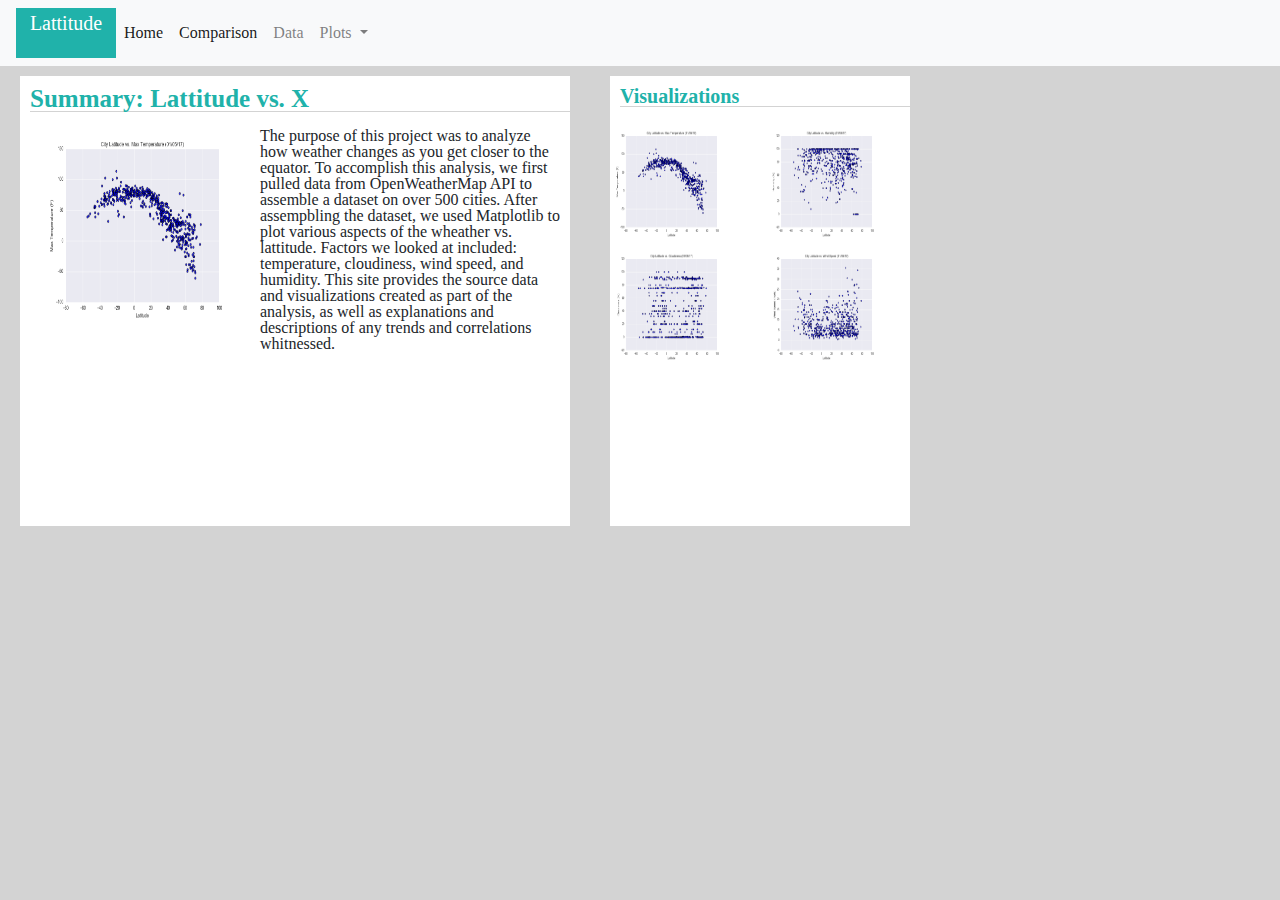
<file: index.html>
<!DOCTYPE html>
<html lang="en">
<head>
  <meta charset="UTF-8">
  <title>Main Landing Page</title>
 
  <script src="https://code.jquery.com/jquery-3.3.1.slim.min.js" integrity="sha384-q8i/X+965DzO0rT7abK41JStQIAqVgRVzpbzo5smXKp4YfRvH+8abtTE1Pi6jizo" crossorigin="anonymous"></script>
  <script src="https://cdnjs.cloudflare.com/ajax/libs/popper.js/1.14.7/umd/popper.min.js" integrity="sha384-UO2eT0CpHqdSJQ6hJty5KVphtPhzWj9WO1clHTMGa3JDZwrnQq4sF86dIHNDz0W1" crossorigin="anonymous"></script>
  <script src="https://stackpath.bootstrapcdn.com/bootstrap/4.3.1/js/bootstrap.min.js" integrity="sha384-JjSmVgyd0p3pXB1rRibZUAYoIIy6OrQ6VrjIEaFf/nJGzIxFDsf4x0xIM+B07jRM" crossorigin="anonymous"></script>

  <link rel="stylesheet" href="https://stackpath.bootstrapcdn.com/bootstrap/4.3.1/css/bootstrap.min.css" integrity="sha384-ggOyR0iXCbMQv3Xipma34MD+dH/1fQ784/j6cY/iJTQUOhcWr7x9JvoRxT2MZw1T" crossorigin="anonymous">
  <link rel="stylesheet" href="reset.css">  
  <link rel="stylesheet" type="text/css" href="style2.css">


</head>

<body>

    <div>

      <nav class="navbar navbar-expand-lg navbar-light bg-light">
        <a class="navbar-brand box4b"><span class="box4b1">Lattitude</span></a>
        <button class="navbar-toggler" type="button" data-toggle="collapse" data-target="#navbarSupportedContent" aria-controls="navbarSupportedContent" aria-expanded="false" aria-label="Toggle navigation">
          <span class="navbar-toggler-icon"></span>
        </button>
      
        <div class="collapse navbar-collapse" id="navbarSupportedContent">
          <ul class="navbar-nav mr-auto">

            <li class="nav-item active">
                <a class="nav-link" href="./index.html">Home <span class="sr-only">(current)</span></a>
            </li>
          

            <li class="nav-item active">
              <a class="nav-link" href="./comparisons1.html">Comparison <span class="sr-only">(current)</span></a>
            </li>
            <li class="nav-item">
              <a class="nav-link" href="./cemdata1.html">Data</a>
            </li>
            <li class="nav-item dropdown">
              <a class="nav-link dropdown-toggle" href="" id="navbarDropdown" role="button" data-toggle="dropdown" aria-haspopup="true" aria-expanded="false">
                Plots
              </a>
              <div class="dropdown-menu" aria-labelledby="navbarDropdown">
                <a class="dropdown-item" href="./index.html">Home</a>
                <a class="dropdown-item" href="./Maxtemp.html">Max Temperature</a>
                <a class="dropdown-item" href="./Humidity.html">Humidity</a>
                <a class="dropdown-item" href="./Cloudiness1.html">Cloudiness</a>
                <a class="dropdown-item" href="./WindSpeed1.html">Wind Speed</a>
              </div>
            </li>
            
          </ul>
        
        </div>
        </nav>


    </div>

    <div class = 'box2'>

      <h1></h1>
      <div class = 'box3'>

        <h1 class="title1"> Summary: Lattitude vs. X </h1>
        <div class="line1"></div>
        <br>
        <img class='pic1' src= "./Fig1.png" alt="Fig 1" style="float:right;width:200px;height:200px;" />
        <p class="parag1">
            The purpose of this project was to analyze how weather changes as you get closer to the equator. To accomplish this analysis, we first pulled data from OpenWeatherMap API to assemble a dataset on over 500 cities.
            After assempbling the dataset, we used Matplotlib to plot various aspects of the wheather vs. lattitude. Factors we looked at included: temperature, cloudiness, wind speed, and humidity. This site provides the source data and visualizations created as part of the analysis, as well as explanations and descriptions of any trends and correlations
            whitnessed.
          </p>

      </div>

      <div class = "box4">

        <h1 class="title2"> Visualizations </h1>
        <div class="line2"></div>
        <br>
        <div class="row">
            <div class="column"><img class="pic2" src= "./Resources/assets/images/Fig1.png" alt="Fig 1" /></div>
            <div class="column"><img class="pic2"src= "./Fig2.png" alt="Fig 2" /></div>
        </div>

        <div class="row">
            <div class="column"><img class="pic2" src= "./Fig3.png" alt="Fig 3" /></div>
            <div class="column"><img class= "pic2" src= "./Fig4.png" alt="Fig 4" /></div>
        </div>

      </div>
    </div>
</body>
</html>
</file>
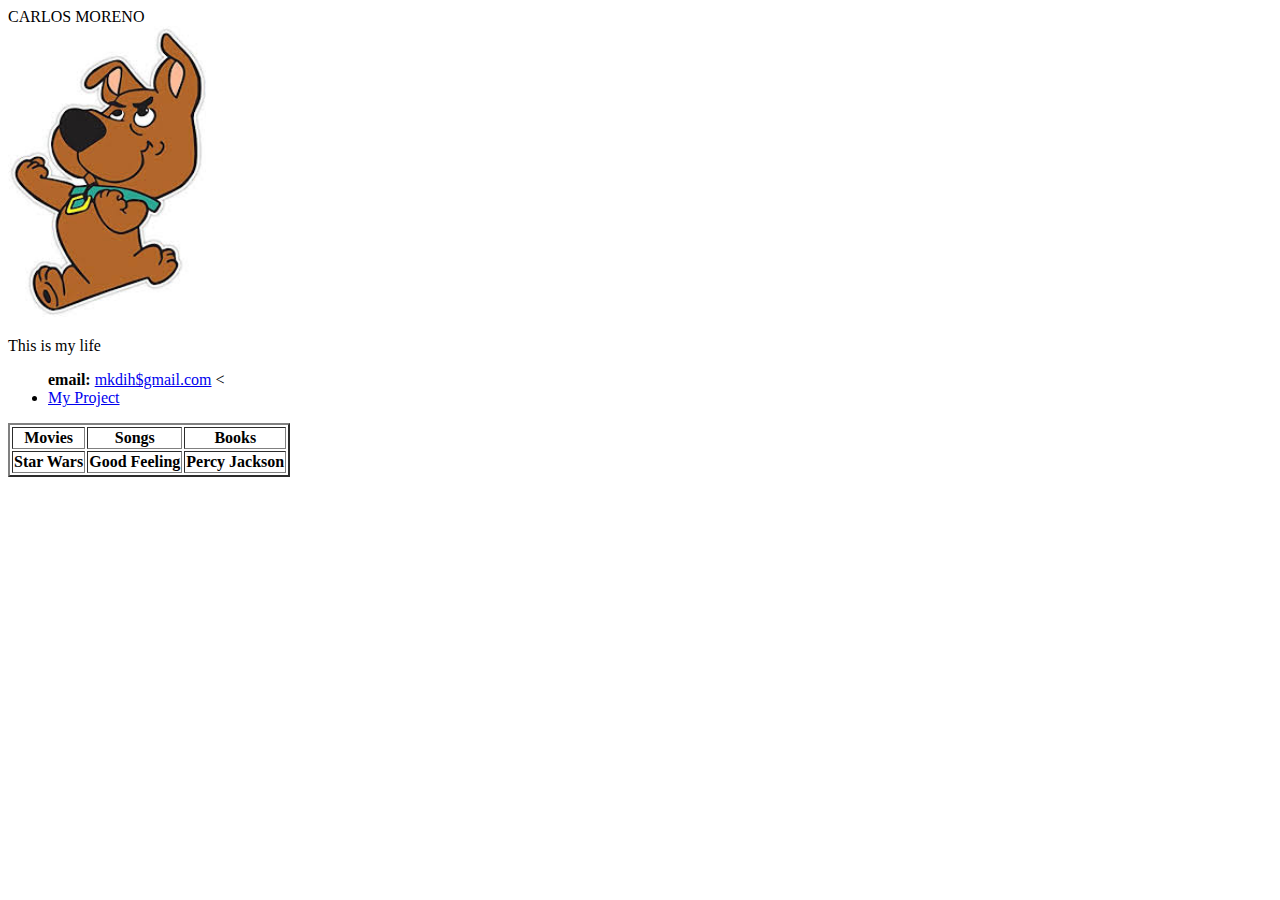
<file: OLD/index.html>
<!DOCTYPE html>

<html lang="en-us">
<head>
  <meta charset="UTF-8">
  <title>Activity 1: Basic HTML Bio</title>
</head>

<body>
  <h> CARLOS MORENO </h>

  <br>

  <img width="200" src="./download.jpg" alt="MY PICTURE">

  <P>
    This is my life
  </P>

  <ul>
    <l1><strong> email: </strong>
      <a href="mail"> mkdih$gmail.com</a>
    <</l1>
    <li>
      <a href="./myproject.html">My Project</a>
    </li>
  </ul>


  <table border="2">
    <thead>
      <th> Movies</th>
      <th> Songs </th>
      <th> Books </th>
    </thead>

    <tbody>
      <tr>
        <th> Star Wars</th>
        <th> Good Feeling </th>
        <th> Percy Jackson</th>
      </tr>

    </tbody>


  </table>



</body>

</html>
</file>
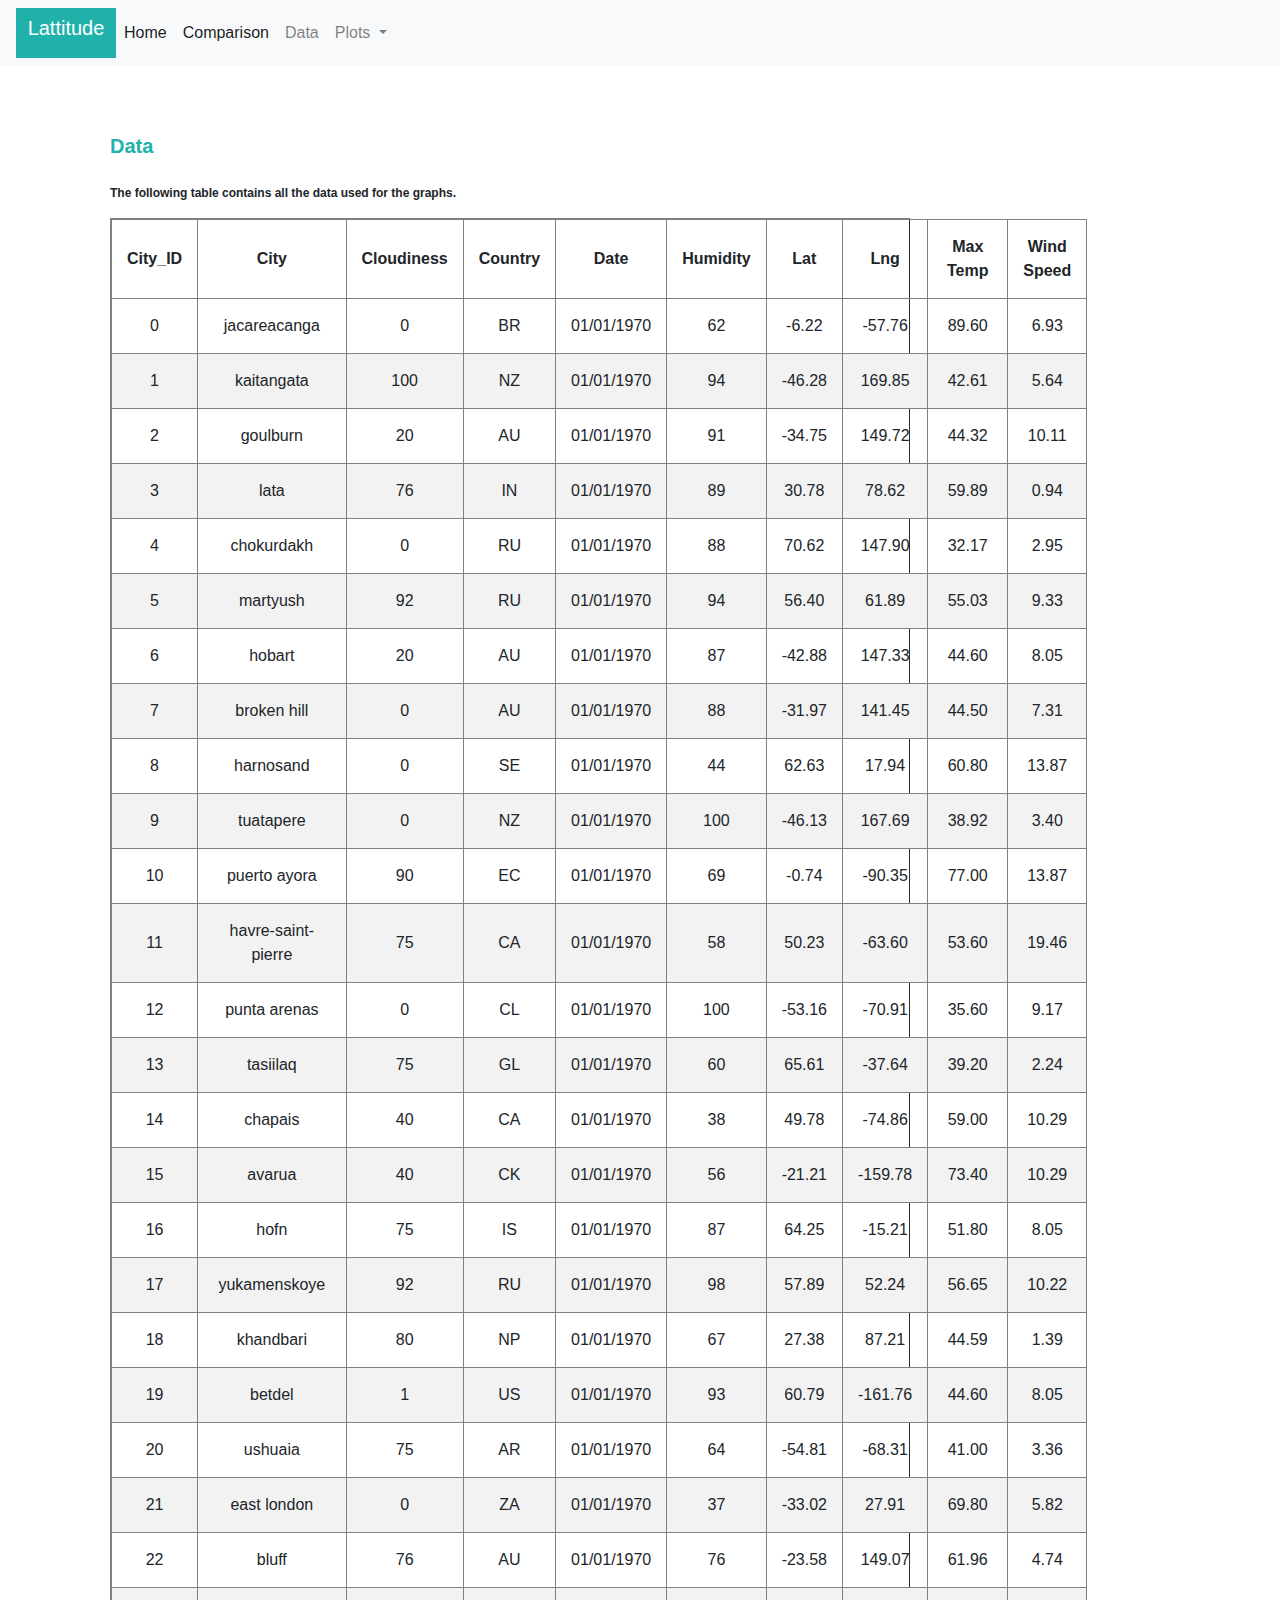
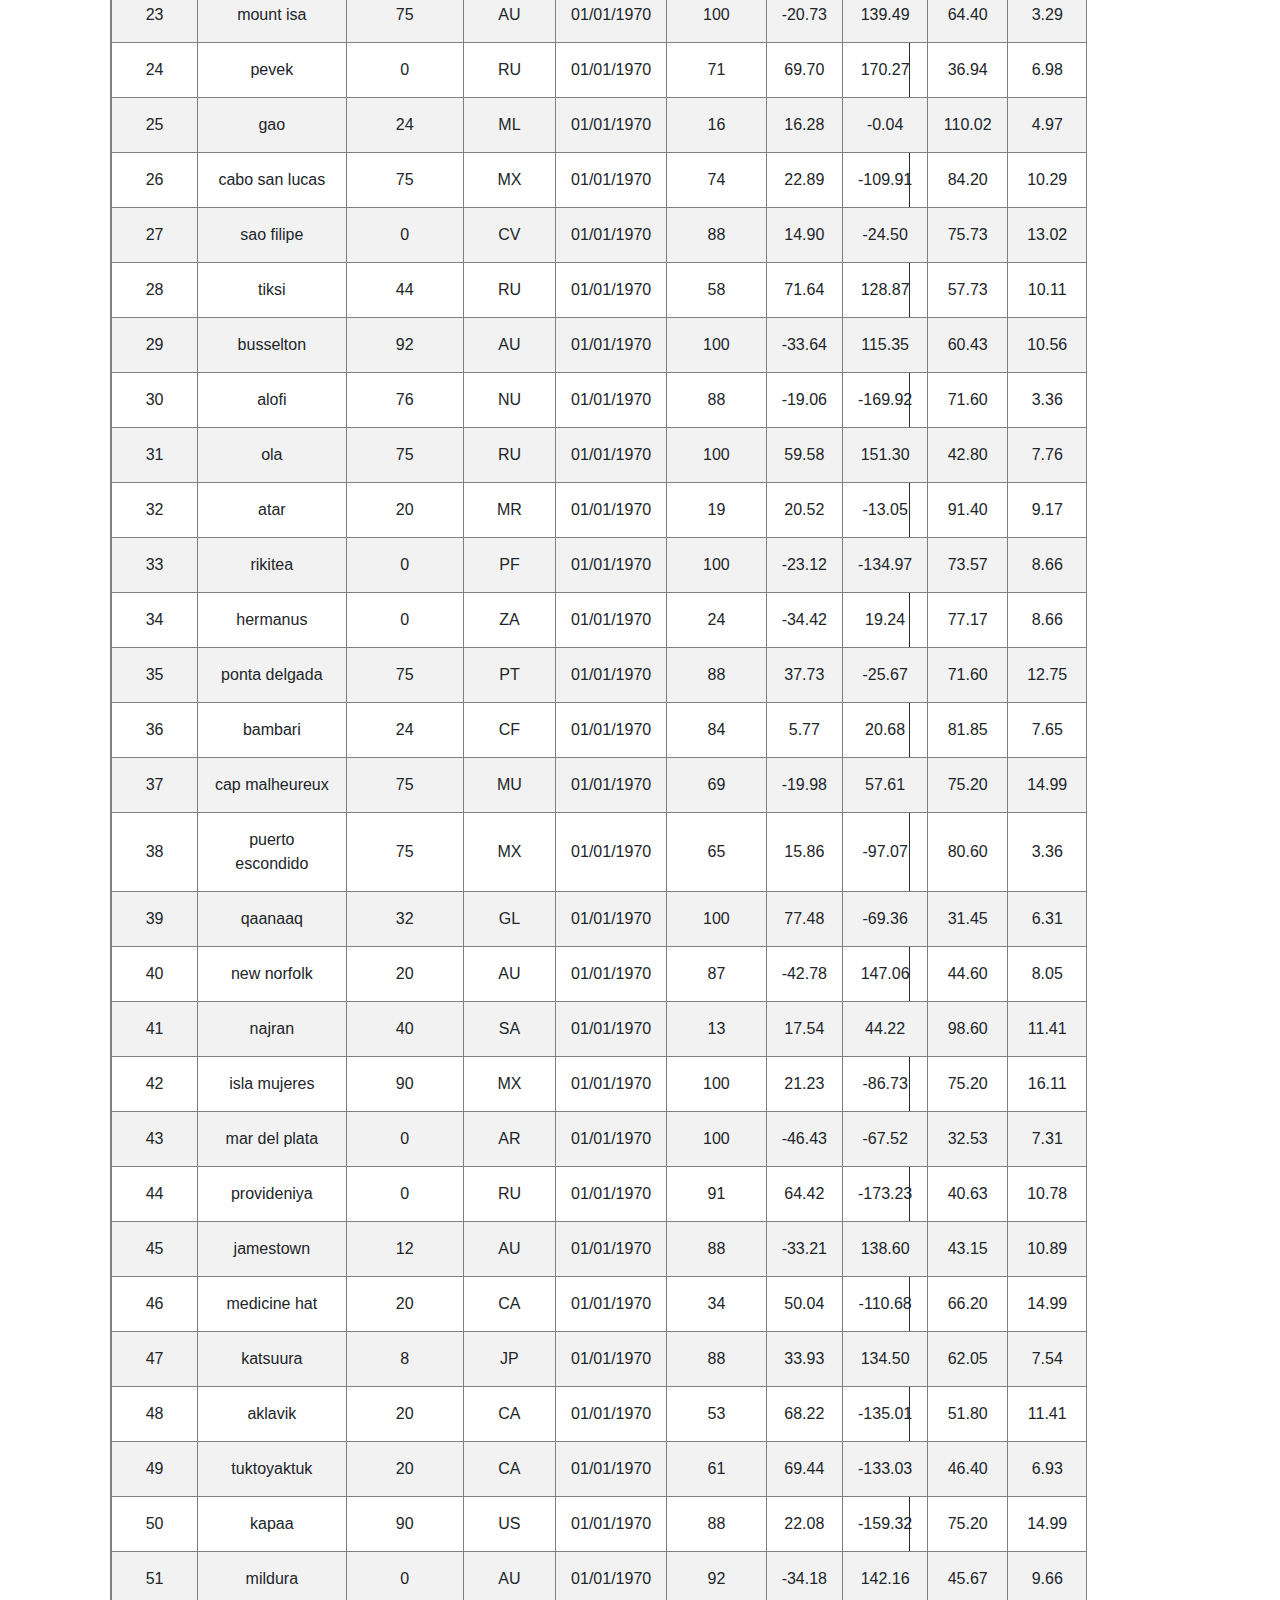
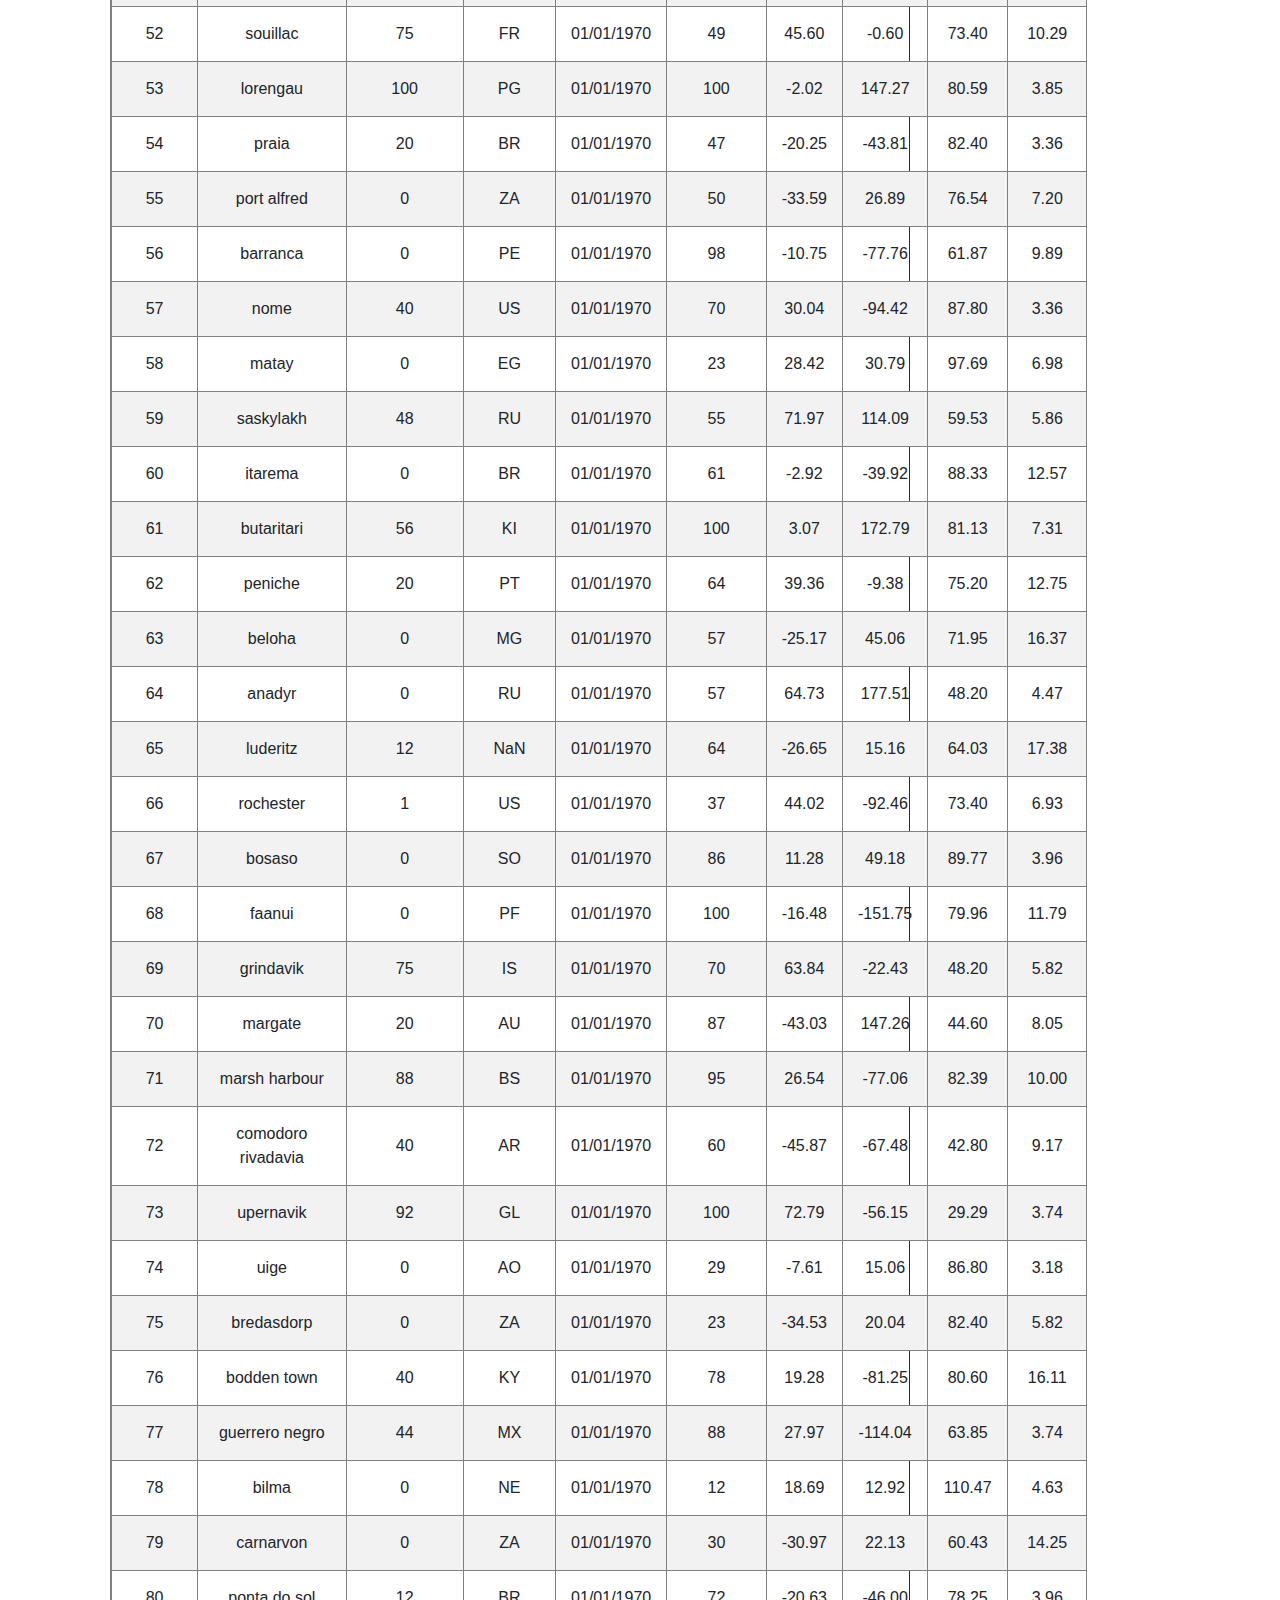
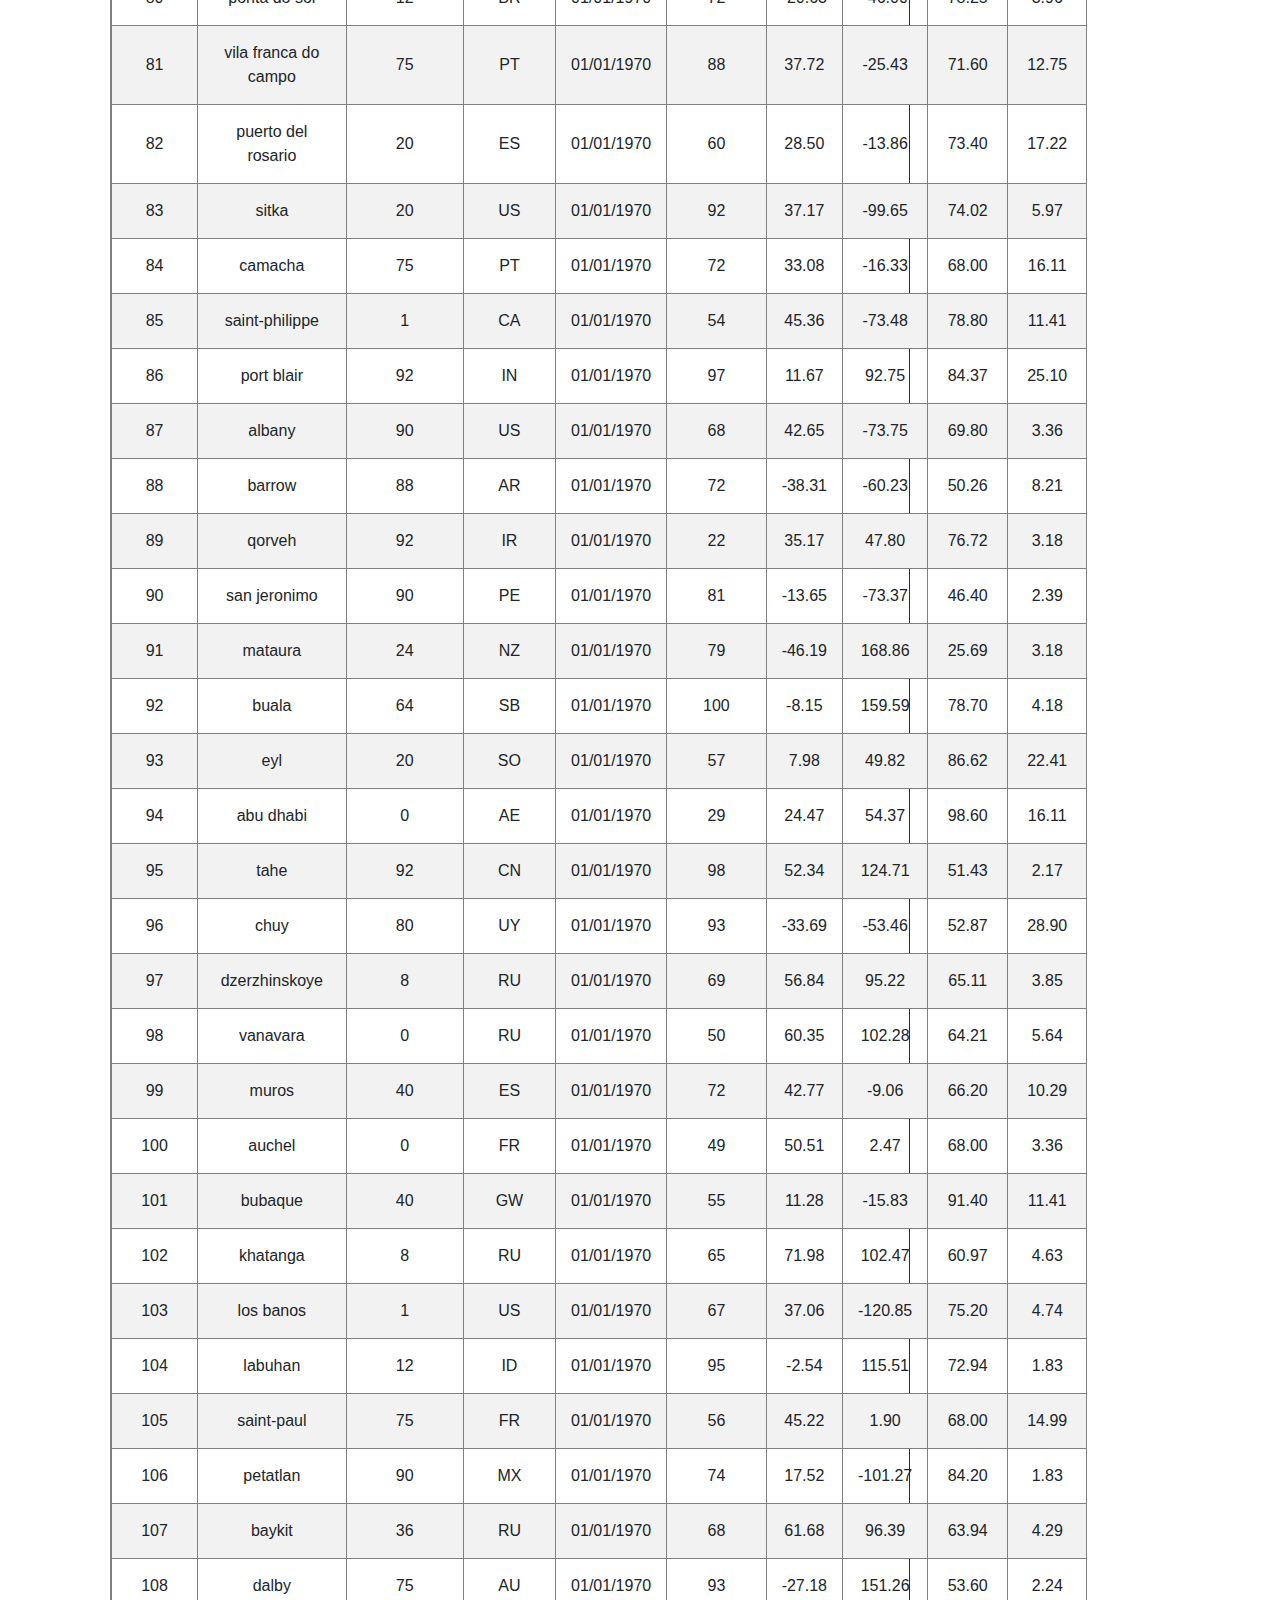
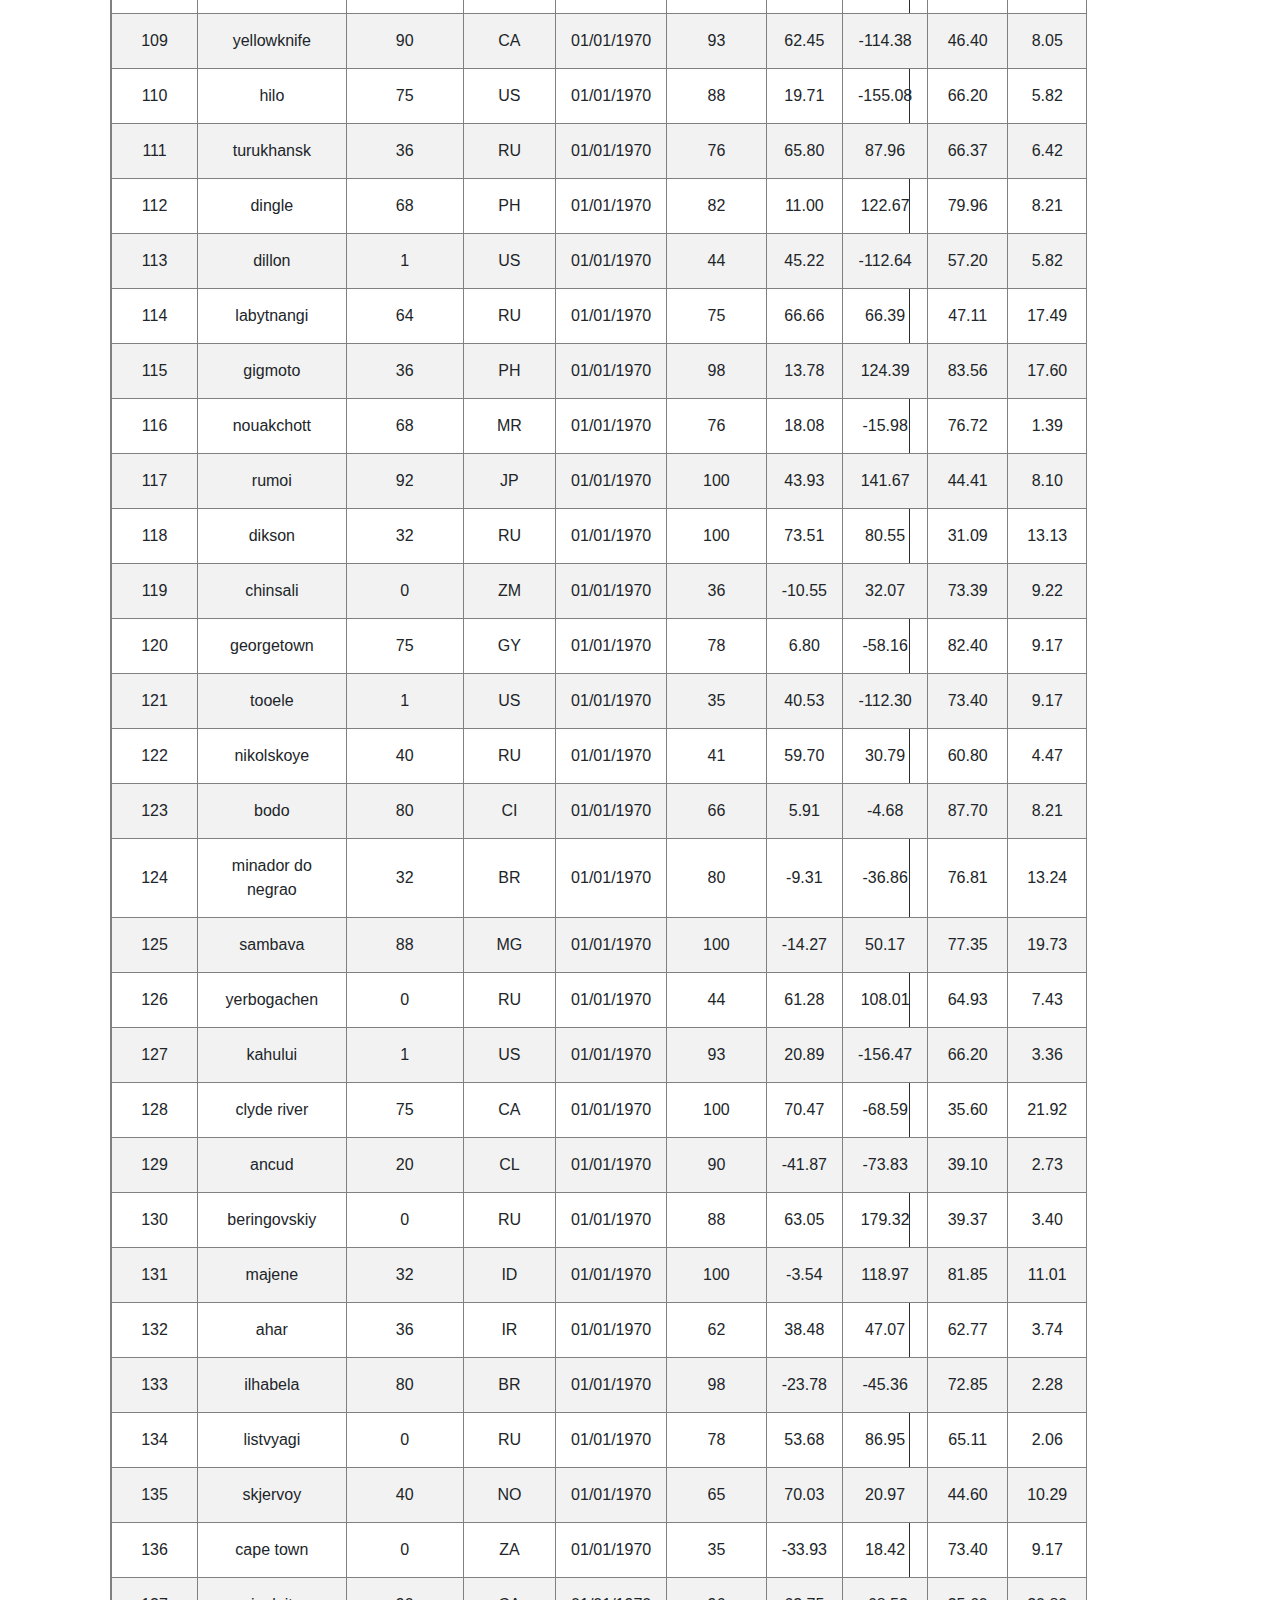
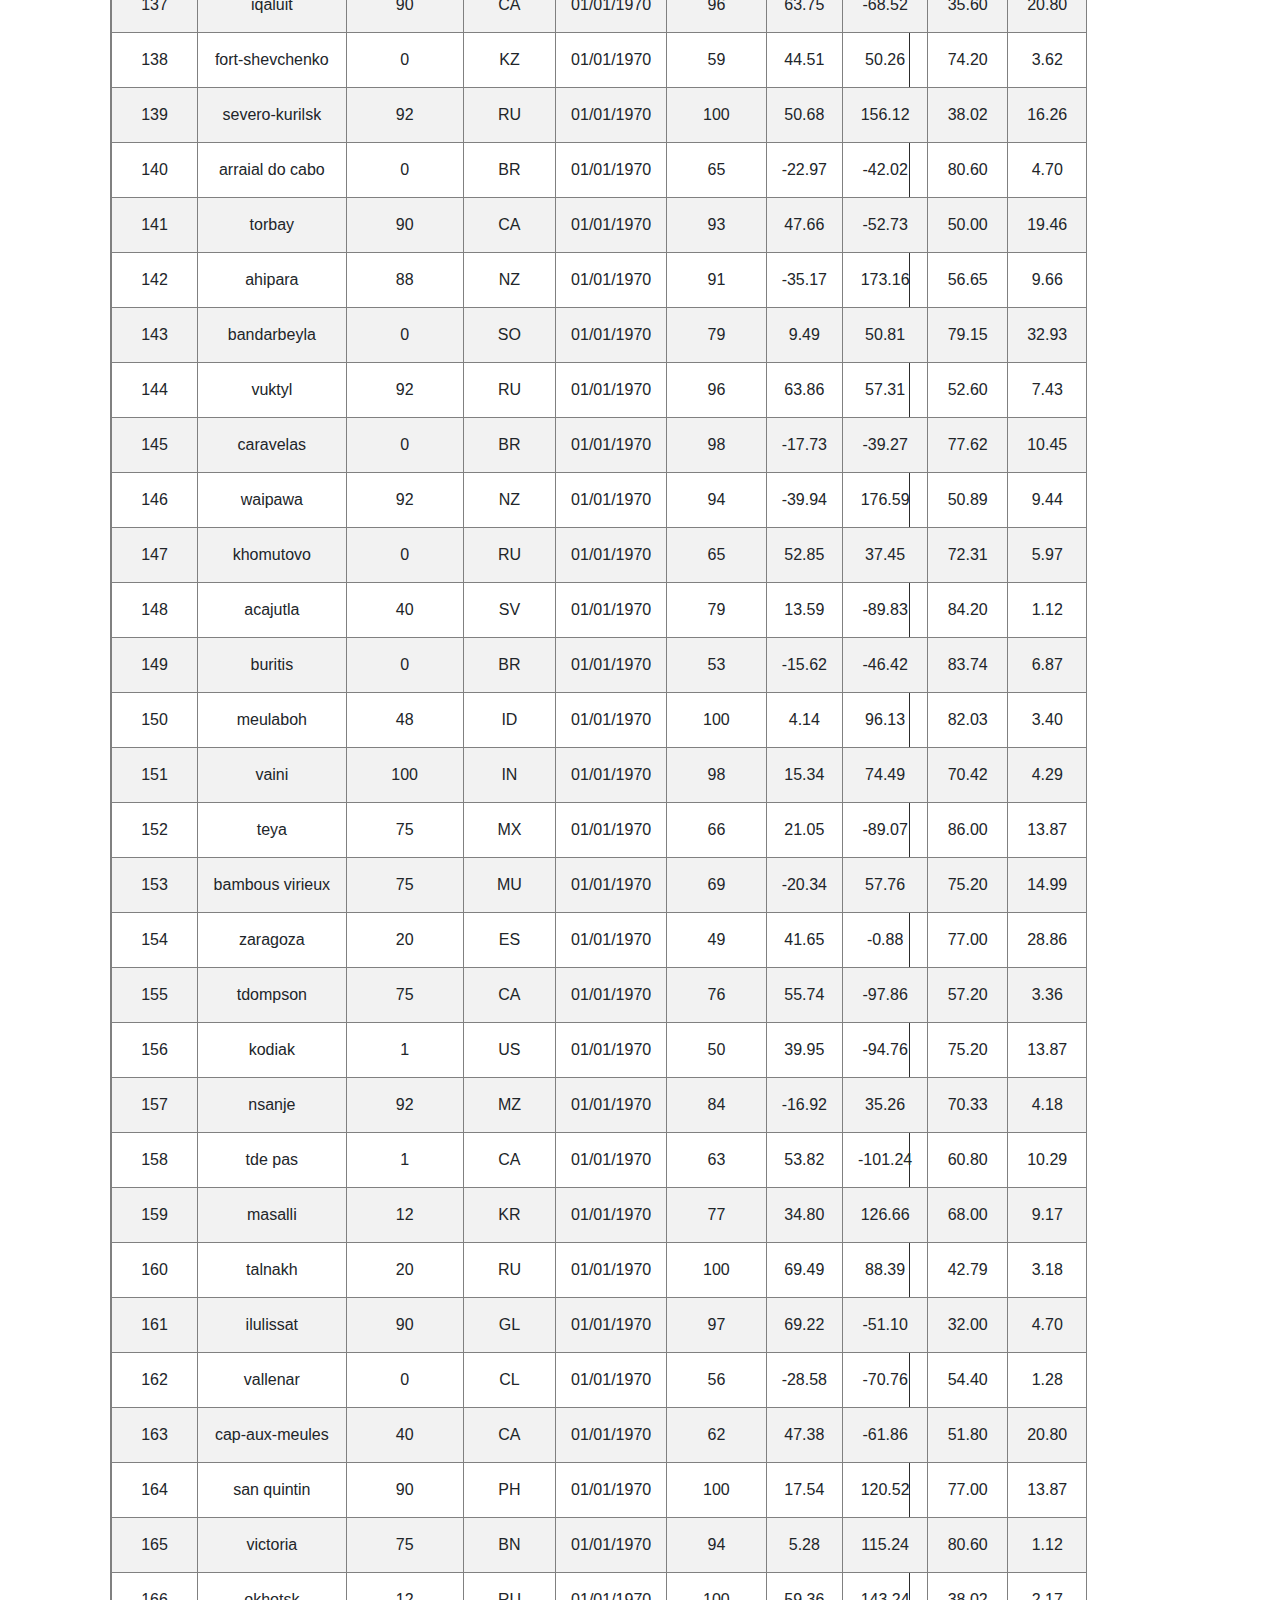
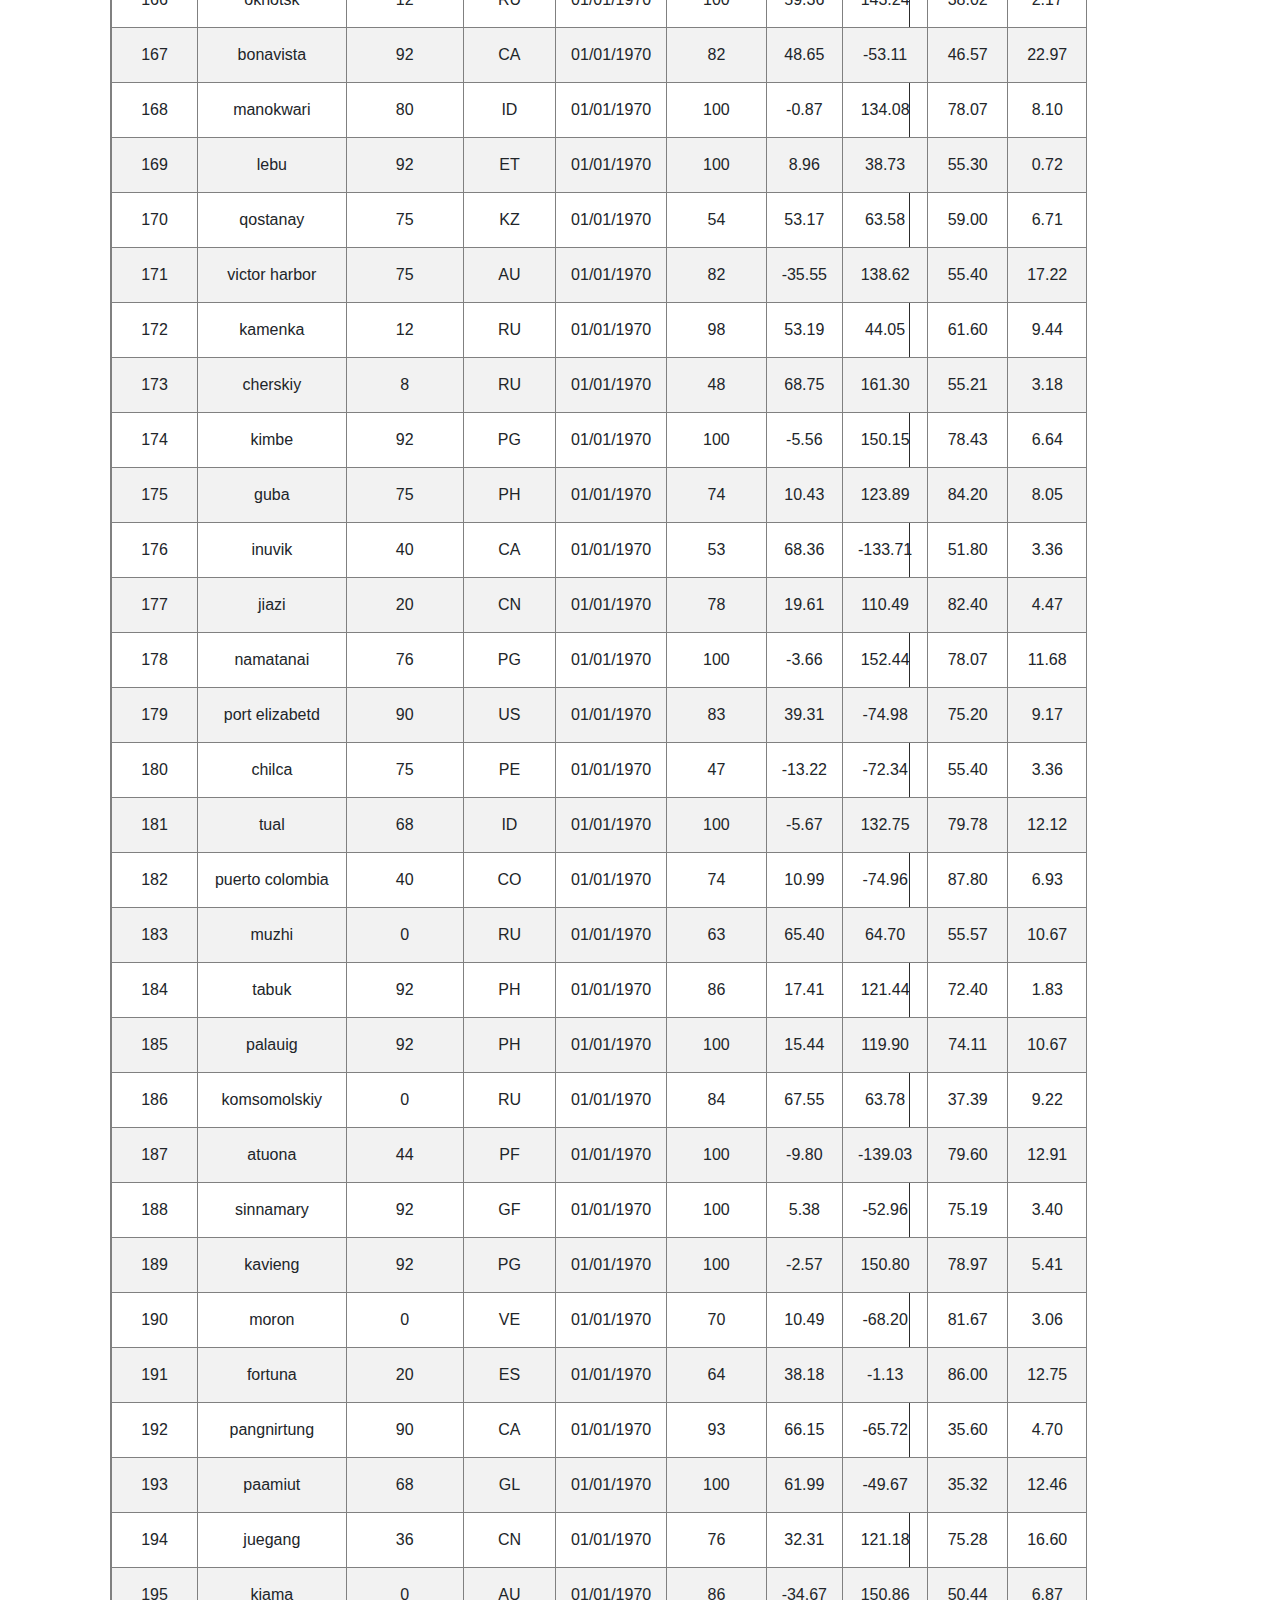
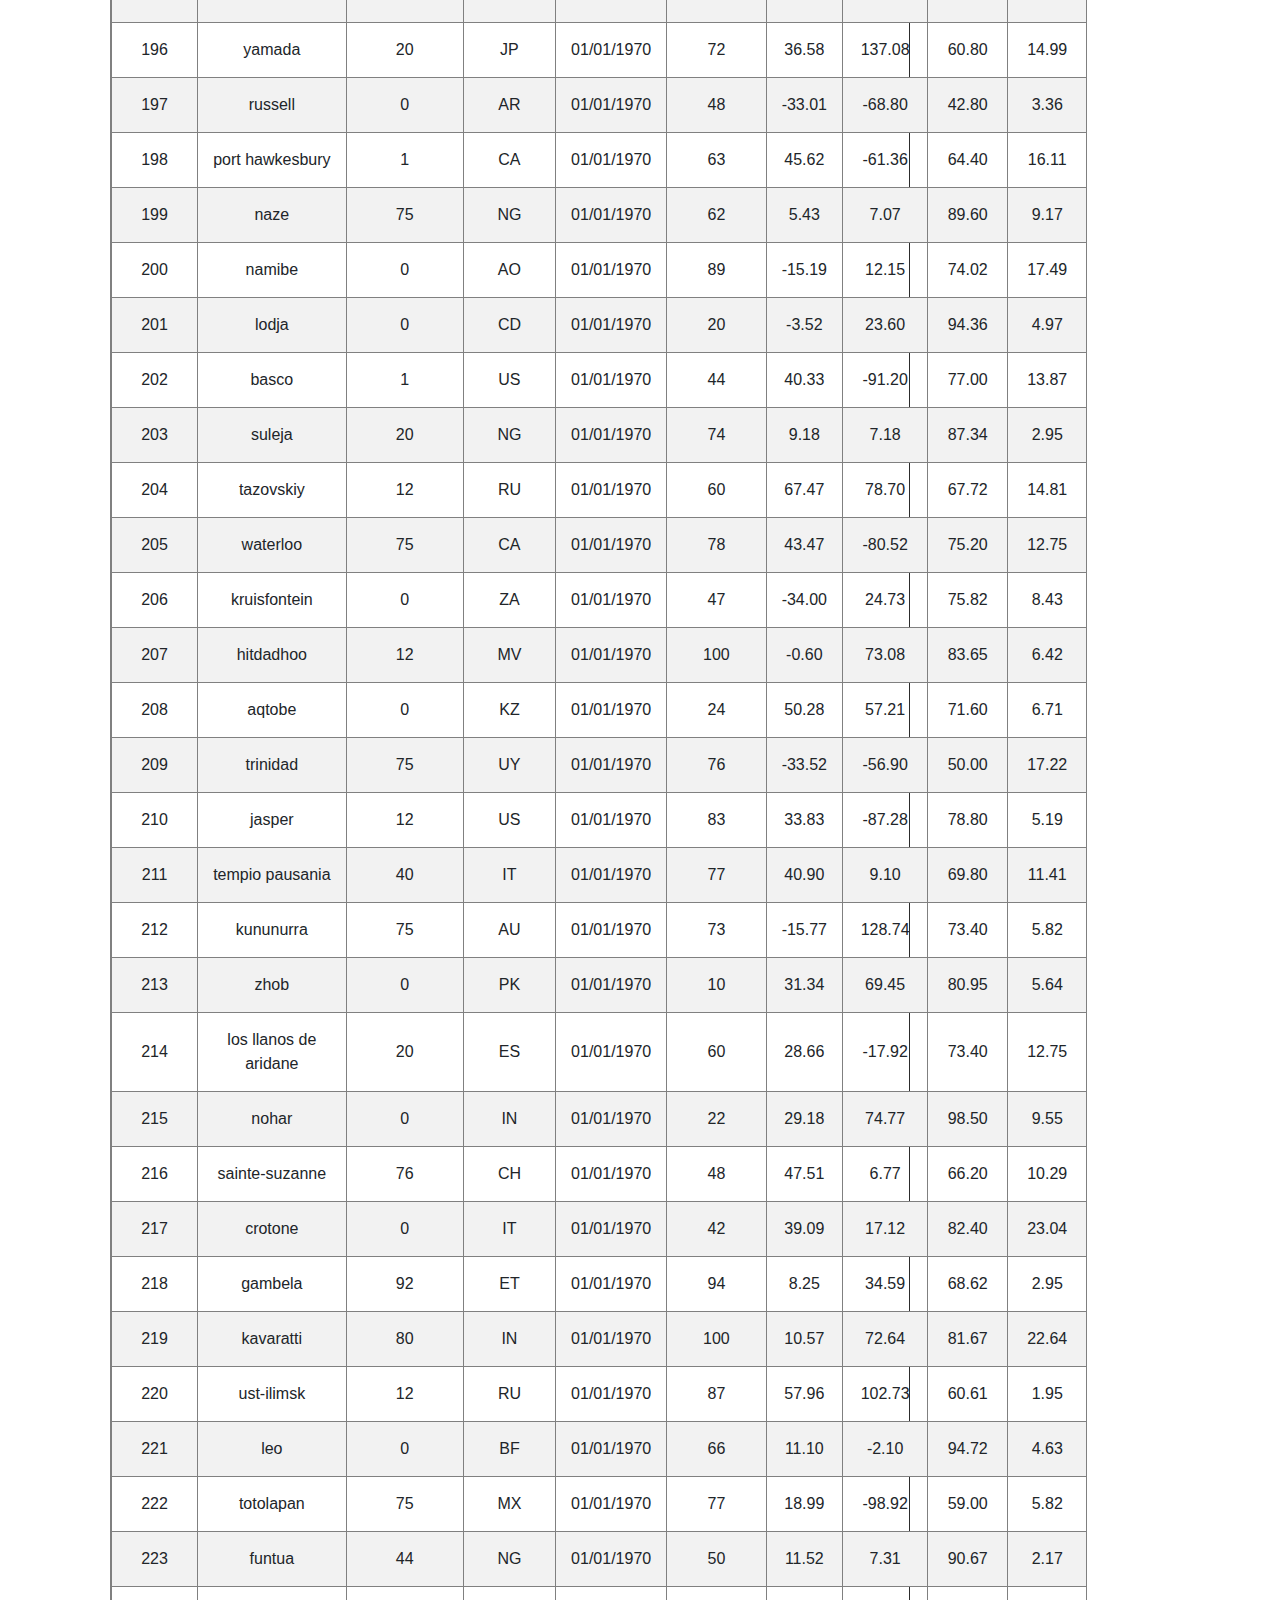
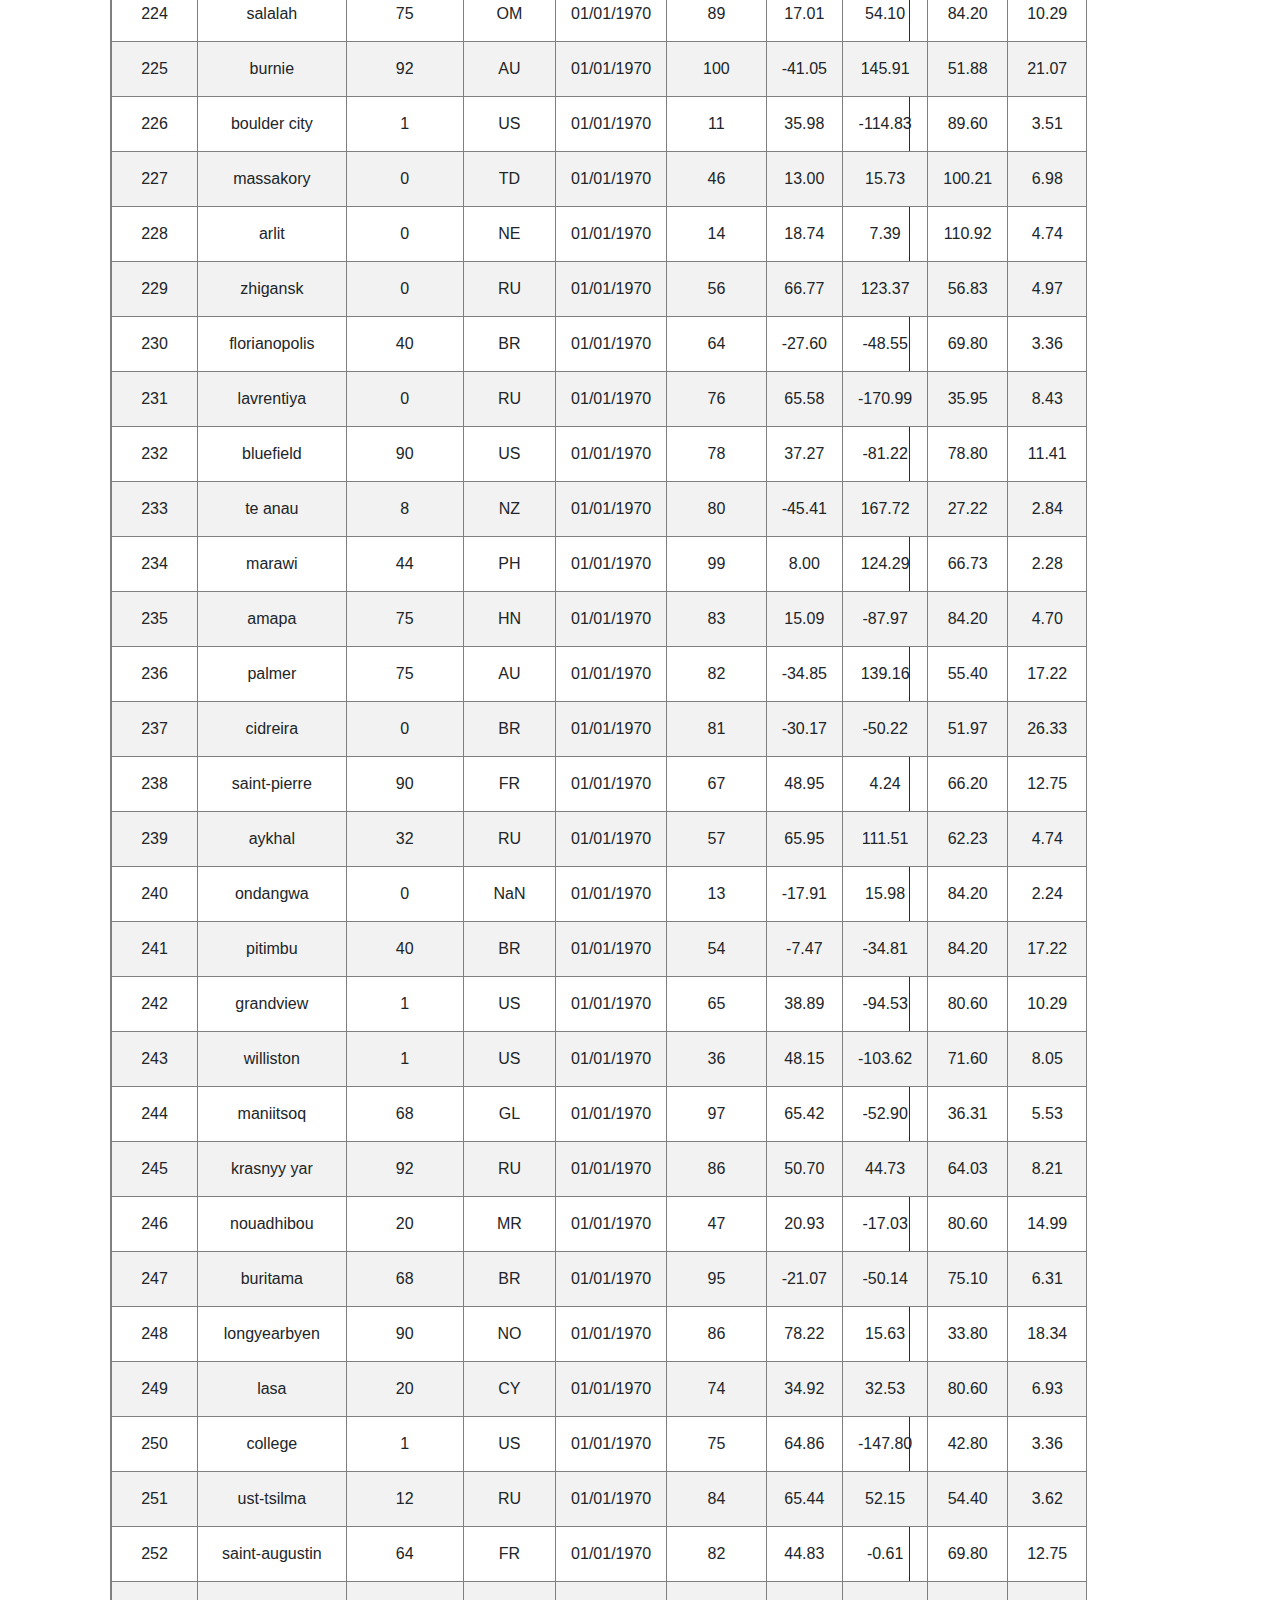
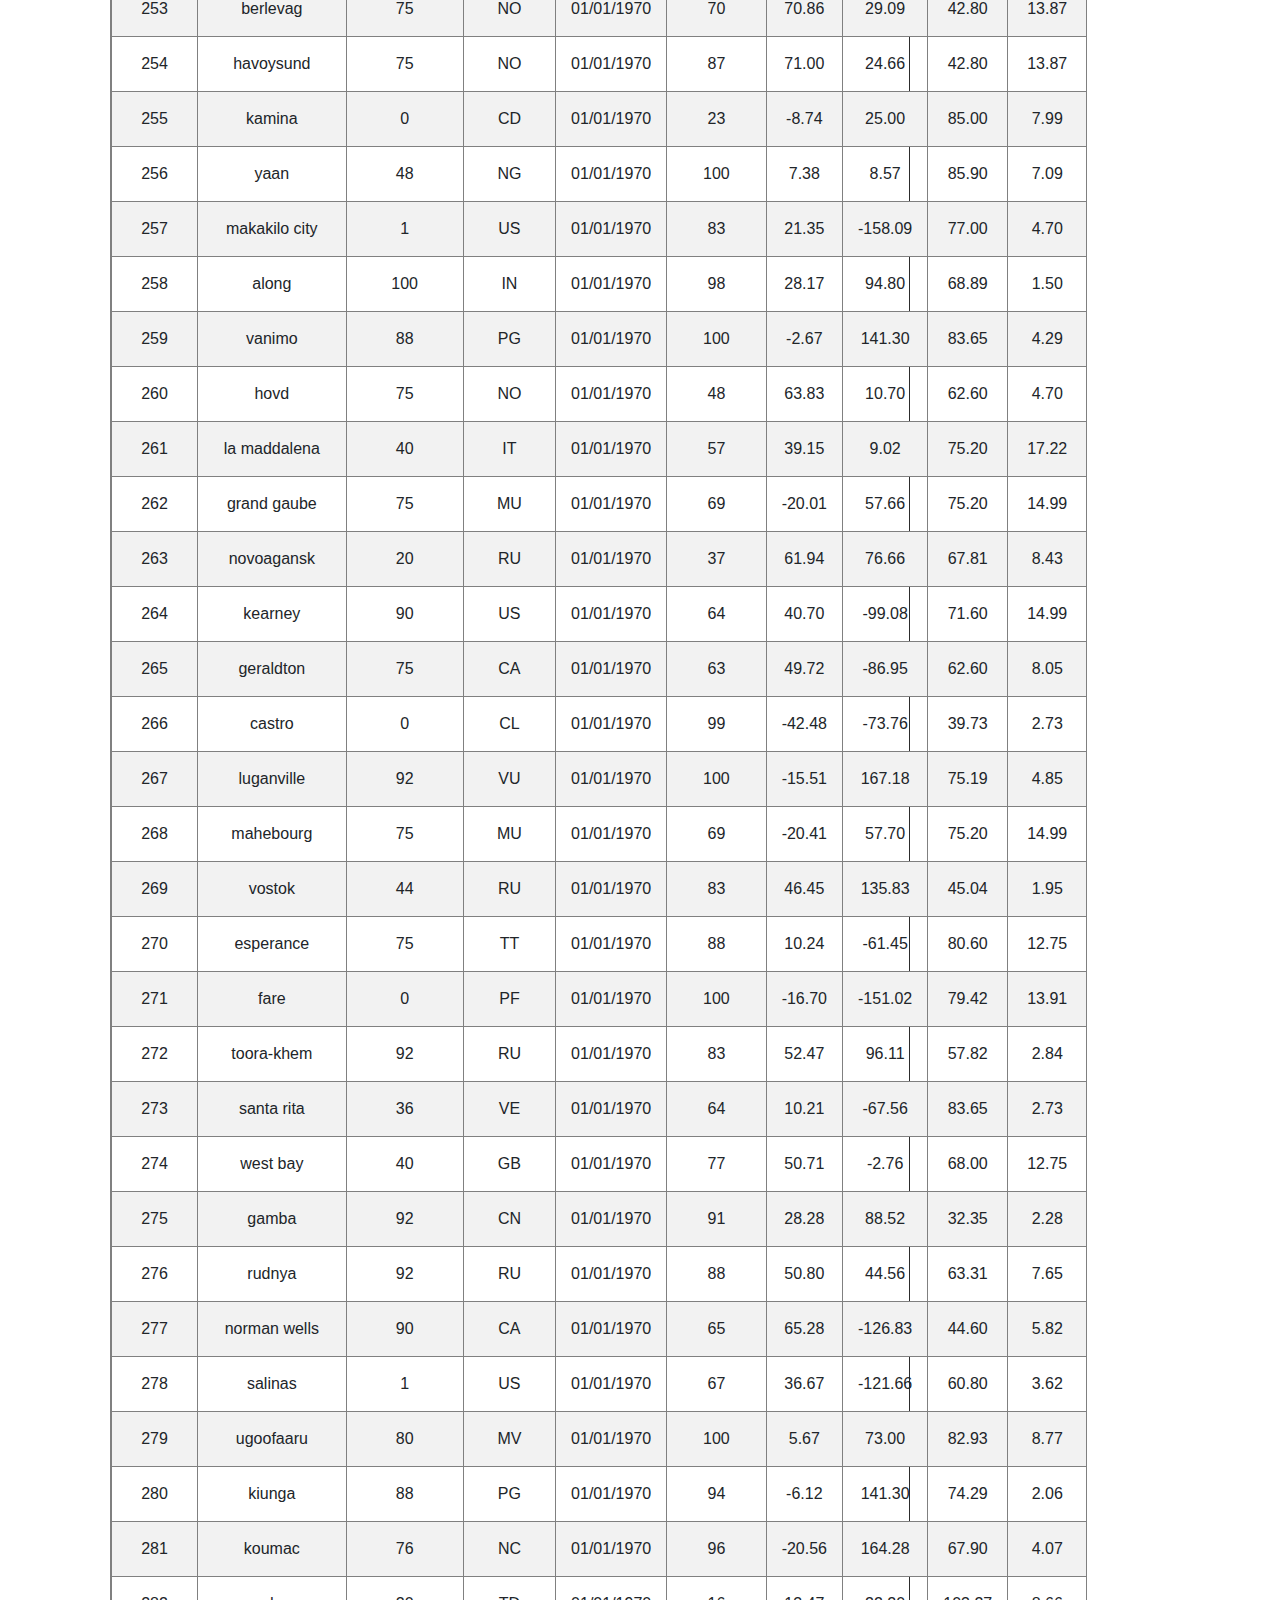
<file: cemdata1.html>
<!DOCTYPE html>
<html lang="en">
<head>
  <meta charset="UTF-8">
  <title>Data</title>

  <script src="https://code.jquery.com/jquery-3.3.1.slim.min.js" integrity="sha384-q8i/X+965DzO0rT7abK41JStQIAqVgRVzpbzo5smXKp4YfRvH+8abtTE1Pi6jizo" crossorigin="anonymous"></script>
  <script src="https://cdnjs.cloudflare.com/ajax/libs/popper.js/1.14.7/umd/popper.min.js" integrity="sha384-UO2eT0CpHqdSJQ6hJty5KVphtPhzWj9WO1clHTMGa3JDZwrnQq4sF86dIHNDz0W1" crossorigin="anonymous"></script>
  <script src="https://stackpath.bootstrapcdn.com/bootstrap/4.3.1/js/bootstrap.min.js" integrity="sha384-JjSmVgyd0p3pXB1rRibZUAYoIIy6OrQ6VrjIEaFf/nJGzIxFDsf4x0xIM+B07jRM" crossorigin="anonymous"></script>

  <link rel="stylesheet" href="https://stackpath.bootstrapcdn.com/bootstrap/4.3.1/css/bootstrap.min.css" integrity="sha384-ggOyR0iXCbMQv3Xipma34MD+dH/1fQ784/j6cY/iJTQUOhcWr7x9JvoRxT2MZw1T" crossorigin="anonymous">
    
   <link rel="stylesheet" type="text/css" href="styleD.css">
</head>

<body>

      <div>

        <nav class="navbar navbar-expand-lg navbar-light bg-light">
          <a class="navbar-brand box4b"><span class="box4b1">Lattitude</span></a>
          <button class="navbar-toggler" type="button" data-toggle="collapse" data-target="#navbarSupportedContent" aria-controls="navbarSupportedContent" aria-expanded="false" aria-label="Toggle navigation">
            <span class="navbar-toggler-icon"></span>
          </button>
        
          <div class="collapse navbar-collapse" id="navbarSupportedContent">
            <ul class="navbar-nav mr-auto">

              <li class="nav-item active">
                <a class="nav-link" href="./cemlanding1.html">Home <span class="sr-only">(current)</span></a>
              </li>
            
              <li class="nav-item active">
                <a class="nav-link" href="./comparisons1.html">Comparison <span class="sr-only">(current)</span></a>
              </li>
              <li class="nav-item">
                <a class="nav-link" href="./cemdata1.html">Data</a>
              </li>
              <li class="nav-item dropdown">
                <a class="nav-link dropdown-toggle" href="#" id="navbarDropdown" role="button" data-toggle="dropdown" aria-haspopup="true" aria-expanded="false">
                  Plots
                </a>
                <div class="dropdown-menu" aria-labelledby="navbarDropdown">
                  <a class="dropdown-item" href="./cemlanding1.html">Home</a>
                  <a class="dropdown-item" href="./Maxtemp.html">Max Temperature</a>
                  <a class="dropdown-item" href="./Humidity.html">Humidity</a>
                  <a class="dropdown-item" href="./Cloudiness1.html">Cloudiness</a>
                  <a class="dropdown-item" href="./WindSpeed1.html">Wind Speed</a>
                  </div>
              </li>
              
            </ul>
          
          </div>
          </nav>
      </div>

      <br>
      <br>

  <div class="boxt">
      <h1 class="center2 box2">Data</h1>  

      <h2 class="center2 box1">The following table contains all the data used for the graphs. </h2>



        <table border="1" class="dataframe" width="800">
               <thead>
                    <tr style="text-align: center"><strong>
                    <th>City_ID</th>
                    <th>City</th>
                    <th>Cloudiness</th>
                    <th>Country</th>
                    <th>Date</th>
                    <th>Humidity</th>
                    <th>Lat</th>
                    <th>Lng</th>
                    <th>Max Temp</th>
                    <th>Wind Speed</th>
                </strong></tr>
              </thead>
        
                <tbody>
                  <tr style="text-align: center">
                    <td>0</td>
                    <td>jacareacanga</td>
                    <td>0</td>
                    <td>BR</td>
                    <td>01/01/1970</td>
                    <td>62</td>
                    <td>-6.22</td>
                    <td>-57.76</td>
                    <td>89.60</td>
                    <td>6.93</td>
                  </tr>
                  <tr style="text-align: center">
                    <td>1</td>
                    <td>kaitangata</td>
                    <td>100</td>
                    <td>NZ</td>
                    <td>01/01/1970</td>
                    <td>94</td>
                    <td>-46.28</td>
                    <td>169.85</td>
                    <td>42.61</td>
                    <td>5.64</td>
                    </tr>
                  <tr style="text-align: center">
                    <td>2</td>
                    <td>goulburn</td>
                    <td>20</td>
                    <td>AU</td>
                    <td>01/01/1970</td>
                    <td>91</td>
                    <td>-34.75</td>
                    <td>149.72</td>
                    <td>44.32</td>
                    <td>10.11</td>
                  </tr>
                  <tr style="text-align: center">
                    <td>3</td>
                    <td>lata</td>
                    <td>76</td>
                    <td>IN</td>
                    <td>01/01/1970</td>
                    <td>89</td>
                    <td>30.78</td>
                    <td>78.62</td>
                    <td>59.89</td>
                    <td>0.94</td>
                  </tr>
                  <tr style="text-align: center">
                    <td>4</td>
                    <td>chokurdakh</td>
                    <td>0</td>
                    <td>RU</td>
                    <td>01/01/1970</td>
                    <td>88</td>
                    <td>70.62</td>
                    <td>147.90</td>
                    <td>32.17</td>
                    <td>2.95</td>
                  </tr>
                  <tr style="text-align: center">
                    <td>5</td>
                    <td>martyush</td>
                    <td>92</td>
                    <td>RU</td>
                    <td>01/01/1970</td>
                    <td>94</td>
                    <td>56.40</td>
                    <td>61.89</td>
                    <td>55.03</td>
                    <td>9.33</td>
                  </tr>
                  <tr style="text-align: center">
                    <td>6</td>
                    <td>hobart</td>
                    <td>20</td>
                    <td>AU</td>
                    <td>01/01/1970</td>
                    <td>87</td>
                    <td>-42.88</td>
                    <td>147.33</td>
                    <td>44.60</td>
                    <td>8.05</td>
                  </tr>
                  <tr style="text-align: center">
                    <td>7</td>
                    <td>broken hill</td>
                    <td>0</td>
                    <td>AU</td>
                    <td>01/01/1970</td>
                    <td>88</td>
                    <td>-31.97</td>
                    <td>141.45</td>
                    <td>44.50</td>
                    <td>7.31</td>
                  </tr>
                  <tr style="text-align: center">
                    <td>8</td>
                    <td>harnosand</td>
                    <td>0</td>
                    <td>SE</td>
                    <td>01/01/1970</td>
                    <td>44</td>
                    <td>62.63</td>
                    <td>17.94</td>
                    <td>60.80</td>
                    <td>13.87</td>
                  </tr>
                  <tr style="text-align: center">
                    <td>9</td>
                    <td>tuatapere</td>
                    <td>0</td>
                    <td>NZ</td>
                    <td>01/01/1970</td>
                    <td>100</td>
                    <td>-46.13</td>
                    <td>167.69</td>
                    <td>38.92</td>
                    <td>3.40</td>
                  </tr>
                  <tr style="text-align: center">
                    <td>10</td>
                    <td>puerto ayora</td>
                    <td>90</td>
                    <td>EC</td>
                    <td>01/01/1970</td>
                    <td>69</td>
                    <td>-0.74</td>
                    <td>-90.35</td>
                    <td>77.00</td>
                    <td>13.87</td>
                  </tr>
                  <tr style="text-align: center">
                    <td>11</td>
                    <td>havre-saint-pierre</td>
                    <td>75</td>
                    <td>CA</td>
                    <td>01/01/1970</td>
                    <td>58</td>
                    <td>50.23</td>
                    <td>-63.60</td>
                    <td>53.60</td>
                    <td>19.46</td>
                  </tr>
                  <tr style="text-align: center">
                    <td>12</td>
                    <td>punta arenas</td>
                    <td>0</td>
                    <td>CL</td>
                    <td>01/01/1970</td>
                    <td>100</td>
                    <td>-53.16</td>
                    <td>-70.91</td>
                    <td>35.60</td>
                    <td>9.17</td>
                  </tr>
                  <tr style="text-align: center">
                    <td>13</td>
                    <td>tasiilaq</td>
                    <td>75</td>
                    <td>GL</td>
                    <td>01/01/1970</td>
                    <td>60</td>
                    <td>65.61</td>
                    <td>-37.64</td>
                    <td>39.20</td>
                    <td>2.24</td>
                  </tr>
                  <tr style="text-align: center">
                    <td>14</td>
                    <td>chapais</td>
                    <td>40</td>
                    <td>CA</td>
                    <td>01/01/1970</td>
                    <td>38</td>
                    <td>49.78</td>
                    <td>-74.86</td>
                    <td>59.00</td>
                    <td>10.29</td>
                  </tr>
                  <tr style="text-align: center">
                    <td>15</td>
                    <td>avarua</td>
                    <td>40</td>
                    <td>CK</td>
                    <td>01/01/1970</td>
                    <td>56</td>
                    <td>-21.21</td>
                    <td>-159.78</td>
                    <td>73.40</td>
                    <td>10.29</td>
                  </tr>
                  <tr style="text-align: center">
                    <td>16</td>
                    <td>hofn</td>
                    <td>75</td>
                    <td>IS</td>
                    <td>01/01/1970</td>
                    <td>87</td>
                    <td>64.25</td>
                    <td>-15.21</td>
                    <td>51.80</td>
                    <td>8.05</td>
                  </tr>
                  <tr style="text-align: center">
                    <td>17</td>
                    <td>yukamenskoye</td>
                    <td>92</td>
                    <td>RU</td>
                    <td>01/01/1970</td>
                    <td>98</td>
                    <td>57.89</td>
                    <td>52.24</td>
                    <td>56.65</td>
                    <td>10.22</td>
                  </tr>
                  <tr style="text-align: center">
                    <td>18</td>
                    <td>khandbari</td>
                    <td>80</td>
                    <td>NP</td>
                    <td>01/01/1970</td>
                    <td>67</td>
                    <td>27.38</td>
                    <td>87.21</td>
                    <td>44.59</td>
                    <td>1.39</td>
                  </tr>
                  <tr style="text-align: center">
                    <td>19</td>
                    <td>betdel</td>
                    <td>1</td>
                    <td>US</td>
                    <td>01/01/1970</td>
                    <td>93</td>
                    <td>60.79</td>
                    <td>-161.76</td>
                    <td>44.60</td>
                    <td>8.05</td>
                  </tr>
                  <tr style="text-align: center">
                    <td>20</td>
                    <td>ushuaia</td>
                    <td>75</td>
                    <td>AR</td>
                    <td>01/01/1970</td>
                    <td>64</td>
                    <td>-54.81</td>
                    <td>-68.31</td>
                    <td>41.00</td>
                    <td>3.36</td>
                  </tr>
                  <tr style="text-align: center">
                    <td>21</td>
                    <td>east london</td>
                    <td>0</td>
                    <td>ZA</td>
                    <td>01/01/1970</td>
                    <td>37</td>
                    <td>-33.02</td>
                    <td>27.91</td>
                    <td>69.80</td>
                    <td>5.82</td>
                  </tr>
                  <tr style="text-align: center">
                    <td>22</td>
                    <td>bluff</td>
                    <td>76</td>
                    <td>AU</td>
                    <td>01/01/1970</td>
                    <td>76</td>
                    <td>-23.58</td>
                    <td>149.07</td>
                    <td>61.96</td>
                    <td>4.74</td>
                  </tr>
                  <tr style="text-align: center">
                    <td>23</td>
                    <td>mount isa</td>
                    <td>75</td>
                    <td>AU</td>
                    <td>01/01/1970</td>
                    <td>100</td>
                    <td>-20.73</td>
                    <td>139.49</td>
                    <td>64.40</td>
                    <td>3.29</td>
                  </tr>
                  <tr style="text-align: center">
                    <td>24</td>
                    <td>pevek</td>
                    <td>0</td>
                    <td>RU</td>
                    <td>01/01/1970</td>
                    <td>71</td>
                    <td>69.70</td>
                    <td>170.27</td>
                    <td>36.94</td>
                    <td>6.98</td>
                  </tr>
                  <tr style="text-align: center">
                    <td>25</td>
                    <td>gao</td>
                    <td>24</td>
                    <td>ML</td>
                    <td>01/01/1970</td>
                    <td>16</td>
                    <td>16.28</td>
                    <td>-0.04</td>
                    <td>110.02</td>
                    <td>4.97</td>
                  </tr>
                  <tr style="text-align: center">
                    <td>26</td>
                    <td>cabo san lucas</td>
                    <td>75</td>
                    <td>MX</td>
                    <td>01/01/1970</td>
                    <td>74</td>
                    <td>22.89</td>
                    <td>-109.91</td>
                    <td>84.20</td>
                    <td>10.29</td>
                  </tr>
                  <tr style="text-align: center">
                    <td>27</td>
                    <td>sao filipe</td>
                    <td>0</td>
                    <td>CV</td>
                    <td>01/01/1970</td>
                    <td>88</td>
                    <td>14.90</td>
                    <td>-24.50</td>
                    <td>75.73</td>
                    <td>13.02</td>
                  </tr>
                  <tr style="text-align: center">
                    <td>28</td>
                    <td>tiksi</td>
                    <td>44</td>
                    <td>RU</td>
                    <td>01/01/1970</td>
                    <td>58</td>
                    <td>71.64</td>
                    <td>128.87</td>
                    <td>57.73</td>
                    <td>10.11</td>
                  </tr>
                  <tr style="text-align: center">
                    <td>29</td>
                    <td>busselton</td>
                    <td>92</td>
                    <td>AU</td>
                    <td>01/01/1970</td>
                    <td>100</td>
                    <td>-33.64</td>
                    <td>115.35</td>
                    <td>60.43</td>
                    <td>10.56</td>
                  </tr>
                  <tr style="text-align: center">
                    <td>30</td>
                    <td>alofi</td>
                    <td>76</td>
                    <td>NU</td>
                    <td>01/01/1970</td>
                    <td>88</td>
                    <td>-19.06</td>
                    <td>-169.92</td>
                    <td>71.60</td>
                    <td>3.36</td>
                  </tr>
                  <tr style="text-align: center">
                    <td>31</td>
                    <td>ola</td>
                    <td>75</td>
                    <td>RU</td>
                    <td>01/01/1970</td>
                    <td>100</td>
                    <td>59.58</td>
                    <td>151.30</td>
                    <td>42.80</td>
                    <td>7.76</td>
                  </tr>
                  <tr style="text-align: center">
                    <td>32</td>
                    <td>atar</td>
                    <td>20</td>
                    <td>MR</td>
                    <td>01/01/1970</td>
                    <td>19</td>
                    <td>20.52</td>
                    <td>-13.05</td>
                    <td>91.40</td>
                    <td>9.17</td>
                  </tr>
                  <tr style="text-align: center">
                    <td>33</td>
                    <td>rikitea</td>
                    <td>0</td>
                    <td>PF</td>
                    <td>01/01/1970</td>
                    <td>100</td>
                    <td>-23.12</td>
                    <td>-134.97</td>
                    <td>73.57</td>
                    <td>8.66</td>
                  </tr>
                  <tr style="text-align: center">
                    <td>34</td>
                    <td>hermanus</td>
                    <td>0</td>
                    <td>ZA</td>
                    <td>01/01/1970</td>
                    <td>24</td>
                    <td>-34.42</td>
                    <td>19.24</td>
                    <td>77.17</td>
                    <td>8.66</td>
                  </tr>
                  <tr style="text-align: center">
                    <td>35</td>
                    <td>ponta delgada</td>
                    <td>75</td>
                    <td>PT</td>
                    <td>01/01/1970</td>
                    <td>88</td>
                    <td>37.73</td>
                    <td>-25.67</td>
                    <td>71.60</td>
                    <td>12.75</td>
                  </tr>
                  <tr style="text-align: center">
                    <td>36</td>
                    <td>bambari</td>
                    <td>24</td>
                    <td>CF</td>
                    <td>01/01/1970</td>
                    <td>84</td>
                    <td>5.77</td>
                    <td>20.68</td>
                    <td>81.85</td>
                    <td>7.65</td>
                  </tr>
                  <tr style="text-align: center">
                    <td>37</td>
                    <td>cap malheureux</td>
                    <td>75</td>
                    <td>MU</td>
                    <td>01/01/1970</td>
                    <td>69</td>
                    <td>-19.98</td>
                    <td>57.61</td>
                    <td>75.20</td>
                    <td>14.99</td>
                  </tr>
                  <tr style="text-align: center">
                    <td>38</td>
                    <td>puerto escondido</td>
                    <td>75</td>
                    <td>MX</td>
                    <td>01/01/1970</td>
                    <td>65</td>
                    <td>15.86</td>
                    <td>-97.07</td>
                    <td>80.60</td>
                    <td>3.36</td>
                  </tr>
                  <tr style="text-align: center">
                    <td>39</td>
                    <td>qaanaaq</td>
                    <td>32</td>
                    <td>GL</td>
                    <td>01/01/1970</td>
                    <td>100</td>
                    <td>77.48</td>
                    <td>-69.36</td>
                    <td>31.45</td>
                    <td>6.31</td>
                  </tr>
                  <tr style="text-align: center">
                    <td>40</td>
                    <td>new norfolk</td>
                    <td>20</td>
                    <td>AU</td>
                    <td>01/01/1970</td>
                    <td>87</td>
                    <td>-42.78</td>
                    <td>147.06</td>
                    <td>44.60</td>
                    <td>8.05</td>
                  </tr>
                  <tr style="text-align: center">
                    <td>41</td>
                    <td>najran</td>
                    <td>40</td>
                    <td>SA</td>
                    <td>01/01/1970</td>
                    <td>13</td>
                    <td>17.54</td>
                    <td>44.22</td>
                    <td>98.60</td>
                    <td>11.41</td>
                  </tr>
                  <tr style="text-align: center">
                    <td>42</td>
                    <td>isla mujeres</td>
                    <td>90</td>
                    <td>MX</td>
                    <td>01/01/1970</td>
                    <td>100</td>
                    <td>21.23</td>
                    <td>-86.73</td>
                    <td>75.20</td>
                    <td>16.11</td>
                  </tr>
                  <tr style="text-align: center">
                    <td>43</td>
                    <td>mar del plata</td>
                    <td>0</td>
                    <td>AR</td>
                    <td>01/01/1970</td>
                    <td>100</td>
                    <td>-46.43</td>
                    <td>-67.52</td>
                    <td>32.53</td>
                    <td>7.31</td>
                  </tr>
                  <tr style="text-align: center">
                    <td>44</td>
                    <td>provideniya</td>
                    <td>0</td>
                    <td>RU</td>
                    <td>01/01/1970</td>
                    <td>91</td>
                    <td>64.42</td>
                    <td>-173.23</td>
                    <td>40.63</td>
                    <td>10.78</td>
                  </tr>
                  <tr style="text-align: center">
                    <td>45</td>
                    <td>jamestown</td>
                    <td>12</td>
                    <td>AU</td>
                    <td>01/01/1970</td>
                    <td>88</td>
                    <td>-33.21</td>
                    <td>138.60</td>
                    <td>43.15</td>
                    <td>10.89</td>
                  </tr>
                  <tr style="text-align: center">
                    <td>46</td>
                    <td>medicine hat</td>
                    <td>20</td>
                    <td>CA</td>
                    <td>01/01/1970</td>
                    <td>34</td>
                    <td>50.04</td>
                    <td>-110.68</td>
                    <td>66.20</td>
                    <td>14.99</td>
                  </tr>
                  <tr style="text-align: center">
                    <td>47</td>
                    <td>katsuura</td>
                    <td>8</td>
                    <td>JP</td>
                    <td>01/01/1970</td>
                    <td>88</td>
                    <td>33.93</td>
                    <td>134.50</td>
                    <td>62.05</td>
                    <td>7.54</td>
                  </tr>
                  <tr style="text-align: center">
                    <td>48</td>
                    <td>aklavik</td>
                    <td>20</td>
                    <td>CA</td>
                    <td>01/01/1970</td>
                    <td>53</td>
                    <td>68.22</td>
                    <td>-135.01</td>
                    <td>51.80</td>
                    <td>11.41</td>
                  </tr>
                  <tr style="text-align: center">
                    <td>49</td>
                    <td>tuktoyaktuk</td>
                    <td>20</td>
                    <td>CA</td>
                    <td>01/01/1970</td>
                    <td>61</td>
                    <td>69.44</td>
                    <td>-133.03</td>
                    <td>46.40</td>
                    <td>6.93</td>
                  </tr>
                  <tr style="text-align: center">
                    <td>50</td>
                    <td>kapaa</td>
                    <td>90</td>
                    <td>US</td>
                    <td>01/01/1970</td>
                    <td>88</td>
                    <td>22.08</td>
                    <td>-159.32</td>
                    <td>75.20</td>
                    <td>14.99</td>
                  </tr>
                  <tr style="text-align: center">
                    <td>51</td>
                    <td>mildura</td>
                    <td>0</td>
                    <td>AU</td>
                    <td>01/01/1970</td>
                    <td>92</td>
                    <td>-34.18</td>
                    <td>142.16</td>
                    <td>45.67</td>
                    <td>9.66</td>
                  </tr>
                  <tr style="text-align: center">
                    <td>52</td>
                    <td>souillac</td>
                    <td>75</td>
                    <td>FR</td>
                    <td>01/01/1970</td>
                    <td>49</td>
                    <td>45.60</td>
                    <td>-0.60</td>
                    <td>73.40</td>
                    <td>10.29</td>
                  </tr>
                  <tr style="text-align: center">
                    <td>53</td>
                    <td>lorengau</td>
                    <td>100</td>
                    <td>PG</td>
                    <td>01/01/1970</td>
                    <td>100</td>
                    <td>-2.02</td>
                    <td>147.27</td>
                    <td>80.59</td>
                    <td>3.85</td>
                  </tr>
                  <tr style="text-align: center">
                    <td>54</td>
                    <td>praia</td>
                    <td>20</td>
                    <td>BR</td>
                    <td>01/01/1970</td>
                    <td>47</td>
                    <td>-20.25</td>
                    <td>-43.81</td>
                    <td>82.40</td>
                    <td>3.36</td>
                  </tr>
                  <tr style="text-align: center">
                    <td>55</td>
                    <td>port alfred</td>
                    <td>0</td>
                    <td>ZA</td>
                    <td>01/01/1970</td>
                    <td>50</td>
                    <td>-33.59</td>
                    <td>26.89</td>
                    <td>76.54</td>
                    <td>7.20</td>
                  </tr>
                  <tr style="text-align: center">
                    <td>56</td>
                    <td>barranca</td>
                    <td>0</td>
                    <td>PE</td>
                    <td>01/01/1970</td>
                    <td>98</td>
                    <td>-10.75</td>
                    <td>-77.76</td>
                    <td>61.87</td>
                    <td>9.89</td>
                  </tr>
                  <tr style="text-align: center">
                    <td>57</td>
                    <td>nome</td>
                    <td>40</td>
                    <td>US</td>
                    <td>01/01/1970</td>
                    <td>70</td>
                    <td>30.04</td>
                    <td>-94.42</td>
                    <td>87.80</td>
                    <td>3.36</td>
                  </tr>
                  <tr style="text-align: center">
                    <td>58</td>
                    <td>matay</td>
                    <td>0</td>
                    <td>EG</td>
                    <td>01/01/1970</td>
                    <td>23</td>
                    <td>28.42</td>
                    <td>30.79</td>
                    <td>97.69</td>
                    <td>6.98</td>
                  </tr>
                  <tr style="text-align: center">
                    <td>59</td>
                    <td>saskylakh</td>
                    <td>48</td>
                    <td>RU</td>
                    <td>01/01/1970</td>
                    <td>55</td>
                    <td>71.97</td>
                    <td>114.09</td>
                    <td>59.53</td>
                    <td>5.86</td>
                  </tr>
                  <tr style="text-align: center">
                    <td>60</td>
                    <td>itarema</td>
                    <td>0</td>
                    <td>BR</td>
                    <td>01/01/1970</td>
                    <td>61</td>
                    <td>-2.92</td>
                    <td>-39.92</td>
                    <td>88.33</td>
                    <td>12.57</td>
                  </tr>
                  <tr style="text-align: center">
                    <td>61</td>
                    <td>butaritari</td>
                    <td>56</td>
                    <td>KI</td>
                    <td>01/01/1970</td>
                    <td>100</td>
                    <td>3.07</td>
                    <td>172.79</td>
                    <td>81.13</td>
                    <td>7.31</td>
                  </tr>
                  <tr style="text-align: center">
                    <td>62</td>
                    <td>peniche</td>
                    <td>20</td>
                    <td>PT</td>
                    <td>01/01/1970</td>
                    <td>64</td>
                    <td>39.36</td>
                    <td>-9.38</td>
                    <td>75.20</td>
                    <td>12.75</td>
                  </tr>
                  <tr style="text-align: center">
                    <td>63</td>
                    <td>beloha</td>
                    <td>0</td>
                    <td>MG</td>
                    <td>01/01/1970</td>
                    <td>57</td>
                    <td>-25.17</td>
                    <td>45.06</td>
                    <td>71.95</td>
                    <td>16.37</td>
                  </tr>
                  <tr style="text-align: center">
                    <td>64</td>
                    <td>anadyr</td>
                    <td>0</td>
                    <td>RU</td>
                    <td>01/01/1970</td>
                    <td>57</td>
                    <td>64.73</td>
                    <td>177.51</td>
                    <td>48.20</td>
                    <td>4.47</td>
                  </tr>
                  <tr style="text-align: center">
                    <td>65</td>
                    <td>luderitz</td>
                    <td>12</td>
                    <td>NaN</td>
                    <td>01/01/1970</td>
                    <td>64</td>
                    <td>-26.65</td>
                    <td>15.16</td>
                    <td>64.03</td>
                    <td>17.38</td>
                  </tr>
                  <tr style="text-align: center">
                    <td>66</td>
                    <td>rochester</td>
                    <td>1</td>
                    <td>US</td>
                    <td>01/01/1970</td>
                    <td>37</td>
                    <td>44.02</td>
                    <td>-92.46</td>
                    <td>73.40</td>
                    <td>6.93</td>
                  </tr>
                  <tr style="text-align: center">
                    <td>67</td>
                    <td>bosaso</td>
                    <td>0</td>
                    <td>SO</td>
                    <td>01/01/1970</td>
                    <td>86</td>
                    <td>11.28</td>
                    <td>49.18</td>
                    <td>89.77</td>
                    <td>3.96</td>
                  </tr>
                  <tr style="text-align: center">
                    <td>68</td>
                    <td>faanui</td>
                    <td>0</td>
                    <td>PF</td>
                    <td>01/01/1970</td>
                    <td>100</td>
                    <td>-16.48</td>
                    <td>-151.75</td>
                    <td>79.96</td>
                    <td>11.79</td>
                  </tr>
                  <tr style="text-align: center">
                    <td>69</td>
                    <td>grindavik</td>
                    <td>75</td>
                    <td>IS</td>
                    <td>01/01/1970</td>
                    <td>70</td>
                    <td>63.84</td>
                    <td>-22.43</td>
                    <td>48.20</td>
                    <td>5.82</td>
                  </tr>
                  <tr style="text-align: center">
                    <td>70</td>
                    <td>margate</td>
                    <td>20</td>
                    <td>AU</td>
                    <td>01/01/1970</td>
                    <td>87</td>
                    <td>-43.03</td>
                    <td>147.26</td>
                    <td>44.60</td>
                    <td>8.05</td>
                  </tr>
                  <tr style="text-align: center">
                    <td>71</td>
                    <td>marsh harbour</td>
                    <td>88</td>
                    <td>BS</td>
                    <td>01/01/1970</td>
                    <td>95</td>
                    <td>26.54</td>
                    <td>-77.06</td>
                    <td>82.39</td>
                    <td>10.00</td>
                  </tr>
                  <tr style="text-align: center">
                    <td>72</td>
                    <td>comodoro rivadavia</td>
                    <td>40</td>
                    <td>AR</td>
                    <td>01/01/1970</td>
                    <td>60</td>
                    <td>-45.87</td>
                    <td>-67.48</td>
                    <td>42.80</td>
                    <td>9.17</td>
                  </tr>
                  <tr style="text-align: center">
                    <td>73</td>
                    <td>upernavik</td>
                    <td>92</td>
                    <td>GL</td>
                    <td>01/01/1970</td>
                    <td>100</td>
                    <td>72.79</td>
                    <td>-56.15</td>
                    <td>29.29</td>
                    <td>3.74</td>
                  </tr>
                  <tr style="text-align: center">
                    <td>74</td>
                    <td>uige</td>
                    <td>0</td>
                    <td>AO</td>
                    <td>01/01/1970</td>
                    <td>29</td>
                    <td>-7.61</td>
                    <td>15.06</td>
                    <td>86.80</td>
                    <td>3.18</td>
                  </tr>
                  <tr style="text-align: center">
                    <td>75</td>
                    <td>bredasdorp</td>
                    <td>0</td>
                    <td>ZA</td>
                    <td>01/01/1970</td>
                    <td>23</td>
                    <td>-34.53</td>
                    <td>20.04</td>
                    <td>82.40</td>
                    <td>5.82</td>
                  </tr>
                  <tr style="text-align: center">
                    <td>76</td>
                    <td>bodden town</td>
                    <td>40</td>
                    <td>KY</td>
                    <td>01/01/1970</td>
                    <td>78</td>
                    <td>19.28</td>
                    <td>-81.25</td>
                    <td>80.60</td>
                    <td>16.11</td>
                  </tr>
                  <tr style="text-align: center">
                    <td>77</td>
                    <td>guerrero negro</td>
                    <td>44</td>
                    <td>MX</td>
                    <td>01/01/1970</td>
                    <td>88</td>
                    <td>27.97</td>
                    <td>-114.04</td>
                    <td>63.85</td>
                    <td>3.74</td>
                  </tr>
                  <tr style="text-align: center">
                    <td>78</td>
                    <td>bilma</td>
                    <td>0</td>
                    <td>NE</td>
                    <td>01/01/1970</td>
                    <td>12</td>
                    <td>18.69</td>
                    <td>12.92</td>
                    <td>110.47</td>
                    <td>4.63</td>
                  </tr>
                  <tr style="text-align: center">
                    <td>79</td>
                    <td>carnarvon</td>
                    <td>0</td>
                    <td>ZA</td>
                    <td>01/01/1970</td>
                    <td>30</td>
                    <td>-30.97</td>
                    <td>22.13</td>
                    <td>60.43</td>
                    <td>14.25</td>
                  </tr>
                  <tr style="text-align: center">
                    <td>80</td>
                    <td>ponta do sol</td>
                    <td>12</td>
                    <td>BR</td>
                    <td>01/01/1970</td>
                    <td>72</td>
                    <td>-20.63</td>
                    <td>-46.00</td>
                    <td>78.25</td>
                    <td>3.96</td>
                  </tr>
                  <tr style="text-align: center">
                    <td>81</td>
                    <td>vila franca do campo</td>
                    <td>75</td>
                    <td>PT</td>
                    <td>01/01/1970</td>
                    <td>88</td>
                    <td>37.72</td>
                    <td>-25.43</td>
                    <td>71.60</td>
                    <td>12.75</td>
                  </tr>
                  <tr style="text-align: center">
                    <td>82</td>
                    <td>puerto del rosario</td>
                    <td>20</td>
                    <td>ES</td>
                    <td>01/01/1970</td>
                    <td>60</td>
                    <td>28.50</td>
                    <td>-13.86</td>
                    <td>73.40</td>
                    <td>17.22</td>
                  </tr>
                  <tr style="text-align: center">
                    <td>83</td>
                    <td>sitka</td>
                    <td>20</td>
                    <td>US</td>
                    <td>01/01/1970</td>
                    <td>92</td>
                    <td>37.17</td>
                    <td>-99.65</td>
                    <td>74.02</td>
                    <td>5.97</td>
                  </tr>
                  <tr style="text-align: center">
                    <td>84</td>
                    <td>camacha</td>
                    <td>75</td>
                    <td>PT</td>
                    <td>01/01/1970</td>
                    <td>72</td>
                    <td>33.08</td>
                    <td>-16.33</td>
                    <td>68.00</td>
                    <td>16.11</td>
                  </tr>
                  <tr style="text-align: center">
                    <td>85</td>
                    <td>saint-philippe</td>
                    <td>1</td>
                    <td>CA</td>
                    <td>01/01/1970</td>
                    <td>54</td>
                    <td>45.36</td>
                    <td>-73.48</td>
                    <td>78.80</td>
                    <td>11.41</td>
                  </tr>
                  <tr style="text-align: center">
                    <td>86</td>
                    <td>port blair</td>
                    <td>92</td>
                    <td>IN</td>
                    <td>01/01/1970</td>
                    <td>97</td>
                    <td>11.67</td>
                    <td>92.75</td>
                    <td>84.37</td>
                    <td>25.10</td>
                  </tr>
                  <tr style="text-align: center">
                    <td>87</td>
                    <td>albany</td>
                    <td>90</td>
                    <td>US</td>
                    <td>01/01/1970</td>
                    <td>68</td>
                    <td>42.65</td>
                    <td>-73.75</td>
                    <td>69.80</td>
                    <td>3.36</td>
                  </tr>
                  <tr style="text-align: center">
                    <td>88</td>
                    <td>barrow</td>
                    <td>88</td>
                    <td>AR</td>
                    <td>01/01/1970</td>
                    <td>72</td>
                    <td>-38.31</td>
                    <td>-60.23</td>
                    <td>50.26</td>
                    <td>8.21</td>
                  </tr>
                  <tr style="text-align: center">
                    <td>89</td>
                    <td>qorveh</td>
                    <td>92</td>
                    <td>IR</td>
                    <td>01/01/1970</td>
                    <td>22</td>
                    <td>35.17</td>
                    <td>47.80</td>
                    <td>76.72</td>
                    <td>3.18</td>
                  </tr>
                  <tr style="text-align: center">
                    <td>90</td>
                    <td>san jeronimo</td>
                    <td>90</td>
                    <td>PE</td>
                    <td>01/01/1970</td>
                    <td>81</td>
                    <td>-13.65</td>
                    <td>-73.37</td>
                    <td>46.40</td>
                    <td>2.39</td>
                  </tr>
                  <tr style="text-align: center">
                    <td>91</td>
                    <td>mataura</td>
                    <td>24</td>
                    <td>NZ</td>
                    <td>01/01/1970</td>
                    <td>79</td>
                    <td>-46.19</td>
                    <td>168.86</td>
                    <td>25.69</td>
                    <td>3.18</td>
                  </tr>
                  <tr style="text-align: center">
                    <td>92</td>
                    <td>buala</td>
                    <td>64</td>
                    <td>SB</td>
                    <td>01/01/1970</td>
                    <td>100</td>
                    <td>-8.15</td>
                    <td>159.59</td>
                    <td>78.70</td>
                    <td>4.18</td>
                  </tr>
                  <tr style="text-align: center">
                    <td>93</td>
                    <td>eyl</td>
                    <td>20</td>
                    <td>SO</td>
                    <td>01/01/1970</td>
                    <td>57</td>
                    <td>7.98</td>
                    <td>49.82</td>
                    <td>86.62</td>
                    <td>22.41</td>
                  </tr>
                  <tr style="text-align: center">
                    <td>94</td>
                    <td>abu dhabi</td>
                    <td>0</td>
                    <td>AE</td>
                    <td>01/01/1970</td>
                    <td>29</td>
                    <td>24.47</td>
                    <td>54.37</td>
                    <td>98.60</td>
                    <td>16.11</td>
                  </tr>
                  <tr style="text-align: center">
                    <td>95</td>
                    <td>tahe</td>
                    <td>92</td>
                    <td>CN</td>
                    <td>01/01/1970</td>
                    <td>98</td>
                    <td>52.34</td>
                    <td>124.71</td>
                    <td>51.43</td>
                    <td>2.17</td>
                  </tr>
                  <tr style="text-align: center">
                    <td>96</td>
                    <td>chuy</td>
                    <td>80</td>
                    <td>UY</td>
                    <td>01/01/1970</td>
                    <td>93</td>
                    <td>-33.69</td>
                    <td>-53.46</td>
                    <td>52.87</td>
                    <td>28.90</td>
                  </tr>
                  <tr style="text-align: center">
                    <td>97</td>
                    <td>dzerzhinskoye</td>
                    <td>8</td>
                    <td>RU</td>
                    <td>01/01/1970</td>
                    <td>69</td>
                    <td>56.84</td>
                    <td>95.22</td>
                    <td>65.11</td>
                    <td>3.85</td>
                  </tr>
                  <tr style="text-align: center">
                    <td>98</td>
                    <td>vanavara</td>
                    <td>0</td>
                    <td>RU</td>
                    <td>01/01/1970</td>
                    <td>50</td>
                    <td>60.35</td>
                    <td>102.28</td>
                    <td>64.21</td>
                    <td>5.64</td>
                  </tr>
                  <tr style="text-align: center">
                    <td>99</td>
                    <td>muros</td>
                    <td>40</td>
                    <td>ES</td>
                    <td>01/01/1970</td>
                    <td>72</td>
                    <td>42.77</td>
                    <td>-9.06</td>
                    <td>66.20</td>
                    <td>10.29</td>
                  </tr>
                  <tr style="text-align: center">
                    <td>100</td>
                    <td>auchel</td>
                    <td>0</td>
                    <td>FR</td>
                    <td>01/01/1970</td>
                    <td>49</td>
                    <td>50.51</td>
                    <td>2.47</td>
                    <td>68.00</td>
                    <td>3.36</td>
                  </tr>
                  <tr style="text-align: center">
                    <td>101</td>
                    <td>bubaque</td>
                    <td>40</td>
                    <td>GW</td>
                    <td>01/01/1970</td>
                    <td>55</td>
                    <td>11.28</td>
                    <td>-15.83</td>
                    <td>91.40</td>
                    <td>11.41</td>
                  </tr>
                  <tr style="text-align: center">
                    <td>102</td>
                    <td>khatanga</td>
                    <td>8</td>
                    <td>RU</td>
                    <td>01/01/1970</td>
                    <td>65</td>
                    <td>71.98</td>
                    <td>102.47</td>
                    <td>60.97</td>
                    <td>4.63</td>
                  </tr>
                  <tr style="text-align: center">
                    <td>103</td>
                    <td>los banos</td>
                    <td>1</td>
                    <td>US</td>
                    <td>01/01/1970</td>
                    <td>67</td>
                    <td>37.06</td>
                    <td>-120.85</td>
                    <td>75.20</td>
                    <td>4.74</td>
                  </tr>
                  <tr style="text-align: center">
                    <td>104</td>
                    <td>labuhan</td>
                    <td>12</td>
                    <td>ID</td>
                    <td>01/01/1970</td>
                    <td>95</td>
                    <td>-2.54</td>
                    <td>115.51</td>
                    <td>72.94</td>
                    <td>1.83</td>
                  </tr>
                  <tr style="text-align: center">
                    <td>105</td>
                    <td>saint-paul</td>
                    <td>75</td>
                    <td>FR</td>
                    <td>01/01/1970</td>
                    <td>56</td>
                    <td>45.22</td>
                    <td>1.90</td>
                    <td>68.00</td>
                    <td>14.99</td>
                  </tr>
                  <tr style="text-align: center">
                    <td>106</td>
                    <td>petatlan</td>
                    <td>90</td>
                    <td>MX</td>
                    <td>01/01/1970</td>
                    <td>74</td>
                    <td>17.52</td>
                    <td>-101.27</td>
                    <td>84.20</td>
                    <td>1.83</td>
                  </tr>
                  <tr style="text-align: center">
                    <td>107</td>
                    <td>baykit</td>
                    <td>36</td>
                    <td>RU</td>
                    <td>01/01/1970</td>
                    <td>68</td>
                    <td>61.68</td>
                    <td>96.39</td>
                    <td>63.94</td>
                    <td>4.29</td>
                  </tr>
                  <tr style="text-align: center">
                    <td>108</td>
                    <td>dalby</td>
                    <td>75</td>
                    <td>AU</td>
                    <td>01/01/1970</td>
                    <td>93</td>
                    <td>-27.18</td>
                    <td>151.26</td>
                    <td>53.60</td>
                    <td>2.24</td>
                  </tr>
                  <tr style="text-align: center">
                    <td>109</td>
                    <td>yellowknife</td>
                    <td>90</td>
                    <td>CA</td>
                    <td>01/01/1970</td>
                    <td>93</td>
                    <td>62.45</td>
                    <td>-114.38</td>
                    <td>46.40</td>
                    <td>8.05</td>
                  </tr>
                  <tr style="text-align: center">
                    <td>110</td>
                    <td>hilo</td>
                    <td>75</td>
                    <td>US</td>
                    <td>01/01/1970</td>
                    <td>88</td>
                    <td>19.71</td>
                    <td>-155.08</td>
                    <td>66.20</td>
                    <td>5.82</td>
                  </tr>
                  <tr style="text-align: center">
                    <td>111</td>
                    <td>turukhansk</td>
                    <td>36</td>
                    <td>RU</td>
                    <td>01/01/1970</td>
                    <td>76</td>
                    <td>65.80</td>
                    <td>87.96</td>
                    <td>66.37</td>
                    <td>6.42</td>
                  </tr>
                  <tr style="text-align: center">
                    <td>112</td>
                    <td>dingle</td>
                    <td>68</td>
                    <td>PH</td>
                    <td>01/01/1970</td>
                    <td>82</td>
                    <td>11.00</td>
                    <td>122.67</td>
                    <td>79.96</td>
                    <td>8.21</td>
                  </tr>
                  <tr style="text-align: center">
                    <td>113</td>
                    <td>dillon</td>
                    <td>1</td>
                    <td>US</td>
                    <td>01/01/1970</td>
                    <td>44</td>
                    <td>45.22</td>
                    <td>-112.64</td>
                    <td>57.20</td>
                    <td>5.82</td>
                  </tr>
                  <tr style="text-align: center">
                    <td>114</td>
                    <td>labytnangi</td>
                    <td>64</td>
                    <td>RU</td>
                    <td>01/01/1970</td>
                    <td>75</td>
                    <td>66.66</td>
                    <td>66.39</td>
                    <td>47.11</td>
                    <td>17.49</td>
                  </tr>
                  <tr style="text-align: center">
                    <td>115</td>
                    <td>gigmoto</td>
                    <td>36</td>
                    <td>PH</td>
                    <td>01/01/1970</td>
                    <td>98</td>
                    <td>13.78</td>
                    <td>124.39</td>
                    <td>83.56</td>
                    <td>17.60</td>
                  </tr>
                  <tr style="text-align: center">
                    <td>116</td>
                    <td>nouakchott</td>
                    <td>68</td>
                    <td>MR</td>
                    <td>01/01/1970</td>
                    <td>76</td>
                    <td>18.08</td>
                    <td>-15.98</td>
                    <td>76.72</td>
                    <td>1.39</td>
                  </tr>
                  <tr style="text-align: center">
                    <td>117</td>
                    <td>rumoi</td>
                    <td>92</td>
                    <td>JP</td>
                    <td>01/01/1970</td>
                    <td>100</td>
                    <td>43.93</td>
                    <td>141.67</td>
                    <td>44.41</td>
                    <td>8.10</td>
                  </tr>
                  <tr style="text-align: center">
                    <td>118</td>
                    <td>dikson</td>
                    <td>32</td>
                    <td>RU</td>
                    <td>01/01/1970</td>
                    <td>100</td>
                    <td>73.51</td>
                    <td>80.55</td>
                    <td>31.09</td>
                    <td>13.13</td>
                  </tr>
                  <tr style="text-align: center">
                    <td>119</td>
                    <td>chinsali</td>
                    <td>0</td>
                    <td>ZM</td>
                    <td>01/01/1970</td>
                    <td>36</td>
                    <td>-10.55</td>
                    <td>32.07</td>
                    <td>73.39</td>
                    <td>9.22</td>
                  </tr>
                  <tr style="text-align: center">
                    <td>120</td>
                    <td>georgetown</td>
                    <td>75</td>
                    <td>GY</td>
                    <td>01/01/1970</td>
                    <td>78</td>
                    <td>6.80</td>
                    <td>-58.16</td>
                    <td>82.40</td>
                    <td>9.17</td>
                  </tr>
                  <tr style="text-align: center">
                    <td>121</td>
                    <td>tooele</td>
                    <td>1</td>
                    <td>US</td>
                    <td>01/01/1970</td>
                    <td>35</td>
                    <td>40.53</td>
                    <td>-112.30</td>
                    <td>73.40</td>
                    <td>9.17</td>
                  </tr>
                  <tr style="text-align: center">
                    <td>122</td>
                    <td>nikolskoye</td>
                    <td>40</td>
                    <td>RU</td>
                    <td>01/01/1970</td>
                    <td>41</td>
                    <td>59.70</td>
                    <td>30.79</td>
                    <td>60.80</td>
                    <td>4.47</td>
                  </tr>
                  <tr style="text-align: center">
                    <td>123</td>
                    <td>bodo</td>
                    <td>80</td>
                    <td>CI</td>
                    <td>01/01/1970</td>
                    <td>66</td>
                    <td>5.91</td>
                    <td>-4.68</td>
                    <td>87.70</td>
                    <td>8.21</td>
                  </tr>
                  <tr style="text-align: center">
                    <td>124</td>
                    <td>minador do negrao</td>
                    <td>32</td>
                    <td>BR</td>
                    <td>01/01/1970</td>
                    <td>80</td>
                    <td>-9.31</td>
                    <td>-36.86</td>
                    <td>76.81</td>
                    <td>13.24</td>
                  </tr>
                  <tr style="text-align: center">
                    <td>125</td>
                    <td>sambava</td>
                    <td>88</td>
                    <td>MG</td>
                    <td>01/01/1970</td>
                    <td>100</td>
                    <td>-14.27</td>
                    <td>50.17</td>
                    <td>77.35</td>
                    <td>19.73</td>
                  </tr>
                  <tr style="text-align: center">
                    <td>126</td>
                    <td>yerbogachen</td>
                    <td>0</td>
                    <td>RU</td>
                    <td>01/01/1970</td>
                    <td>44</td>
                    <td>61.28</td>
                    <td>108.01</td>
                    <td>64.93</td>
                    <td>7.43</td>
                  </tr>
                  <tr style="text-align: center">
                    <td>127</td>
                    <td>kahului</td>
                    <td>1</td>
                    <td>US</td>
                    <td>01/01/1970</td>
                    <td>93</td>
                    <td>20.89</td>
                    <td>-156.47</td>
                    <td>66.20</td>
                    <td>3.36</td>
                  </tr>
                  <tr style="text-align: center">
                    <td>128</td>
                    <td>clyde river</td>
                    <td>75</td>
                    <td>CA</td>
                    <td>01/01/1970</td>
                    <td>100</td>
                    <td>70.47</td>
                    <td>-68.59</td>
                    <td>35.60</td>
                    <td>21.92</td>
                  </tr>
                  <tr style="text-align: center">
                    <td>129</td>
                    <td>ancud</td>
                    <td>20</td>
                    <td>CL</td>
                    <td>01/01/1970</td>
                    <td>90</td>
                    <td>-41.87</td>
                    <td>-73.83</td>
                    <td>39.10</td>
                    <td>2.73</td>
                  </tr>
                  <tr style="text-align: center">
                    <td>130</td>
                    <td>beringovskiy</td>
                    <td>0</td>
                    <td>RU</td>
                    <td>01/01/1970</td>
                    <td>88</td>
                    <td>63.05</td>
                    <td>179.32</td>
                    <td>39.37</td>
                    <td>3.40</td>
                  </tr>
                  <tr style="text-align: center">
                    <td>131</td>
                    <td>majene</td>
                    <td>32</td>
                    <td>ID</td>
                    <td>01/01/1970</td>
                    <td>100</td>
                    <td>-3.54</td>
                    <td>118.97</td>
                    <td>81.85</td>
                    <td>11.01</td>
                  </tr>
                  <tr style="text-align: center">
                    <td>132</td>
                    <td>ahar</td>
                    <td>36</td>
                    <td>IR</td>
                    <td>01/01/1970</td>
                    <td>62</td>
                    <td>38.48</td>
                    <td>47.07</td>
                    <td>62.77</td>
                    <td>3.74</td>
                  </tr>
                  <tr style="text-align: center">
                    <td>133</td>
                    <td>ilhabela</td>
                    <td>80</td>
                    <td>BR</td>
                    <td>01/01/1970</td>
                    <td>98</td>
                    <td>-23.78</td>
                    <td>-45.36</td>
                    <td>72.85</td>
                    <td>2.28</td>
                  </tr>
                  <tr style="text-align: center">
                    <td>134</td>
                    <td>listvyagi</td>
                    <td>0</td>
                    <td>RU</td>
                    <td>01/01/1970</td>
                    <td>78</td>
                    <td>53.68</td>
                    <td>86.95</td>
                    <td>65.11</td>
                    <td>2.06</td>
                  </tr>
                  <tr style="text-align: center">
                    <td>135</td>
                    <td>skjervoy</td>
                    <td>40</td>
                    <td>NO</td>
                    <td>01/01/1970</td>
                    <td>65</td>
                    <td>70.03</td>
                    <td>20.97</td>
                    <td>44.60</td>
                    <td>10.29</td>
                  </tr>
                  <tr style="text-align: center">
                    <td>136</td>
                    <td>cape town</td>
                    <td>0</td>
                    <td>ZA</td>
                    <td>01/01/1970</td>
                    <td>35</td>
                    <td>-33.93</td>
                    <td>18.42</td>
                    <td>73.40</td>
                    <td>9.17</td>
                  </tr>
                  <tr style="text-align: center">
                    <td>137</td>
                    <td>iqaluit</td>
                    <td>90</td>
                    <td>CA</td>
                    <td>01/01/1970</td>
                    <td>96</td>
                    <td>63.75</td>
                    <td>-68.52</td>
                    <td>35.60</td>
                    <td>20.80</td>
                  </tr>
                  <tr style="text-align: center">
                    <td>138</td>
                    <td>fort-shevchenko</td>
                    <td>0</td>
                    <td>KZ</td>
                    <td>01/01/1970</td>
                    <td>59</td>
                    <td>44.51</td>
                    <td>50.26</td>
                    <td>74.20</td>
                    <td>3.62</td>
                  </tr>
                  <tr style="text-align: center">
                    <td>139</td>
                    <td>severo-kurilsk</td>
                    <td>92</td>
                    <td>RU</td>
                    <td>01/01/1970</td>
                    <td>100</td>
                    <td>50.68</td>
                    <td>156.12</td>
                    <td>38.02</td>
                    <td>16.26</td>
                  </tr>
                  <tr style="text-align: center">
                    <td>140</td>
                    <td>arraial do cabo</td>
                    <td>0</td>
                    <td>BR</td>
                    <td>01/01/1970</td>
                    <td>65</td>
                    <td>-22.97</td>
                    <td>-42.02</td>
                    <td>80.60</td>
                    <td>4.70</td>
                  </tr>
                  <tr style="text-align: center">
                    <td>141</td>
                    <td>torbay</td>
                    <td>90</td>
                    <td>CA</td>
                    <td>01/01/1970</td>
                    <td>93</td>
                    <td>47.66</td>
                    <td>-52.73</td>
                    <td>50.00</td>
                    <td>19.46</td>
                  </tr>
                  <tr style="text-align: center">
                    <td>142</td>
                    <td>ahipara</td>
                    <td>88</td>
                    <td>NZ</td>
                    <td>01/01/1970</td>
                    <td>91</td>
                    <td>-35.17</td>
                    <td>173.16</td>
                    <td>56.65</td>
                    <td>9.66</td>
                  </tr>
                  <tr style="text-align: center">
                    <td>143</td>
                    <td>bandarbeyla</td>
                    <td>0</td>
                    <td>SO</td>
                    <td>01/01/1970</td>
                    <td>79</td>
                    <td>9.49</td>
                    <td>50.81</td>
                    <td>79.15</td>
                    <td>32.93</td>
                  </tr>
                  <tr style="text-align: center">
                    <td>144</td>
                    <td>vuktyl</td>
                    <td>92</td>
                    <td>RU</td>
                    <td>01/01/1970</td>
                    <td>96</td>
                    <td>63.86</td>
                    <td>57.31</td>
                    <td>52.60</td>
                    <td>7.43</td>
                  </tr>
                  <tr style="text-align: center">
                    <td>145</td>
                    <td>caravelas</td>
                    <td>0</td>
                    <td>BR</td>
                    <td>01/01/1970</td>
                    <td>98</td>
                    <td>-17.73</td>
                    <td>-39.27</td>
                    <td>77.62</td>
                    <td>10.45</td>
                  </tr>
                  <tr style="text-align: center">
                    <td>146</td>
                    <td>waipawa</td>
                    <td>92</td>
                    <td>NZ</td>
                    <td>01/01/1970</td>
                    <td>94</td>
                    <td>-39.94</td>
                    <td>176.59</td>
                    <td>50.89</td>
                    <td>9.44</td>
                  </tr>
                  <tr style="text-align: center">
                    <td>147</td>
                    <td>khomutovo</td>
                    <td>0</td>
                    <td>RU</td>
                    <td>01/01/1970</td>
                    <td>65</td>
                    <td>52.85</td>
                    <td>37.45</td>
                    <td>72.31</td>
                    <td>5.97</td>
                  </tr>
                  <tr style="text-align: center">
                    <td>148</td>
                    <td>acajutla</td>
                    <td>40</td>
                    <td>SV</td>
                    <td>01/01/1970</td>
                    <td>79</td>
                    <td>13.59</td>
                    <td>-89.83</td>
                    <td>84.20</td>
                    <td>1.12</td>
                  </tr>
                  <tr style="text-align: center">
                    <td>149</td>
                    <td>buritis</td>
                    <td>0</td>
                    <td>BR</td>
                    <td>01/01/1970</td>
                    <td>53</td>
                    <td>-15.62</td>
                    <td>-46.42</td>
                    <td>83.74</td>
                    <td>6.87</td>
                  </tr>
                  <tr style="text-align: center">
                    <td>150</td>
                    <td>meulaboh</td>
                    <td>48</td>
                    <td>ID</td>
                    <td>01/01/1970</td>
                    <td>100</td>
                    <td>4.14</td>
                    <td>96.13</td>
                    <td>82.03</td>
                    <td>3.40</td>
                  </tr>
                  <tr style="text-align: center">
                    <td>151</td>
                    <td>vaini</td>
                    <td>100</td>
                    <td>IN</td>
                    <td>01/01/1970</td>
                    <td>98</td>
                    <td>15.34</td>
                    <td>74.49</td>
                    <td>70.42</td>
                    <td>4.29</td>
                  </tr>
                  <tr style="text-align: center">
                    <td>152</td>
                    <td>teya</td>
                    <td>75</td>
                    <td>MX</td>
                    <td>01/01/1970</td>
                    <td>66</td>
                    <td>21.05</td>
                    <td>-89.07</td>
                    <td>86.00</td>
                    <td>13.87</td>
                  </tr>
                  <tr style="text-align: center">
                    <td>153</td>
                    <td>bambous virieux</td>
                    <td>75</td>
                    <td>MU</td>
                    <td>01/01/1970</td>
                    <td>69</td>
                    <td>-20.34</td>
                    <td>57.76</td>
                    <td>75.20</td>
                    <td>14.99</td>
                  </tr>
                  <tr style="text-align: center">
                    <td>154</td>
                    <td>zaragoza</td>
                    <td>20</td>
                    <td>ES</td>
                    <td>01/01/1970</td>
                    <td>49</td>
                    <td>41.65</td>
                    <td>-0.88</td>
                    <td>77.00</td>
                    <td>28.86</td>
                  </tr>
                  <tr style="text-align: center">
                    <td>155</td>
                    <td>tdompson</td>
                    <td>75</td>
                    <td>CA</td>
                    <td>01/01/1970</td>
                    <td>76</td>
                    <td>55.74</td>
                    <td>-97.86</td>
                    <td>57.20</td>
                    <td>3.36</td>
                  </tr>
                  <tr style="text-align: center">
                    <td>156</td>
                    <td>kodiak</td>
                    <td>1</td>
                    <td>US</td>
                    <td>01/01/1970</td>
                    <td>50</td>
                    <td>39.95</td>
                    <td>-94.76</td>
                    <td>75.20</td>
                    <td>13.87</td>
                  </tr>
                  <tr style="text-align: center">
                    <td>157</td>
                    <td>nsanje</td>
                    <td>92</td>
                    <td>MZ</td>
                    <td>01/01/1970</td>
                    <td>84</td>
                    <td>-16.92</td>
                    <td>35.26</td>
                    <td>70.33</td>
                    <td>4.18</td>
                  </tr>
                  <tr style="text-align: center">
                    <td>158</td>
                    <td>tde pas</td>
                    <td>1</td>
                    <td>CA</td>
                    <td>01/01/1970</td>
                    <td>63</td>
                    <td>53.82</td>
                    <td>-101.24</td>
                    <td>60.80</td>
                    <td>10.29</td>
                  </tr>
                  <tr style="text-align: center">
                    <td>159</td>
                    <td>masalli</td>
                    <td>12</td>
                    <td>KR</td>
                    <td>01/01/1970</td>
                    <td>77</td>
                    <td>34.80</td>
                    <td>126.66</td>
                    <td>68.00</td>
                    <td>9.17</td>
                  </tr>
                  <tr style="text-align: center">
                    <td>160</td>
                    <td>talnakh</td>
                    <td>20</td>
                    <td>RU</td>
                    <td>01/01/1970</td>
                    <td>100</td>
                    <td>69.49</td>
                    <td>88.39</td>
                    <td>42.79</td>
                    <td>3.18</td>
                  </tr>
                  <tr style="text-align: center">
                    <td>161</td>
                    <td>ilulissat</td>
                    <td>90</td>
                    <td>GL</td>
                    <td>01/01/1970</td>
                    <td>97</td>
                    <td>69.22</td>
                    <td>-51.10</td>
                    <td>32.00</td>
                    <td>4.70</td>
                  </tr>
                  <tr style="text-align: center">
                    <td>162</td>
                    <td>vallenar</td>
                    <td>0</td>
                    <td>CL</td>
                    <td>01/01/1970</td>
                    <td>56</td>
                    <td>-28.58</td>
                    <td>-70.76</td>
                    <td>54.40</td>
                    <td>1.28</td>
                  </tr>
                  <tr style="text-align: center">
                    <td>163</td>
                    <td>cap-aux-meules</td>
                    <td>40</td>
                    <td>CA</td>
                    <td>01/01/1970</td>
                    <td>62</td>
                    <td>47.38</td>
                    <td>-61.86</td>
                    <td>51.80</td>
                    <td>20.80</td>
                  </tr>
                  <tr style="text-align: center">
                    <td>164</td>
                    <td>san quintin</td>
                    <td>90</td>
                    <td>PH</td>
                    <td>01/01/1970</td>
                    <td>100</td>
                    <td>17.54</td>
                    <td>120.52</td>
                    <td>77.00</td>
                    <td>13.87</td>
                  </tr>
                  <tr style="text-align: center">
                    <td>165</td>
                    <td>victoria</td>
                    <td>75</td>
                    <td>BN</td>
                    <td>01/01/1970</td>
                    <td>94</td>
                    <td>5.28</td>
                    <td>115.24</td>
                    <td>80.60</td>
                    <td>1.12</td>
                  </tr>
                  <tr style="text-align: center">
                    <td>166</td>
                    <td>okhotsk</td>
                    <td>12</td>
                    <td>RU</td>
                    <td>01/01/1970</td>
                    <td>100</td>
                    <td>59.36</td>
                    <td>143.24</td>
                    <td>38.02</td>
                    <td>2.17</td>
                  </tr>
                  <tr style="text-align: center">
                    <td>167</td>
                    <td>bonavista</td>
                    <td>92</td>
                    <td>CA</td>
                    <td>01/01/1970</td>
                    <td>82</td>
                    <td>48.65</td>
                    <td>-53.11</td>
                    <td>46.57</td>
                    <td>22.97</td>
                  </tr>
                  <tr style="text-align: center">
                    <td>168</td>
                    <td>manokwari</td>
                    <td>80</td>
                    <td>ID</td>
                    <td>01/01/1970</td>
                    <td>100</td>
                    <td>-0.87</td>
                    <td>134.08</td>
                    <td>78.07</td>
                    <td>8.10</td>
                  </tr>
                  <tr style="text-align: center">
                    <td>169</td>
                    <td>lebu</td>
                    <td>92</td>
                    <td>ET</td>
                    <td>01/01/1970</td>
                    <td>100</td>
                    <td>8.96</td>
                    <td>38.73</td>
                    <td>55.30</td>
                    <td>0.72</td>
                  </tr>
                  <tr style="text-align: center">
                    <td>170</td>
                    <td>qostanay</td>
                    <td>75</td>
                    <td>KZ</td>
                    <td>01/01/1970</td>
                    <td>54</td>
                    <td>53.17</td>
                    <td>63.58</td>
                    <td>59.00</td>
                    <td>6.71</td>
                  </tr>
                  <tr style="text-align: center">
                    <td>171</td>
                    <td>victor harbor</td>
                    <td>75</td>
                    <td>AU</td>
                    <td>01/01/1970</td>
                    <td>82</td>
                    <td>-35.55</td>
                    <td>138.62</td>
                    <td>55.40</td>
                    <td>17.22</td>
                  </tr>
                  <tr style="text-align: center">
                    <td>172</td>
                    <td>kamenka</td>
                    <td>12</td>
                    <td>RU</td>
                    <td>01/01/1970</td>
                    <td>98</td>
                    <td>53.19</td>
                    <td>44.05</td>
                    <td>61.60</td>
                    <td>9.44</td>
                  </tr>
                  <tr style="text-align: center">
                    <td>173</td>
                    <td>cherskiy</td>
                    <td>8</td>
                    <td>RU</td>
                    <td>01/01/1970</td>
                    <td>48</td>
                    <td>68.75</td>
                    <td>161.30</td>
                    <td>55.21</td>
                    <td>3.18</td>
                  </tr>
                  <tr style="text-align: center">
                    <td>174</td>
                    <td>kimbe</td>
                    <td>92</td>
                    <td>PG</td>
                    <td>01/01/1970</td>
                    <td>100</td>
                    <td>-5.56</td>
                    <td>150.15</td>
                    <td>78.43</td>
                    <td>6.64</td>
                  </tr>
                  <tr style="text-align: center">
                    <td>175</td>
                    <td>guba</td>
                    <td>75</td>
                    <td>PH</td>
                    <td>01/01/1970</td>
                    <td>74</td>
                    <td>10.43</td>
                    <td>123.89</td>
                    <td>84.20</td>
                    <td>8.05</td>
                  </tr>
                  <tr style="text-align: center">
                    <td>176</td>
                    <td>inuvik</td>
                    <td>40</td>
                    <td>CA</td>
                    <td>01/01/1970</td>
                    <td>53</td>
                    <td>68.36</td>
                    <td>-133.71</td>
                    <td>51.80</td>
                    <td>3.36</td>
                  </tr>
                  <tr style="text-align: center">
                    <td>177</td>
                    <td>jiazi</td>
                    <td>20</td>
                    <td>CN</td>
                    <td>01/01/1970</td>
                    <td>78</td>
                    <td>19.61</td>
                    <td>110.49</td>
                    <td>82.40</td>
                    <td>4.47</td>
                  </tr>
                  <tr style="text-align: center">
                    <td>178</td>
                    <td>namatanai</td>
                    <td>76</td>
                    <td>PG</td>
                    <td>01/01/1970</td>
                    <td>100</td>
                    <td>-3.66</td>
                    <td>152.44</td>
                    <td>78.07</td>
                    <td>11.68</td>
                  </tr>
                  <tr style="text-align: center">
                    <td>179</td>
                    <td>port elizabetd</td>
                    <td>90</td>
                    <td>US</td>
                    <td>01/01/1970</td>
                    <td>83</td>
                    <td>39.31</td>
                    <td>-74.98</td>
                    <td>75.20</td>
                    <td>9.17</td>
                  </tr>
                  <tr style="text-align: center">
                    <td>180</td>
                    <td>chilca</td>
                    <td>75</td>
                    <td>PE</td>
                    <td>01/01/1970</td>
                    <td>47</td>
                    <td>-13.22</td>
                    <td>-72.34</td>
                    <td>55.40</td>
                    <td>3.36</td>
                  </tr>
                  <tr style="text-align: center">
                    <td>181</td>
                    <td>tual</td>
                    <td>68</td>
                    <td>ID</td>
                    <td>01/01/1970</td>
                    <td>100</td>
                    <td>-5.67</td>
                    <td>132.75</td>
                    <td>79.78</td>
                    <td>12.12</td>
                  </tr>
                  <tr style="text-align: center">
                    <td>182</td>
                    <td>puerto colombia</td>
                    <td>40</td>
                    <td>CO</td>
                    <td>01/01/1970</td>
                    <td>74</td>
                    <td>10.99</td>
                    <td>-74.96</td>
                    <td>87.80</td>
                    <td>6.93</td>
                  </tr>
                  <tr style="text-align: center">
                    <td>183</td>
                    <td>muzhi</td>
                    <td>0</td>
                    <td>RU</td>
                    <td>01/01/1970</td>
                    <td>63</td>
                    <td>65.40</td>
                    <td>64.70</td>
                    <td>55.57</td>
                    <td>10.67</td>
                  </tr>
                  <tr style="text-align: center">
                    <td>184</td>
                    <td>tabuk</td>
                    <td>92</td>
                    <td>PH</td>
                    <td>01/01/1970</td>
                    <td>86</td>
                    <td>17.41</td>
                    <td>121.44</td>
                    <td>72.40</td>
                    <td>1.83</td>
                  </tr>
                  <tr style="text-align: center">
                    <td>185</td>
                    <td>palauig</td>
                    <td>92</td>
                    <td>PH</td>
                    <td>01/01/1970</td>
                    <td>100</td>
                    <td>15.44</td>
                    <td>119.90</td>
                    <td>74.11</td>
                    <td>10.67</td>
                  </tr>
                  <tr style="text-align: center">
                    <td>186</td>
                    <td>komsomolskiy</td>
                    <td>0</td>
                    <td>RU</td>
                    <td>01/01/1970</td>
                    <td>84</td>
                    <td>67.55</td>
                    <td>63.78</td>
                    <td>37.39</td>
                    <td>9.22</td>
                  </tr>
                  <tr style="text-align: center">
                    <td>187</td>
                    <td>atuona</td>
                    <td>44</td>
                    <td>PF</td>
                    <td>01/01/1970</td>
                    <td>100</td>
                    <td>-9.80</td>
                    <td>-139.03</td>
                    <td>79.60</td>
                    <td>12.91</td>
                  </tr>
                  <tr style="text-align: center">
                    <td>188</td>
                    <td>sinnamary</td>
                    <td>92</td>
                    <td>GF</td>
                    <td>01/01/1970</td>
                    <td>100</td>
                    <td>5.38</td>
                    <td>-52.96</td>
                    <td>75.19</td>
                    <td>3.40</td>
                  </tr>
                  <tr style="text-align: center">
                    <td>189</td>
                    <td>kavieng</td>
                    <td>92</td>
                    <td>PG</td>
                    <td>01/01/1970</td>
                    <td>100</td>
                    <td>-2.57</td>
                    <td>150.80</td>
                    <td>78.97</td>
                    <td>5.41</td>
                  </tr>
                  <tr style="text-align: center">
                    <td>190</td>
                    <td>moron</td>
                    <td>0</td>
                    <td>VE</td>
                    <td>01/01/1970</td>
                    <td>70</td>
                    <td>10.49</td>
                    <td>-68.20</td>
                    <td>81.67</td>
                    <td>3.06</td>
                  </tr>
                  <tr style="text-align: center">
                    <td>191</td>
                    <td>fortuna</td>
                    <td>20</td>
                    <td>ES</td>
                    <td>01/01/1970</td>
                    <td>64</td>
                    <td>38.18</td>
                    <td>-1.13</td>
                    <td>86.00</td>
                    <td>12.75</td>
                  </tr>
                  <tr style="text-align: center">
                    <td>192</td>
                    <td>pangnirtung</td>
                    <td>90</td>
                    <td>CA</td>
                    <td>01/01/1970</td>
                    <td>93</td>
                    <td>66.15</td>
                    <td>-65.72</td>
                    <td>35.60</td>
                    <td>4.70</td>
                  </tr>
                  <tr style="text-align: center">
                    <td>193</td>
                    <td>paamiut</td>
                    <td>68</td>
                    <td>GL</td>
                    <td>01/01/1970</td>
                    <td>100</td>
                    <td>61.99</td>
                    <td>-49.67</td>
                    <td>35.32</td>
                    <td>12.46</td>
                  </tr>
                  <tr style="text-align: center">
                    <td>194</td>
                    <td>juegang</td>
                    <td>36</td>
                    <td>CN</td>
                    <td>01/01/1970</td>
                    <td>76</td>
                    <td>32.31</td>
                    <td>121.18</td>
                    <td>75.28</td>
                    <td>16.60</td>
                  </tr>
                  <tr style="text-align: center">
                    <td>195</td>
                    <td>kiama</td>
                    <td>0</td>
                    <td>AU</td>
                    <td>01/01/1970</td>
                    <td>86</td>
                    <td>-34.67</td>
                    <td>150.86</td>
                    <td>50.44</td>
                    <td>6.87</td>
                  </tr>
                  <tr style="text-align: center">
                    <td>196</td>
                    <td>yamada</td>
                    <td>20</td>
                    <td>JP</td>
                    <td>01/01/1970</td>
                    <td>72</td>
                    <td>36.58</td>
                    <td>137.08</td>
                    <td>60.80</td>
                    <td>14.99</td>
                  </tr>
                  <tr style="text-align: center">
                    <td>197</td>
                    <td>russell</td>
                    <td>0</td>
                    <td>AR</td>
                    <td>01/01/1970</td>
                    <td>48</td>
                    <td>-33.01</td>
                    <td>-68.80</td>
                    <td>42.80</td>
                    <td>3.36</td>
                  </tr>
                  <tr style="text-align: center">
                    <td>198</td>
                    <td>port hawkesbury</td>
                    <td>1</td>
                    <td>CA</td>
                    <td>01/01/1970</td>
                    <td>63</td>
                    <td>45.62</td>
                    <td>-61.36</td>
                    <td>64.40</td>
                    <td>16.11</td>
                  </tr>
                  <tr style="text-align: center">
                    <td>199</td>
                    <td>naze</td>
                    <td>75</td>
                    <td>NG</td>
                    <td>01/01/1970</td>
                    <td>62</td>
                    <td>5.43</td>
                    <td>7.07</td>
                    <td>89.60</td>
                    <td>9.17</td>
                  </tr>
                  <tr style="text-align: center">
                    <td>200</td>
                    <td>namibe</td>
                    <td>0</td>
                    <td>AO</td>
                    <td>01/01/1970</td>
                    <td>89</td>
                    <td>-15.19</td>
                    <td>12.15</td>
                    <td>74.02</td>
                    <td>17.49</td>
                  </tr>
                  <tr style="text-align: center">
                    <td>201</td>
                    <td>lodja</td>
                    <td>0</td>
                    <td>CD</td>
                    <td>01/01/1970</td>
                    <td>20</td>
                    <td>-3.52</td>
                    <td>23.60</td>
                    <td>94.36</td>
                    <td>4.97</td>
                  </tr>
                  <tr style="text-align: center">
                    <td>202</td>
                    <td>basco</td>
                    <td>1</td>
                    <td>US</td>
                    <td>01/01/1970</td>
                    <td>44</td>
                    <td>40.33</td>
                    <td>-91.20</td>
                    <td>77.00</td>
                    <td>13.87</td>
                  </tr>
                  <tr style="text-align: center">
                    <td>203</td>
                    <td>suleja</td>
                    <td>20</td>
                    <td>NG</td>
                    <td>01/01/1970</td>
                    <td>74</td>
                    <td>9.18</td>
                    <td>7.18</td>
                    <td>87.34</td>
                    <td>2.95</td>
                  </tr>
                  <tr style="text-align: center">
                    <td>204</td>
                    <td>tazovskiy</td>
                    <td>12</td>
                    <td>RU</td>
                    <td>01/01/1970</td>
                    <td>60</td>
                    <td>67.47</td>
                    <td>78.70</td>
                    <td>67.72</td>
                    <td>14.81</td>
                  </tr>
                  <tr style="text-align: center">
                    <td>205</td>
                    <td>waterloo</td>
                    <td>75</td>
                    <td>CA</td>
                    <td>01/01/1970</td>
                    <td>78</td>
                    <td>43.47</td>
                    <td>-80.52</td>
                    <td>75.20</td>
                    <td>12.75</td>
                  </tr>
                  <tr style="text-align: center">
                    <td>206</td>
                    <td>kruisfontein</td>
                    <td>0</td>
                    <td>ZA</td>
                    <td>01/01/1970</td>
                    <td>47</td>
                    <td>-34.00</td>
                    <td>24.73</td>
                    <td>75.82</td>
                    <td>8.43</td>
                  </tr>
                  <tr style="text-align: center">
                    <td>207</td>
                    <td>hitdadhoo</td>
                    <td>12</td>
                    <td>MV</td>
                    <td>01/01/1970</td>
                    <td>100</td>
                    <td>-0.60</td>
                    <td>73.08</td>
                    <td>83.65</td>
                    <td>6.42</td>
                  </tr>
                  <tr style="text-align: center">
                    <td>208</td>
                    <td>aqtobe</td>
                    <td>0</td>
                    <td>KZ</td>
                    <td>01/01/1970</td>
                    <td>24</td>
                    <td>50.28</td>
                    <td>57.21</td>
                    <td>71.60</td>
                    <td>6.71</td>
                  </tr>
                  <tr style="text-align: center">
                    <td>209</td>
                    <td>trinidad</td>
                    <td>75</td>
                    <td>UY</td>
                    <td>01/01/1970</td>
                    <td>76</td>
                    <td>-33.52</td>
                    <td>-56.90</td>
                    <td>50.00</td>
                    <td>17.22</td>
                  </tr>
                  <tr style="text-align: center">
                    <td>210</td>
                    <td>jasper</td>
                    <td>12</td>
                    <td>US</td>
                    <td>01/01/1970</td>
                    <td>83</td>
                    <td>33.83</td>
                    <td>-87.28</td>
                    <td>78.80</td>
                    <td>5.19</td>
                  </tr>
                  <tr style="text-align: center">
                    <td>211</td>
                    <td>tempio pausania</td>
                    <td>40</td>
                    <td>IT</td>
                    <td>01/01/1970</td>
                    <td>77</td>
                    <td>40.90</td>
                    <td>9.10</td>
                    <td>69.80</td>
                    <td>11.41</td>
                  </tr>
                  <tr style="text-align: center">
                    <td>212</td>
                    <td>kununurra</td>
                    <td>75</td>
                    <td>AU</td>
                    <td>01/01/1970</td>
                    <td>73</td>
                    <td>-15.77</td>
                    <td>128.74</td>
                    <td>73.40</td>
                    <td>5.82</td>
                  </tr>
                  <tr style="text-align: center">
                    <td>213</td>
                    <td>zhob</td>
                    <td>0</td>
                    <td>PK</td>
                    <td>01/01/1970</td>
                    <td>10</td>
                    <td>31.34</td>
                    <td>69.45</td>
                    <td>80.95</td>
                    <td>5.64</td>
                  </tr>
                  <tr style="text-align: center">
                    <td>214</td>
                    <td>los llanos de aridane</td>
                    <td>20</td>
                    <td>ES</td>
                    <td>01/01/1970</td>
                    <td>60</td>
                    <td>28.66</td>
                    <td>-17.92</td>
                    <td>73.40</td>
                    <td>12.75</td>
                  </tr>
                  <tr style="text-align: center">
                    <td>215</td>
                    <td>nohar</td>
                    <td>0</td>
                    <td>IN</td>
                    <td>01/01/1970</td>
                    <td>22</td>
                    <td>29.18</td>
                    <td>74.77</td>
                    <td>98.50</td>
                    <td>9.55</td>
                  </tr>
                  <tr style="text-align: center">
                    <td>216</td>
                    <td>sainte-suzanne</td>
                    <td>76</td>
                    <td>CH</td>
                    <td>01/01/1970</td>
                    <td>48</td>
                    <td>47.51</td>
                    <td>6.77</td>
                    <td>66.20</td>
                    <td>10.29</td>
                  </tr>
                  <tr style="text-align: center">
                    <td>217</td>
                    <td>crotone</td>
                    <td>0</td>
                    <td>IT</td>
                    <td>01/01/1970</td>
                    <td>42</td>
                    <td>39.09</td>
                    <td>17.12</td>
                    <td>82.40</td>
                    <td>23.04</td>
                  </tr>
                  <tr style="text-align: center">
                    <td>218</td>
                    <td>gambela</td>
                    <td>92</td>
                    <td>ET</td>
                    <td>01/01/1970</td>
                    <td>94</td>
                    <td>8.25</td>
                    <td>34.59</td>
                    <td>68.62</td>
                    <td>2.95</td>
                  </tr>
                  <tr style="text-align: center">
                    <td>219</td>
                    <td>kavaratti</td>
                    <td>80</td>
                    <td>IN</td>
                    <td>01/01/1970</td>
                    <td>100</td>
                    <td>10.57</td>
                    <td>72.64</td>
                    <td>81.67</td>
                    <td>22.64</td>
                  </tr>
                  <tr style="text-align: center">
                    <td>220</td>
                    <td>ust-ilimsk</td>
                    <td>12</td>
                    <td>RU</td>
                    <td>01/01/1970</td>
                    <td>87</td>
                    <td>57.96</td>
                    <td>102.73</td>
                    <td>60.61</td>
                    <td>1.95</td>
                  </tr>
                  <tr style="text-align: center">
                    <td>221</td>
                    <td>leo</td>
                    <td>0</td>
                    <td>BF</td>
                    <td>01/01/1970</td>
                    <td>66</td>
                    <td>11.10</td>
                    <td>-2.10</td>
                    <td>94.72</td>
                    <td>4.63</td>
                  </tr>
                  <tr style="text-align: center">
                    <td>222</td>
                    <td>totolapan</td>
                    <td>75</td>
                    <td>MX</td>
                    <td>01/01/1970</td>
                    <td>77</td>
                    <td>18.99</td>
                    <td>-98.92</td>
                    <td>59.00</td>
                    <td>5.82</td>
                  </tr>
                  <tr style="text-align: center">
                    <td>223</td>
                    <td>funtua</td>
                    <td>44</td>
                    <td>NG</td>
                    <td>01/01/1970</td>
                    <td>50</td>
                    <td>11.52</td>
                    <td>7.31</td>
                    <td>90.67</td>
                    <td>2.17</td>
                  </tr>
                  <tr style="text-align: center">
                    <td>224</td>
                    <td>salalah</td>
                    <td>75</td>
                    <td>OM</td>
                    <td>01/01/1970</td>
                    <td>89</td>
                    <td>17.01</td>
                    <td>54.10</td>
                    <td>84.20</td>
                    <td>10.29</td>
                  </tr>
                  <tr style="text-align: center">
                    <td>225</td>
                    <td>burnie</td>
                    <td>92</td>
                    <td>AU</td>
                    <td>01/01/1970</td>
                    <td>100</td>
                    <td>-41.05</td>
                    <td>145.91</td>
                    <td>51.88</td>
                    <td>21.07</td>
                  </tr>
                  <tr style="text-align: center">
                    <td>226</td>
                    <td>boulder city</td>
                    <td>1</td>
                    <td>US</td>
                    <td>01/01/1970</td>
                    <td>11</td>
                    <td>35.98</td>
                    <td>-114.83</td>
                    <td>89.60</td>
                    <td>3.51</td>
                  </tr>
                  <tr style="text-align: center">
                    <td>227</td>
                    <td>massakory</td>
                    <td>0</td>
                    <td>TD</td>
                    <td>01/01/1970</td>
                    <td>46</td>
                    <td>13.00</td>
                    <td>15.73</td>
                    <td>100.21</td>
                    <td>6.98</td>
                  </tr>
                  <tr style="text-align: center">
                    <td>228</td>
                    <td>arlit</td>
                    <td>0</td>
                    <td>NE</td>
                    <td>01/01/1970</td>
                    <td>14</td>
                    <td>18.74</td>
                    <td>7.39</td>
                    <td>110.92</td>
                    <td>4.74</td>
                  </tr>
                  <tr style="text-align: center">
                    <td>229</td>
                    <td>zhigansk</td>
                    <td>0</td>
                    <td>RU</td>
                    <td>01/01/1970</td>
                    <td>56</td>
                    <td>66.77</td>
                    <td>123.37</td>
                    <td>56.83</td>
                    <td>4.97</td>
                  </tr>
                  <tr style="text-align: center">
                    <td>230</td>
                    <td>florianopolis</td>
                    <td>40</td>
                    <td>BR</td>
                    <td>01/01/1970</td>
                    <td>64</td>
                    <td>-27.60</td>
                    <td>-48.55</td>
                    <td>69.80</td>
                    <td>3.36</td>
                  </tr>
                  <tr style="text-align: center">
                    <td>231</td>
                    <td>lavrentiya</td>
                    <td>0</td>
                    <td>RU</td>
                    <td>01/01/1970</td>
                    <td>76</td>
                    <td>65.58</td>
                    <td>-170.99</td>
                    <td>35.95</td>
                    <td>8.43</td>
                  </tr>
                  <tr style="text-align: center">
                    <td>232</td>
                    <td>bluefield</td>
                    <td>90</td>
                    <td>US</td>
                    <td>01/01/1970</td>
                    <td>78</td>
                    <td>37.27</td>
                    <td>-81.22</td>
                    <td>78.80</td>
                    <td>11.41</td>
                  </tr>
                  <tr style="text-align: center">
                    <td>233</td>
                    <td>te anau</td>
                    <td>8</td>
                    <td>NZ</td>
                    <td>01/01/1970</td>
                    <td>80</td>
                    <td>-45.41</td>
                    <td>167.72</td>
                    <td>27.22</td>
                    <td>2.84</td>
                  </tr>
                  <tr style="text-align: center">
                    <td>234</td>
                    <td>marawi</td>
                    <td>44</td>
                    <td>PH</td>
                    <td>01/01/1970</td>
                    <td>99</td>
                    <td>8.00</td>
                    <td>124.29</td>
                    <td>66.73</td>
                    <td>2.28</td>
                  </tr>
                  <tr style="text-align: center">
                    <td>235</td>
                    <td>amapa</td>
                    <td>75</td>
                    <td>HN</td>
                    <td>01/01/1970</td>
                    <td>83</td>
                    <td>15.09</td>
                    <td>-87.97</td>
                    <td>84.20</td>
                    <td>4.70</td>
                  </tr>
                  <tr style="text-align: center">
                    <td>236</td>
                    <td>palmer</td>
                    <td>75</td>
                    <td>AU</td>
                    <td>01/01/1970</td>
                    <td>82</td>
                    <td>-34.85</td>
                    <td>139.16</td>
                    <td>55.40</td>
                    <td>17.22</td>
                  </tr>
                  <tr style="text-align: center">
                    <td>237</td>
                    <td>cidreira</td>
                    <td>0</td>
                    <td>BR</td>
                    <td>01/01/1970</td>
                    <td>81</td>
                    <td>-30.17</td>
                    <td>-50.22</td>
                    <td>51.97</td>
                    <td>26.33</td>
                  </tr>
                  <tr style="text-align: center">
                    <td>238</td>
                    <td>saint-pierre</td>
                    <td>90</td>
                    <td>FR</td>
                    <td>01/01/1970</td>
                    <td>67</td>
                    <td>48.95</td>
                    <td>4.24</td>
                    <td>66.20</td>
                    <td>12.75</td>
                  </tr>
                  <tr style="text-align: center">
                    <td>239</td>
                    <td>aykhal</td>
                    <td>32</td>
                    <td>RU</td>
                    <td>01/01/1970</td>
                    <td>57</td>
                    <td>65.95</td>
                    <td>111.51</td>
                    <td>62.23</td>
                    <td>4.74</td>
                  </tr>
                  <tr style="text-align: center">
                    <td>240</td>
                    <td>ondangwa</td>
                    <td>0</td>
                    <td>NaN</td>
                    <td>01/01/1970</td>
                    <td>13</td>
                    <td>-17.91</td>
                    <td>15.98</td>
                    <td>84.20</td>
                    <td>2.24</td>
                  </tr>
                  <tr style="text-align: center">
                    <td>241</td>
                    <td>pitimbu</td>
                    <td>40</td>
                    <td>BR</td>
                    <td>01/01/1970</td>
                    <td>54</td>
                    <td>-7.47</td>
                    <td>-34.81</td>
                    <td>84.20</td>
                    <td>17.22</td>
                  </tr>
                  <tr style="text-align: center">
                    <td>242</td>
                    <td>grandview</td>
                    <td>1</td>
                    <td>US</td>
                    <td>01/01/1970</td>
                    <td>65</td>
                    <td>38.89</td>
                    <td>-94.53</td>
                    <td>80.60</td>
                    <td>10.29</td>
                  </tr>
                  <tr style="text-align: center">
                    <td>243</td>
                    <td>williston</td>
                    <td>1</td>
                    <td>US</td>
                    <td>01/01/1970</td>
                    <td>36</td>
                    <td>48.15</td>
                    <td>-103.62</td>
                    <td>71.60</td>
                    <td>8.05</td>
                  </tr>
                  <tr style="text-align: center">
                    <td>244</td>
                    <td>maniitsoq</td>
                    <td>68</td>
                    <td>GL</td>
                    <td>01/01/1970</td>
                    <td>97</td>
                    <td>65.42</td>
                    <td>-52.90</td>
                    <td>36.31</td>
                    <td>5.53</td>
                  </tr>
                  <tr style="text-align: center">
                    <td>245</td>
                    <td>krasnyy yar</td>
                    <td>92</td>
                    <td>RU</td>
                    <td>01/01/1970</td>
                    <td>86</td>
                    <td>50.70</td>
                    <td>44.73</td>
                    <td>64.03</td>
                    <td>8.21</td>
                  </tr>
                  <tr style="text-align: center">
                    <td>246</td>
                    <td>nouadhibou</td>
                    <td>20</td>
                    <td>MR</td>
                    <td>01/01/1970</td>
                    <td>47</td>
                    <td>20.93</td>
                    <td>-17.03</td>
                    <td>80.60</td>
                    <td>14.99</td>
                  </tr>
                  <tr style="text-align: center">
                    <td>247</td>
                    <td>buritama</td>
                    <td>68</td>
                    <td>BR</td>
                    <td>01/01/1970</td>
                    <td>95</td>
                    <td>-21.07</td>
                    <td>-50.14</td>
                    <td>75.10</td>
                    <td>6.31</td>
                  </tr>
                  <tr style="text-align: center">
                    <td>248</td>
                    <td>longyearbyen</td>
                    <td>90</td>
                    <td>NO</td>
                    <td>01/01/1970</td>
                    <td>86</td>
                    <td>78.22</td>
                    <td>15.63</td>
                    <td>33.80</td>
                    <td>18.34</td>
                  </tr>
                  <tr style="text-align: center">
                    <td>249</td>
                    <td>lasa</td>
                    <td>20</td>
                    <td>CY</td>
                    <td>01/01/1970</td>
                    <td>74</td>
                    <td>34.92</td>
                    <td>32.53</td>
                    <td>80.60</td>
                    <td>6.93</td>
                  </tr>
                  <tr style="text-align: center">
                    <td>250</td>
                    <td>college</td>
                    <td>1</td>
                    <td>US</td>
                    <td>01/01/1970</td>
                    <td>75</td>
                    <td>64.86</td>
                    <td>-147.80</td>
                    <td>42.80</td>
                    <td>3.36</td>
                  </tr>
                  <tr style="text-align: center">
                    <td>251</td>
                    <td>ust-tsilma</td>
                    <td>12</td>
                    <td>RU</td>
                    <td>01/01/1970</td>
                    <td>84</td>
                    <td>65.44</td>
                    <td>52.15</td>
                    <td>54.40</td>
                    <td>3.62</td>
                  </tr>
                  <tr style="text-align: center">
                    <td>252</td>
                    <td>saint-augustin</td>
                    <td>64</td>
                    <td>FR</td>
                    <td>01/01/1970</td>
                    <td>82</td>
                    <td>44.83</td>
                    <td>-0.61</td>
                    <td>69.80</td>
                    <td>12.75</td>
                  </tr>
                  <tr style="text-align: center">
                    <td>253</td>
                    <td>berlevag</td>
                    <td>75</td>
                    <td>NO</td>
                    <td>01/01/1970</td>
                    <td>70</td>
                    <td>70.86</td>
                    <td>29.09</td>
                    <td>42.80</td>
                    <td>13.87</td>
                  </tr>
                  <tr style="text-align: center">
                    <td>254</td>
                    <td>havoysund</td>
                    <td>75</td>
                    <td>NO</td>
                    <td>01/01/1970</td>
                    <td>87</td>
                    <td>71.00</td>
                    <td>24.66</td>
                    <td>42.80</td>
                    <td>13.87</td>
                  </tr>
                  <tr style="text-align: center">
                    <td>255</td>
                    <td>kamina</td>
                    <td>0</td>
                    <td>CD</td>
                    <td>01/01/1970</td>
                    <td>23</td>
                    <td>-8.74</td>
                    <td>25.00</td>
                    <td>85.00</td>
                    <td>7.99</td>
                  </tr>
                  <tr style="text-align: center">
                    <td>256</td>
                    <td>yaan</td>
                    <td>48</td>
                    <td>NG</td>
                    <td>01/01/1970</td>
                    <td>100</td>
                    <td>7.38</td>
                    <td>8.57</td>
                    <td>85.90</td>
                    <td>7.09</td>
                  </tr>
                  <tr style="text-align: center">
                    <td>257</td>
                    <td>makakilo city</td>
                    <td>1</td>
                    <td>US</td>
                    <td>01/01/1970</td>
                    <td>83</td>
                    <td>21.35</td>
                    <td>-158.09</td>
                    <td>77.00</td>
                    <td>4.70</td>
                  </tr>
                  <tr style="text-align: center">
                    <td>258</td>
                    <td>along</td>
                    <td>100</td>
                    <td>IN</td>
                    <td>01/01/1970</td>
                    <td>98</td>
                    <td>28.17</td>
                    <td>94.80</td>
                    <td>68.89</td>
                    <td>1.50</td>
                  </tr>
                  <tr style="text-align: center">
                    <td>259</td>
                    <td>vanimo</td>
                    <td>88</td>
                    <td>PG</td>
                    <td>01/01/1970</td>
                    <td>100</td>
                    <td>-2.67</td>
                    <td>141.30</td>
                    <td>83.65</td>
                    <td>4.29</td>
                  </tr>
                  <tr style="text-align: center">
                    <td>260</td>
                    <td>hovd</td>
                    <td>75</td>
                    <td>NO</td>
                    <td>01/01/1970</td>
                    <td>48</td>
                    <td>63.83</td>
                    <td>10.70</td>
                    <td>62.60</td>
                    <td>4.70</td>
                  </tr>
                  <tr style="text-align: center">
                    <td>261</td>
                    <td>la maddalena</td>
                    <td>40</td>
                    <td>IT</td>
                    <td>01/01/1970</td>
                    <td>57</td>
                    <td>39.15</td>
                    <td>9.02</td>
                    <td>75.20</td>
                    <td>17.22</td>
                  </tr>
                  <tr style="text-align: center">
                    <td>262</td>
                    <td>grand gaube</td>
                    <td>75</td>
                    <td>MU</td>
                    <td>01/01/1970</td>
                    <td>69</td>
                    <td>-20.01</td>
                    <td>57.66</td>
                    <td>75.20</td>
                    <td>14.99</td>
                  </tr>
                  <tr style="text-align: center">
                    <td>263</td>
                    <td>novoagansk</td>
                    <td>20</td>
                    <td>RU</td>
                    <td>01/01/1970</td>
                    <td>37</td>
                    <td>61.94</td>
                    <td>76.66</td>
                    <td>67.81</td>
                    <td>8.43</td>
                  </tr>
                  <tr style="text-align: center">
                    <td>264</td>
                    <td>kearney</td>
                    <td>90</td>
                    <td>US</td>
                    <td>01/01/1970</td>
                    <td>64</td>
                    <td>40.70</td>
                    <td>-99.08</td>
                    <td>71.60</td>
                    <td>14.99</td>
                  </tr>
                  <tr style="text-align: center">
                    <td>265</td>
                    <td>geraldton</td>
                    <td>75</td>
                    <td>CA</td>
                    <td>01/01/1970</td>
                    <td>63</td>
                    <td>49.72</td>
                    <td>-86.95</td>
                    <td>62.60</td>
                    <td>8.05</td>
                  </tr>
                  <tr style="text-align: center">
                    <td>266</td>
                    <td>castro</td>
                    <td>0</td>
                    <td>CL</td>
                    <td>01/01/1970</td>
                    <td>99</td>
                    <td>-42.48</td>
                    <td>-73.76</td>
                    <td>39.73</td>
                    <td>2.73</td>
                  </tr>
                  <tr style="text-align: center">
                    <td>267</td>
                    <td>luganville</td>
                    <td>92</td>
                    <td>VU</td>
                    <td>01/01/1970</td>
                    <td>100</td>
                    <td>-15.51</td>
                    <td>167.18</td>
                    <td>75.19</td>
                    <td>4.85</td>
                  </tr>
                  <tr style="text-align: center">
                    <td>268</td>
                    <td>mahebourg</td>
                    <td>75</td>
                    <td>MU</td>
                    <td>01/01/1970</td>
                    <td>69</td>
                    <td>-20.41</td>
                    <td>57.70</td>
                    <td>75.20</td>
                    <td>14.99</td>
                  </tr>
                  <tr style="text-align: center">
                    <td>269</td>
                    <td>vostok</td>
                    <td>44</td>
                    <td>RU</td>
                    <td>01/01/1970</td>
                    <td>83</td>
                    <td>46.45</td>
                    <td>135.83</td>
                    <td>45.04</td>
                    <td>1.95</td>
                  </tr>
                  <tr style="text-align: center">
                    <td>270</td>
                    <td>esperance</td>
                    <td>75</td>
                    <td>TT</td>
                    <td>01/01/1970</td>
                    <td>88</td>
                    <td>10.24</td>
                    <td>-61.45</td>
                    <td>80.60</td>
                    <td>12.75</td>
                  </tr>
                  <tr style="text-align: center">
                    <td>271</td>
                    <td>fare</td>
                    <td>0</td>
                    <td>PF</td>
                    <td>01/01/1970</td>
                    <td>100</td>
                    <td>-16.70</td>
                    <td>-151.02</td>
                    <td>79.42</td>
                    <td>13.91</td>
                  </tr>
                  <tr style="text-align: center">
                    <td>272</td>
                    <td>toora-khem</td>
                    <td>92</td>
                    <td>RU</td>
                    <td>01/01/1970</td>
                    <td>83</td>
                    <td>52.47</td>
                    <td>96.11</td>
                    <td>57.82</td>
                    <td>2.84</td>
                  </tr>
                  <tr style="text-align: center">
                    <td>273</td>
                    <td>santa rita</td>
                    <td>36</td>
                    <td>VE</td>
                    <td>01/01/1970</td>
                    <td>64</td>
                    <td>10.21</td>
                    <td>-67.56</td>
                    <td>83.65</td>
                    <td>2.73</td>
                  </tr>
                  <tr style="text-align: center">
                    <td>274</td>
                    <td>west bay</td>
                    <td>40</td>
                    <td>GB</td>
                    <td>01/01/1970</td>
                    <td>77</td>
                    <td>50.71</td>
                    <td>-2.76</td>
                    <td>68.00</td>
                    <td>12.75</td>
                  </tr>
                  <tr style="text-align: center">
                    <td>275</td>
                    <td>gamba</td>
                    <td>92</td>
                    <td>CN</td>
                    <td>01/01/1970</td>
                    <td>91</td>
                    <td>28.28</td>
                    <td>88.52</td>
                    <td>32.35</td>
                    <td>2.28</td>
                  </tr>
                  <tr style="text-align: center">
                    <td>276</td>
                    <td>rudnya</td>
                    <td>92</td>
                    <td>RU</td>
                    <td>01/01/1970</td>
                    <td>88</td>
                    <td>50.80</td>
                    <td>44.56</td>
                    <td>63.31</td>
                    <td>7.65</td>
                  </tr>
                  <tr style="text-align: center">
                    <td>277</td>
                    <td>norman wells</td>
                    <td>90</td>
                    <td>CA</td>
                    <td>01/01/1970</td>
                    <td>65</td>
                    <td>65.28</td>
                    <td>-126.83</td>
                    <td>44.60</td>
                    <td>5.82</td>
                  </tr>
                  <tr style="text-align: center">
                    <td>278</td>
                    <td>salinas</td>
                    <td>1</td>
                    <td>US</td>
                    <td>01/01/1970</td>
                    <td>67</td>
                    <td>36.67</td>
                    <td>-121.66</td>
                    <td>60.80</td>
                    <td>3.62</td>
                  </tr>
                  <tr style="text-align: center">
                    <td>279</td>
                    <td>ugoofaaru</td>
                    <td>80</td>
                    <td>MV</td>
                    <td>01/01/1970</td>
                    <td>100</td>
                    <td>5.67</td>
                    <td>73.00</td>
                    <td>82.93</td>
                    <td>8.77</td>
                  </tr>
                  <tr style="text-align: center">
                    <td>280</td>
                    <td>kiunga</td>
                    <td>88</td>
                    <td>PG</td>
                    <td>01/01/1970</td>
                    <td>94</td>
                    <td>-6.12</td>
                    <td>141.30</td>
                    <td>74.29</td>
                    <td>2.06</td>
                  </tr>
                  <tr style="text-align: center">
                    <td>281</td>
                    <td>koumac</td>
                    <td>76</td>
                    <td>NC</td>
                    <td>01/01/1970</td>
                    <td>96</td>
                    <td>-20.56</td>
                    <td>164.28</td>
                    <td>67.90</td>
                    <td>4.07</td>
                  </tr>
                  <tr style="text-align: center">
                    <td>282</td>
                    <td>adre</td>
                    <td>20</td>
                    <td>TD</td>
                    <td>01/01/1970</td>
                    <td>16</td>
                    <td>13.47</td>
                    <td>22.20</td>
                    <td>103.27</td>
                    <td>8.66</td>
                  </tr>
                  <tr style="text-align: center">
                    <td>283</td>
                    <td>ahtopol</td>
                    <td>0</td>
                    <td>BG</td>
                    <td>01/01/1970</td>
                    <td>57</td>
                    <td>42.10</td>
                    <td>27.94</td>
                    <td>77.00</td>
                    <td>13.87</td>
                  </tr>
                  <tr style="text-align: center">
                    <td>284</td>
                    <td>slantsy</td>
                    <td>0</td>
                    <td>RU</td>
                    <td>01/01/1970</td>
                    <td>55</td>
                    <td>59.12</td>
                    <td>28.09</td>
                    <td>62.50</td>
                    <td>4.18</td>
                  </tr>
                  <tr style="text-align: center">
                    <td>285</td>
                    <td>mallaig</td>
                    <td>92</td>
                    <td>GB</td>
                    <td>01/01/1970</td>
                    <td>99</td>
                    <td>57.01</td>
                    <td>-5.83</td>
                    <td>53.95</td>
                    <td>24.09</td>
                  </tr>
                  <tr style="text-align: center">
                    <td>286</td>
                    <td>auch</td>
                    <td>40</td>
                    <td>FR</td>
                    <td>01/01/1970</td>
                    <td>56</td>
                    <td>43.65</td>
                    <td>0.59</td>
                    <td>73.40</td>
                    <td>10.29</td>
                  </tr>
                  <tr style="text-align: center">
                    <td>287</td>
                    <td>patdein</td>
                    <td>92</td>
                    <td>MM</td>
                    <td>01/01/1970</td>
                    <td>96</td>
                    <td>16.78</td>
                    <td>94.73</td>
                    <td>76.90</td>
                    <td>14.81</td>
                  </tr>
                  <tr style="text-align: center">
                    <td>288</td>
                    <td>maceio</td>
                    <td>75</td>
                    <td>BR</td>
                    <td>01/01/1970</td>
                    <td>88</td>
                    <td>-9.67</td>
                    <td>-35.74</td>
                    <td>75.20</td>
                    <td>6.93</td>
                  </tr>
                  <tr style="text-align: center">
                    <td>289</td>
                    <td>oloron-sainte-marie</td>
                    <td>88</td>
                    <td>FR</td>
                    <td>01/01/1970</td>
                    <td>93</td>
                    <td>43.19</td>
                    <td>-0.61</td>
                    <td>68.00</td>
                    <td>11.41</td>
                  </tr>
                  <tr style="text-align: center">
                    <td>290</td>
                    <td>isangel</td>
                    <td>68</td>
                    <td>VU</td>
                    <td>01/01/1970</td>
                    <td>100</td>
                    <td>-19.55</td>
                    <td>169.27</td>
                    <td>74.20</td>
                    <td>14.36</td>
                  </tr>
                  <tr style="text-align: center">
                    <td>291</td>
                    <td>manglaur</td>
                    <td>0</td>
                    <td>IN</td>
                    <td>01/01/1970</td>
                    <td>64</td>
                    <td>29.79</td>
                    <td>77.88</td>
                    <td>82.57</td>
                    <td>2.39</td>
                  </tr>
                  <tr style="text-align: center">
                    <td>292</td>
                    <td>wenling</td>
                    <td>92</td>
                    <td>CN</td>
                    <td>01/01/1970</td>
                    <td>95</td>
                    <td>28.38</td>
                    <td>121.38</td>
                    <td>74.56</td>
                    <td>3.96</td>
                  </tr>
                  <tr style="text-align: center">
                    <td>293</td>
                    <td>pak phanang</td>
                    <td>48</td>
                    <td>td</td>
                    <td>01/01/1970</td>
                    <td>93</td>
                    <td>8.35</td>
                    <td>100.20</td>
                    <td>85.99</td>
                    <td>10.22</td>
                  </tr>
                  <tr style="text-align: center">
                    <td>294</td>
                    <td>aksay</td>
                    <td>0</td>
                    <td>RU</td>
                    <td>01/01/1970</td>
                    <td>21</td>
                    <td>47.27</td>
                    <td>39.86</td>
                    <td>87.43</td>
                    <td>3.74</td>
                  </tr>
                  <tr style="text-align: center">
                    <td>295</td>
                    <td>baghdad</td>
                    <td>0</td>
                    <td>IQ</td>
                    <td>01/01/1970</td>
                    <td>14</td>
                    <td>33.30</td>
                    <td>44.38</td>
                    <td>104.00</td>
                    <td>4.70</td>
                  </tr>
                  <tr style="text-align: center">
                    <td>296</td>
                    <td>fort nelson</td>
                    <td>90</td>
                    <td>CA</td>
                    <td>01/01/1970</td>
                    <td>86</td>
                    <td>58.81</td>
                    <td>-122.69</td>
                    <td>41.00</td>
                    <td>9.17</td>
                  </tr>
                  <tr style="text-align: center">
                    <td>297</td>
                    <td>fuerte olimpo</td>
                    <td>92</td>
                    <td>BR</td>
                    <td>01/01/1970</td>
                    <td>75</td>
                    <td>-21.04</td>
                    <td>-57.87</td>
                    <td>60.97</td>
                    <td>12.80</td>
                  </tr>
                  <tr style="text-align: center">
                    <td>298</td>
                    <td>bandarban</td>
                    <td>90</td>
                    <td>BD</td>
                    <td>01/01/1970</td>
                    <td>94</td>
                    <td>22.20</td>
                    <td>92.22</td>
                    <td>80.60</td>
                    <td>13.87</td>
                  </tr>
                  <tr style="text-align: center">
                    <td>299</td>
                    <td>mao</td>
                    <td>40</td>
                    <td>DO</td>
                    <td>01/01/1970</td>
                    <td>62</td>
                    <td>19.55</td>
                    <td>-71.08</td>
                    <td>89.60</td>
                    <td>12.75</td>
                  </tr>
                  <tr style="text-align: center">
                    <td>300</td>
                    <td>christchurch</td>
                    <td>100</td>
                    <td>NZ</td>
                    <td>01/01/1970</td>
                    <td>93</td>
                    <td>-43.53</td>
                    <td>172.64</td>
                    <td>48.20</td>
                    <td>8.05</td>
                  </tr>
                  <tr style="text-align: center">
                    <td>301</td>
                    <td>goderich</td>
                    <td>32</td>
                    <td>CA</td>
                    <td>01/01/1970</td>
                    <td>88</td>
                    <td>43.74</td>
                    <td>-81.71</td>
                    <td>68.17</td>
                    <td>11.45</td>
                  </tr>
                  <tr style="text-align: center">
                    <td>302</td>
                    <td>kizema</td>
                    <td>56</td>
                    <td>RU</td>
                    <td>01/01/1970</td>
                    <td>66</td>
                    <td>61.11</td>
                    <td>44.83</td>
                    <td>53.86</td>
                    <td>18.39</td>
                  </tr>
                  <tr style="text-align: center">
                    <td>303</td>
                    <td>quatre cocos</td>
                    <td>75</td>
                    <td>MU</td>
                    <td>01/01/1970</td>
                    <td>69</td>
                    <td>-20.21</td>
                    <td>57.76</td>
                    <td>75.20</td>
                    <td>14.99</td>
                  </tr>
                  <tr style="text-align: center">
                    <td>304</td>
                    <td>kalur kot</td>
                    <td>44</td>
                    <td>PK</td>
                    <td>01/01/1970</td>
                    <td>41</td>
                    <td>32.16</td>
                    <td>71.27</td>
                    <td>91.03</td>
                    <td>1.95</td>
                  </tr>
                  <tr style="text-align: center">
                    <td>305</td>
                    <td>singaraja</td>
                    <td>64</td>
                    <td>ID</td>
                    <td>01/01/1970</td>
                    <td>100</td>
                    <td>-8.11</td>
                    <td>115.08</td>
                    <td>66.73</td>
                    <td>1.95</td>
                  </tr>
                  <tr style="text-align: center">
                    <td>306</td>
                    <td>coquimbo</td>
                    <td>0</td>
                    <td>CL</td>
                    <td>01/01/1970</td>
                    <td>62</td>
                    <td>-29.95</td>
                    <td>-71.34</td>
                    <td>53.60</td>
                    <td>8.05</td>
                  </tr>
                  <tr style="text-align: center">
                    <td>307</td>
                    <td>urengoy</td>
                    <td>12</td>
                    <td>RU</td>
                    <td>01/01/1970</td>
                    <td>59</td>
                    <td>65.96</td>
                    <td>78.37</td>
                    <td>69.25</td>
                    <td>12.24</td>
                  </tr>
                  <tr style="text-align: center">
                    <td>308</td>
                    <td>yaypan</td>
                    <td>24</td>
                    <td>UZ</td>
                    <td>01/01/1970</td>
                    <td>43</td>
                    <td>40.38</td>
                    <td>70.82</td>
                    <td>76.54</td>
                    <td>3.62</td>
                  </tr>
                  <tr style="text-align: center">
                    <td>309</td>
                    <td>seoul</td>
                    <td>75</td>
                    <td>KR</td>
                    <td>01/01/1970</td>
                    <td>68</td>
                    <td>37.57</td>
                    <td>126.98</td>
                    <td>71.60</td>
                    <td>3.36</td>
                  </tr>
                  <tr style="text-align: center">
                    <td>310</td>
                    <td>acopiara</td>
                    <td>0</td>
                    <td>BR</td>
                    <td>01/01/1970</td>
                    <td>51</td>
                    <td>-6.09</td>
                    <td>-39.45</td>
                    <td>83.20</td>
                    <td>11.23</td>
                  </tr>
                  <tr style="text-align: center">
                    <td>311</td>
                    <td>warrnambool</td>
                    <td>76</td>
                    <td>AU</td>
                    <td>01/01/1970</td>
                    <td>100</td>
                    <td>-38.38</td>
                    <td>142.48</td>
                    <td>51.43</td>
                    <td>17.72</td>
                  </tr>
                  <tr style="text-align: center">
                    <td>312</td>
                    <td>phan tdiet</td>
                    <td>36</td>
                    <td>VN</td>
                    <td>01/01/1970</td>
                    <td>100</td>
                    <td>10.93</td>
                    <td>108.10</td>
                    <td>78.61</td>
                    <td>10.00</td>
                  </tr>
                  <tr style="text-align: center">
                    <td>313</td>
                    <td>ilebo</td>
                    <td>12</td>
                    <td>CD</td>
                    <td>01/01/1970</td>
                    <td>22</td>
                    <td>-4.33</td>
                    <td>20.59</td>
                    <td>94.72</td>
                    <td>5.19</td>
                  </tr>
                  <tr style="text-align: center">
                    <td>314</td>
                    <td>kijang</td>
                    <td>40</td>
                    <td>KR</td>
                    <td>01/01/1970</td>
                    <td>72</td>
                    <td>35.24</td>
                    <td>129.21</td>
                    <td>68.00</td>
                    <td>13.87</td>
                  </tr>
                  <tr style="text-align: center">
                    <td>315</td>
                    <td>krasnogorsk</td>
                    <td>75</td>
                    <td>RU</td>
                    <td>01/01/1970</td>
                    <td>59</td>
                    <td>55.82</td>
                    <td>37.34</td>
                    <td>69.80</td>
                    <td>13.42</td>
                  </tr>
                  <tr style="text-align: center">
                    <td>316</td>
                    <td>husavik</td>
                    <td>44</td>
                    <td>CA</td>
                    <td>01/01/1970</td>
                    <td>72</td>
                    <td>50.56</td>
                    <td>-96.99</td>
                    <td>67.27</td>
                    <td>7.31</td>
                  </tr>
                  <tr style="text-align: center">
                    <td>317</td>
                    <td>araouane</td>
                    <td>0</td>
                    <td>ML</td>
                    <td>01/01/1970</td>
                    <td>15</td>
                    <td>18.90</td>
                    <td>-3.53</td>
                    <td>111.46</td>
                    <td>5.75</td>
                  </tr>
                  <tr style="text-align: center">
                    <td>318</td>
                    <td>tilichiki</td>
                    <td>0</td>
                    <td>RU</td>
                    <td>01/01/1970</td>
                    <td>88</td>
                    <td>60.47</td>
                    <td>166.10</td>
                    <td>37.93</td>
                    <td>2.62</td>
                  </tr>
                  <tr style="text-align: center">
                    <td>319</td>
                    <td>bosobolo</td>
                    <td>20</td>
                    <td>CD</td>
                    <td>01/01/1970</td>
                    <td>70</td>
                    <td>4.19</td>
                    <td>19.88</td>
                    <td>84.19</td>
                    <td>6.42</td>
                  </tr>
                  <tr style="text-align: center">
                    <td>320</td>
                    <td>villarrobledo</td>
                    <td>0</td>
                    <td>ES</td>
                    <td>01/01/1970</td>
                    <td>28</td>
                    <td>39.27</td>
                    <td>-2.60</td>
                    <td>76.99</td>
                    <td>12.01</td>
                  </tr>
                  <tr style="text-align: center">
                    <td>321</td>
                    <td>ribeira grande</td>
                    <td>40</td>
                    <td>PT</td>
                    <td>01/01/1970</td>
                    <td>83</td>
                    <td>38.52</td>
                    <td>-28.70</td>
                    <td>75.20</td>
                    <td>11.41</td>
                  </tr>
                  <tr style="text-align: center">
                    <td>322</td>
                    <td>shakawe</td>
                    <td>0</td>
                    <td>BW</td>
                    <td>01/01/1970</td>
                    <td>23</td>
                    <td>-18.36</td>
                    <td>21.84</td>
                    <td>73.93</td>
                    <td>5.19</td>
                  </tr>
                  <tr style="text-align: center">
                    <td>323</td>
                    <td>nemuro</td>
                    <td>80</td>
                    <td>JP</td>
                    <td>01/01/1970</td>
                    <td>100</td>
                    <td>43.32</td>
                    <td>145.57</td>
                    <td>48.64</td>
                    <td>17.83</td>
                  </tr>
                  <tr style="text-align: center">
                    <td>324</td>
                    <td>miramar</td>
                    <td>0</td>
                    <td>CR</td>
                    <td>01/01/1970</td>
                    <td>61</td>
                    <td>10.09</td>
                    <td>-84.73</td>
                    <td>80.60</td>
                    <td>3.36</td>
                  </tr>
                  <tr style="text-align: center">
                    <td>325</td>
                    <td>kerman</td>
                    <td>20</td>
                    <td>IR</td>
                    <td>01/01/1970</td>
                    <td>5</td>
                    <td>30.29</td>
                    <td>57.06</td>
                    <td>91.40</td>
                    <td>13.87</td>
                  </tr>
                  <tr style="text-align: center">
                    <td>326</td>
                    <td>davidson</td>
                    <td>40</td>
                    <td>US</td>
                    <td>01/01/1970</td>
                    <td>65</td>
                    <td>35.50</td>
                    <td>-80.85</td>
                    <td>78.80</td>
                    <td>4.70</td>
                  </tr>
                  <tr style="text-align: center">
                    <td>327</td>
                    <td>oksfjord</td>
                    <td>40</td>
                    <td>NO</td>
                    <td>01/01/1970</td>
                    <td>65</td>
                    <td>70.24</td>
                    <td>22.35</td>
                    <td>46.40</td>
                    <td>10.29</td>
                  </tr>
                  <tr style="text-align: center">
                    <td>328</td>
                    <td>wattegama</td>
                    <td>92</td>
                    <td>LK</td>
                    <td>01/01/1970</td>
                    <td>97</td>
                    <td>7.35</td>
                    <td>80.68</td>
                    <td>71.41</td>
                    <td>5.75</td>
                  </tr>
                  <tr style="text-align: center">
                    <td>329</td>
                    <td>inyonga</td>
                    <td>0</td>
                    <td>TZ</td>
                    <td>01/01/1970</td>
                    <td>32</td>
                    <td>-6.72</td>
                    <td>32.06</td>
                    <td>79.42</td>
                    <td>3.18</td>
                  </tr>
                  <tr style="text-align: center">
                    <td>330</td>
                    <td>saint george</td>
                    <td>40</td>
                    <td>GR</td>
                    <td>01/01/1970</td>
                    <td>54</td>
                    <td>39.45</td>
                    <td>22.34</td>
                    <td>80.60</td>
                    <td>8.05</td>
                  </tr>
                  <tr style="text-align: center">
                    <td>331</td>
                    <td>jabinyanah</td>
                    <td>0</td>
                    <td>TN</td>
                    <td>01/01/1970</td>
                    <td>47</td>
                    <td>35.03</td>
                    <td>10.91</td>
                    <td>80.60</td>
                    <td>13.87</td>
                  </tr>
                  <tr style="text-align: center">
                    <td>332</td>
                    <td>siddipet</td>
                    <td>56</td>
                    <td>IN</td>
                    <td>01/01/1970</td>
                    <td>58</td>
                    <td>18.10</td>
                    <td>78.85</td>
                    <td>84.10</td>
                    <td>11.68</td>
                  </tr>
                  <tr style="text-align: center">
                    <td>333</td>
                    <td>praia da vitoria</td>
                    <td>40</td>
                    <td>PT</td>
                    <td>01/01/1970</td>
                    <td>78</td>
                    <td>38.73</td>
                    <td>-27.07</td>
                    <td>75.20</td>
                    <td>10.22</td>
                  </tr>
                  <tr style="text-align: center">
                    <td>334</td>
                    <td>dulutd</td>
                    <td>1</td>
                    <td>US</td>
                    <td>01/01/1970</td>
                    <td>46</td>
                    <td>46.77</td>
                    <td>-92.13</td>
                    <td>73.40</td>
                    <td>8.05</td>
                  </tr>
                  <tr style="text-align: center">
                    <td>335</td>
                    <td>oistins</td>
                    <td>20</td>
                    <td>BB</td>
                    <td>01/01/1970</td>
                    <td>66</td>
                    <td>13.07</td>
                    <td>-59.53</td>
                    <td>86.00</td>
                    <td>25.28</td>
                  </tr>
                  <tr style="text-align: center">
                    <td>336</td>
                    <td>san onofre</td>
                    <td>0</td>
                    <td>CO</td>
                    <td>01/01/1970</td>
                    <td>93</td>
                    <td>9.74</td>
                    <td>-75.52</td>
                    <td>86.44</td>
                    <td>5.30</td>
                  </tr>
                  <tr style="text-align: center">
                    <td>337</td>
                    <td>avera</td>
                    <td>90</td>
                    <td>US</td>
                    <td>01/01/1970</td>
                    <td>83</td>
                    <td>33.19</td>
                    <td>-82.53</td>
                    <td>78.80</td>
                    <td>3.74</td>
                  </tr>
                  <tr style="text-align: center">
                    <td>338</td>
                    <td>alizai</td>
                    <td>0</td>
                    <td>PK</td>
                    <td>01/01/1970</td>
                    <td>30</td>
                    <td>33.94</td>
                    <td>71.55</td>
                    <td>89.77</td>
                    <td>3.29</td>
                  </tr>
                  <tr style="text-align: center">
                    <td>339</td>
                    <td>bela</td>
                    <td>36</td>
                    <td>PK</td>
                    <td>01/01/1970</td>
                    <td>29</td>
                    <td>26.23</td>
                    <td>66.31</td>
                    <td>93.37</td>
                    <td>10.33</td>
                  </tr>
                  <tr style="text-align: center">
                    <td>340</td>
                    <td>kalas</td>
                    <td>0</td>
                    <td>PK</td>
                    <td>01/01/1970</td>
                    <td>25</td>
                    <td>33.49</td>
                    <td>72.96</td>
                    <td>98.60</td>
                    <td>4.97</td>
                  </tr>
                  <tr style="text-align: center">
                    <td>341</td>
                    <td>gisborne</td>
                    <td>12</td>
                    <td>NZ</td>
                    <td>01/01/1970</td>
                    <td>86</td>
                    <td>-38.66</td>
                    <td>178.02</td>
                    <td>52.60</td>
                    <td>10.67</td>
                  </tr>
                  <tr style="text-align: center">
                    <td>342</td>
                    <td>yuryevets</td>
                    <td>24</td>
                    <td>RU</td>
                    <td>01/01/1970</td>
                    <td>69</td>
                    <td>57.32</td>
                    <td>43.11</td>
                    <td>60.70</td>
                    <td>15.03</td>
                  </tr>
                  <tr style="text-align: center">
                    <td>343</td>
                    <td>bundaberg</td>
                    <td>88</td>
                    <td>AU</td>
                    <td>01/01/1970</td>
                    <td>100</td>
                    <td>-24.87</td>
                    <td>152.35</td>
                    <td>64.66</td>
                    <td>12.01</td>
                  </tr>
                  <tr style="text-align: center">
                    <td>344</td>
                    <td>griffitd</td>
                    <td>80</td>
                    <td>AU</td>
                    <td>01/01/1970</td>
                    <td>90</td>
                    <td>-34.29</td>
                    <td>146.06</td>
                    <td>50.62</td>
                    <td>8.88</td>
                  </tr>
                  <tr style="text-align: center">
                    <td>345</td>
                    <td>raudeberg</td>
                    <td>75</td>
                    <td>NO</td>
                    <td>01/01/1970</td>
                    <td>71</td>
                    <td>61.99</td>
                    <td>5.14</td>
                    <td>60.80</td>
                    <td>11.41</td>
                  </tr>
                  <tr style="text-align: center">
                    <td>346</td>
                    <td>rio gallegos</td>
                    <td>20</td>
                    <td>AR</td>
                    <td>01/01/1970</td>
                    <td>86</td>
                    <td>-51.62</td>
                    <td>-69.22</td>
                    <td>33.80</td>
                    <td>5.82</td>
                  </tr>
                  <tr style="text-align: center">
                    <td>347</td>
                    <td>antalaha</td>
                    <td>88</td>
                    <td>MG</td>
                    <td>01/01/1970</td>
                    <td>85</td>
                    <td>-14.90</td>
                    <td>50.28</td>
                    <td>75.01</td>
                    <td>14.14</td>
                  </tr>
                  <tr style="text-align: center">
                    <td>348</td>
                    <td>houma</td>
                    <td>0</td>
                    <td>CN</td>
                    <td>01/01/1970</td>
                    <td>58</td>
                    <td>35.63</td>
                    <td>111.36</td>
                    <td>62.32</td>
                    <td>2.51</td>
                  </tr>
                  <tr style="text-align: center">
                    <td>349</td>
                    <td>verkhoyansk</td>
                    <td>0</td>
                    <td>RU</td>
                    <td>01/01/1970</td>
                    <td>63</td>
                    <td>67.55</td>
                    <td>133.39</td>
                    <td>56.29</td>
                    <td>2.62</td>
                  </tr>
                  <tr style="text-align: center">
                    <td>350</td>
                    <td>donskoye</td>
                    <td>0</td>
                    <td>RU</td>
                    <td>01/01/1970</td>
                    <td>30</td>
                    <td>45.45</td>
                    <td>41.98</td>
                    <td>80.60</td>
                    <td>6.71</td>
                  </tr>
                  <tr style="text-align: center">
                    <td>351</td>
                    <td>mogadishu</td>
                    <td>64</td>
                    <td>SO</td>
                    <td>01/01/1970</td>
                    <td>100</td>
                    <td>2.04</td>
                    <td>45.34</td>
                    <td>78.25</td>
                    <td>22.08</td>
                  </tr>
                  <tr style="text-align: center">
                    <td>352</td>
                    <td>lewistown</td>
                    <td>1</td>
                    <td>US</td>
                    <td>01/01/1970</td>
                    <td>53</td>
                    <td>40.39</td>
                    <td>-90.15</td>
                    <td>78.80</td>
                    <td>12.75</td>
                  </tr>
                  <tr style="text-align: center">
                    <td>353</td>
                    <td>leningradskiy</td>
                    <td>0</td>
                    <td>RU</td>
                    <td>01/01/1970</td>
                    <td>88</td>
                    <td>69.38</td>
                    <td>178.42</td>
                    <td>33.79</td>
                    <td>21.74</td>
                  </tr>
                  <tr style="text-align: center">
                    <td>354</td>
                    <td>airai</td>
                    <td>76</td>
                    <td>TL</td>
                    <td>01/01/1970</td>
                    <td>93</td>
                    <td>-8.93</td>
                    <td>125.41</td>
                    <td>68.98</td>
                    <td>1.72</td>
                  </tr>
                  <tr style="text-align: center">
                    <td>355</td>
                    <td>nantucket</td>
                    <td>90</td>
                    <td>US</td>
                    <td>01/01/1970</td>
                    <td>77</td>
                    <td>41.28</td>
                    <td>-70.10</td>
                    <td>69.80</td>
                    <td>17.22</td>
                  </tr>
                  <tr style="text-align: center">
                    <td>356</td>
                    <td>mount gambier</td>
                    <td>92</td>
                    <td>AU</td>
                    <td>01/01/1970</td>
                    <td>81</td>
                    <td>-37.83</td>
                    <td>140.78</td>
                    <td>49.72</td>
                    <td>6.87</td>
                  </tr>
                  <tr style="text-align: center">
                    <td>357</td>
                    <td>katobu</td>
                    <td>24</td>
                    <td>ID</td>
                    <td>01/01/1970</td>
                    <td>100</td>
                    <td>-4.94</td>
                    <td>122.53</td>
                    <td>77.98</td>
                    <td>2.62</td>
                  </tr>
                  <tr style="text-align: center">
                    <td>358</td>
                    <td>baiyin</td>
                    <td>0</td>
                    <td>CN</td>
                    <td>01/01/1970</td>
                    <td>31</td>
                    <td>36.55</td>
                    <td>104.13</td>
                    <td>60.80</td>
                    <td>4.47</td>
                  </tr>
                  <tr style="text-align: center">
                    <td>359</td>
                    <td>jumla</td>
                    <td>88</td>
                    <td>NP</td>
                    <td>01/01/1970</td>
                    <td>95</td>
                    <td>29.28</td>
                    <td>82.18</td>
                    <td>37.75</td>
                    <td>2.51</td>
                  </tr>
                  <tr style="text-align: center">
                    <td>360</td>
                    <td>voh</td>
                    <td>8</td>
                    <td>NC</td>
                    <td>01/01/1970</td>
                    <td>100</td>
                    <td>-20.95</td>
                    <td>164.69</td>
                    <td>71.59</td>
                    <td>14.81</td>
                  </tr>
                  <tr style="text-align: center">
                    <td>361</td>
                    <td>kamaishi</td>
                    <td>0</td>
                    <td>JP</td>
                    <td>01/01/1970</td>
                    <td>78</td>
                    <td>39.28</td>
                    <td>141.86</td>
                    <td>53.95</td>
                    <td>12.80</td>
                  </tr>
                  <tr style="text-align: center">
                    <td>362</td>
                    <td>jurm</td>
                    <td>56</td>
                    <td>AF</td>
                    <td>01/01/1970</td>
                    <td>100</td>
                    <td>36.86</td>
                    <td>70.83</td>
                    <td>40.09</td>
                    <td>1.61</td>
                  </tr>
                  <tr style="text-align: center">
                    <td>363</td>
                    <td>la ronge</td>
                    <td>75</td>
                    <td>CA</td>
                    <td>01/01/1970</td>
                    <td>76</td>
                    <td>55.10</td>
                    <td>-105.30</td>
                    <td>53.60</td>
                    <td>8.05</td>
                  </tr>
                  <tr style="text-align: center">
                    <td>364</td>
                    <td>paragominas</td>
                    <td>20</td>
                    <td>BR</td>
                    <td>01/01/1970</td>
                    <td>56</td>
                    <td>-3.00</td>
                    <td>-47.35</td>
                    <td>91.93</td>
                    <td>5.41</td>
                  </tr>
                  <tr style="text-align: center">
                    <td>365</td>
                    <td>fairbanks</td>
                    <td>1</td>
                    <td>US</td>
                    <td>01/01/1970</td>
                    <td>75</td>
                    <td>64.84</td>
                    <td>-147.72</td>
                    <td>42.80</td>
                    <td>3.36</td>
                  </tr>
                  <tr style="text-align: center">
                    <td>366</td>
                    <td>poum</td>
                    <td>40</td>
                    <td>MK</td>
                    <td>01/01/1970</td>
                    <td>47</td>
                    <td>41.28</td>
                    <td>20.71</td>
                    <td>78.80</td>
                    <td>8.05</td>
                  </tr>
                  <tr style="text-align: center">
                    <td>367</td>
                    <td>boyle</td>
                    <td>75</td>
                    <td>IE</td>
                    <td>01/01/1970</td>
                    <td>100</td>
                    <td>53.97</td>
                    <td>-8.30</td>
                    <td>55.40</td>
                    <td>18.34</td>
                  </tr>
                  <tr style="text-align: center">
                    <td>368</td>
                    <td>klaksvik</td>
                    <td>92</td>
                    <td>FO</td>
                    <td>01/01/1970</td>
                    <td>93</td>
                    <td>62.23</td>
                    <td>-6.59</td>
                    <td>48.20</td>
                    <td>19.46</td>
                  </tr>
                  <tr style="text-align: center">
                    <td>369</td>
                    <td>aleksandro-nevskiy</td>
                    <td>0</td>
                    <td>RU</td>
                    <td>01/01/1970</td>
                    <td>49</td>
                    <td>53.48</td>
                    <td>40.21</td>
                    <td>74.20</td>
                    <td>9.78</td>
                  </tr>
                  <tr style="text-align: center">
                    <td>370</td>
                    <td>graham</td>
                    <td>75</td>
                    <td>US</td>
                    <td>01/01/1970</td>
                    <td>78</td>
                    <td>36.07</td>
                    <td>-79.40</td>
                    <td>75.20</td>
                    <td>9.17</td>
                  </tr>
                  <tr style="text-align: center">
                    <td>371</td>
                    <td>paraiso</td>
                    <td>75</td>
                    <td>MX</td>
                    <td>01/01/1970</td>
                    <td>68</td>
                    <td>24.01</td>
                    <td>-104.61</td>
                    <td>66.20</td>
                    <td>3.36</td>
                  </tr>
                  <tr style="text-align: center">
                    <td>372</td>
                    <td>nishihara</td>
                    <td>75</td>
                    <td>JP</td>
                    <td>01/01/1970</td>
                    <td>68</td>
                    <td>35.74</td>
                    <td>139.53</td>
                    <td>69.80</td>
                    <td>3.36</td>
                  </tr>
                  <tr style="text-align: center">
                    <td>373</td>
                    <td>charyshskoye</td>
                    <td>8</td>
                    <td>RU</td>
                    <td>01/01/1970</td>
                    <td>37</td>
                    <td>51.40</td>
                    <td>83.56</td>
                    <td>69.70</td>
                    <td>3.40</td>
                  </tr>
                  <tr style="text-align: center">
                    <td>374</td>
                    <td>struer</td>
                    <td>8</td>
                    <td>DK</td>
                    <td>01/01/1970</td>
                    <td>63</td>
                    <td>56.48</td>
                    <td>8.60</td>
                    <td>60.80</td>
                    <td>17.22</td>
                  </tr>
                  <tr style="text-align: center">
                    <td>375</td>
                    <td>hualmay</td>
                    <td>12</td>
                    <td>PE</td>
                    <td>01/01/1970</td>
                    <td>77</td>
                    <td>-11.10</td>
                    <td>-77.61</td>
                    <td>65.02</td>
                    <td>3.62</td>
                  </tr>
                  <tr style="text-align: center">
                    <td>376</td>
                    <td>ystad</td>
                    <td>75</td>
                    <td>SE</td>
                    <td>01/01/1970</td>
                    <td>60</td>
                    <td>55.43</td>
                    <td>13.82</td>
                    <td>68.00</td>
                    <td>13.87</td>
                  </tr>
                  <tr style="text-align: center">
                    <td>377</td>
                    <td>buin</td>
                    <td>0</td>
                    <td>CL</td>
                    <td>01/01/1970</td>
                    <td>65</td>
                    <td>-33.73</td>
                    <td>-70.74</td>
                    <td>46.40</td>
                    <td>3.36</td>
                  </tr>
                  <tr style="text-align: center">
                    <td>378</td>
                    <td>gamboma</td>
                    <td>0</td>
                    <td>CG</td>
                    <td>01/01/1970</td>
                    <td>64</td>
                    <td>-1.87</td>
                    <td>15.88</td>
                    <td>87.34</td>
                    <td>6.53</td>
                  </tr>
                  <tr style="text-align: center">
                    <td>379</td>
                    <td>bristol</td>
                    <td>75</td>
                    <td>GB</td>
                    <td>01/01/1970</td>
                    <td>77</td>
                    <td>51.45</td>
                    <td>-2.60</td>
                    <td>68.00</td>
                    <td>10.29</td>
                  </tr>
                  <tr style="text-align: center">
                    <td>380</td>
                    <td>imbituba</td>
                    <td>40</td>
                    <td>BR</td>
                    <td>01/01/1970</td>
                    <td>64</td>
                    <td>-28.24</td>
                    <td>-48.67</td>
                    <td>69.80</td>
                    <td>3.36</td>
                  </tr>
                  <tr style="text-align: center">
                    <td>381</td>
                    <td>comrie</td>
                    <td>40</td>
                    <td>GB</td>
                    <td>01/01/1970</td>
                    <td>72</td>
                    <td>56.09</td>
                    <td>-3.58</td>
                    <td>60.80</td>
                    <td>14.99</td>
                  </tr>
                  <tr style="text-align: center">
                    <td>382</td>
                    <td>esil</td>
                    <td>0</td>
                    <td>KZ</td>
                    <td>01/01/1970</td>
                    <td>50</td>
                    <td>51.96</td>
                    <td>66.41</td>
                    <td>60.25</td>
                    <td>7.65</td>
                  </tr>
                  <tr style="text-align: center">
                    <td>383</td>
                    <td>lompoc</td>
                    <td>1</td>
                    <td>US</td>
                    <td>01/01/1970</td>
                    <td>63</td>
                    <td>34.64</td>
                    <td>-120.46</td>
                    <td>62.60</td>
                    <td>2.51</td>
                  </tr>
                  <tr style="text-align: center">
                    <td>384</td>
                    <td>coihaique</td>
                    <td>80</td>
                    <td>CL</td>
                    <td>01/01/1970</td>
                    <td>85</td>
                    <td>-45.58</td>
                    <td>-72.07</td>
                    <td>33.80</td>
                    <td>2.24</td>
                  </tr>
                  <tr style="text-align: center">
                    <td>385</td>
                    <td>hamilton</td>
                    <td>40</td>
                    <td>BM</td>
                    <td>01/01/1970</td>
                    <td>73</td>
                    <td>32.30</td>
                    <td>-64.78</td>
                    <td>77.00</td>
                    <td>10.29</td>
                  </tr>
                  <tr style="text-align: center">
                    <td>386</td>
                    <td>hasaki</td>
                    <td>75</td>
                    <td>JP</td>
                    <td>01/01/1970</td>
                    <td>93</td>
                    <td>35.73</td>
                    <td>140.83</td>
                    <td>64.40</td>
                    <td>3.36</td>
                  </tr>
                  <tr style="text-align: center">
                    <td>387</td>
                    <td>kajaani</td>
                    <td>0</td>
                    <td>FI</td>
                    <td>01/01/1970</td>
                    <td>52</td>
                    <td>64.22</td>
                    <td>27.73</td>
                    <td>53.60</td>
                    <td>4.70</td>
                  </tr>
                  <tr style="text-align: center">
                    <td>388</td>
                    <td>tupik</td>
                    <td>0</td>
                    <td>RU</td>
                    <td>01/01/1970</td>
                    <td>63</td>
                    <td>54.43</td>
                    <td>119.94</td>
                    <td>51.25</td>
                    <td>4.63</td>
                  </tr>
                  <tr style="text-align: center">
                    <td>389</td>
                    <td>kloulklubed</td>
                    <td>90</td>
                    <td>PW</td>
                    <td>01/01/1970</td>
                    <td>83</td>
                    <td>7.04</td>
                    <td>134.26</td>
                    <td>82.40</td>
                    <td>9.17</td>
                  </tr>
                  <tr style="text-align: center">
                    <td>390</td>
                    <td>kieta</td>
                    <td>32</td>
                    <td>PG</td>
                    <td>01/01/1970</td>
                    <td>100</td>
                    <td>-6.22</td>
                    <td>155.63</td>
                    <td>76.81</td>
                    <td>2.73</td>
                  </tr>
                  <tr style="text-align: center">
                    <td>391</td>
                    <td>maldonado</td>
                    <td>75</td>
                    <td>UY</td>
                    <td>01/01/1970</td>
                    <td>76</td>
                    <td>-34.91</td>
                    <td>-54.96</td>
                    <td>51.80</td>
                    <td>19.46</td>
                  </tr>
                  <tr style="text-align: center">
                    <td>392</td>
                    <td>smitders</td>
                    <td>75</td>
                    <td>CA</td>
                    <td>01/01/1970</td>
                    <td>81</td>
                    <td>54.78</td>
                    <td>-127.17</td>
                    <td>48.20</td>
                    <td>2.62</td>
                  </tr>
                  <tr style="text-align: center">
                    <td>393</td>
                    <td>mareeba</td>
                    <td>0</td>
                    <td>AU</td>
                    <td>01/01/1970</td>
                    <td>93</td>
                    <td>-16.99</td>
                    <td>145.42</td>
                    <td>60.80</td>
                    <td>3.40</td>
                  </tr>
                  <tr style="text-align: center">
                    <td>394</td>
                    <td>kaputa</td>
                    <td>0</td>
                    <td>ZM</td>
                    <td>01/01/1970</td>
                    <td>29</td>
                    <td>-8.47</td>
                    <td>29.66</td>
                    <td>78.88</td>
                    <td>3.62</td>
                  </tr>
                  <tr style="text-align: center">
                    <td>395</td>
                    <td>lira</td>
                    <td>68</td>
                    <td>UG</td>
                    <td>01/01/1970</td>
                    <td>45</td>
                    <td>2.25</td>
                    <td>32.90</td>
                    <td>82.39</td>
                    <td>8.21</td>
                  </tr>
                  <tr style="text-align: center">
                    <td>396</td>
                    <td>constitucion</td>
                    <td>75</td>
                    <td>MX</td>
                    <td>01/01/1970</td>
                    <td>68</td>
                    <td>23.99</td>
                    <td>-104.67</td>
                    <td>66.20</td>
                    <td>3.36</td>
                  </tr>
                  <tr style="text-align: center">
                    <td>397</td>
                    <td>ternate</td>
                    <td>90</td>
                    <td>PH</td>
                    <td>01/01/1970</td>
                    <td>100</td>
                    <td>14.29</td>
                    <td>120.72</td>
                    <td>77.00</td>
                    <td>10.29</td>
                  </tr>
                  <tr style="text-align: center">
                    <td>398</td>
                    <td>haines junction</td>
                    <td>68</td>
                    <td>CA</td>
                    <td>01/01/1970</td>
                    <td>52</td>
                    <td>60.75</td>
                    <td>-137.51</td>
                    <td>42.79</td>
                    <td>2.62</td>
                  </tr>
                  <tr style="text-align: center">
                    <td>399</td>
                    <td>zagora</td>
                    <td>75</td>
                    <td>HR</td>
                    <td>01/01/1970</td>
                    <td>73</td>
                    <td>46.19</td>
                    <td>15.87</td>
                    <td>71.60</td>
                    <td>2.24</td>
                  </tr>
                  <tr style="text-align: center">
                    <td>400</td>
                    <td>zhongxing</td>
                    <td>8</td>
                    <td>CN</td>
                    <td>01/01/1970</td>
                    <td>69</td>
                    <td>32.02</td>
                    <td>116.14</td>
                    <td>74.29</td>
                    <td>7.99</td>
                  </tr>
                  <tr style="text-align: center">
                    <td>401</td>
                    <td>snezhnogorsk</td>
                    <td>75</td>
                    <td>RU</td>
                    <td>01/01/1970</td>
                    <td>70</td>
                    <td>69.19</td>
                    <td>33.23</td>
                    <td>42.80</td>
                    <td>2.24</td>
                  </tr>
                  <tr style="text-align: center">
                    <td>402</td>
                    <td>sola</td>
                    <td>75</td>
                    <td>FI</td>
                    <td>01/01/1970</td>
                    <td>76</td>
                    <td>62.78</td>
                    <td>29.36</td>
                    <td>50.00</td>
                    <td>10.29</td>
                  </tr>
                  <tr style="text-align: center">
                    <td>403</td>
                    <td>sioux lookout</td>
                    <td>20</td>
                    <td>CA</td>
                    <td>01/01/1970</td>
                    <td>59</td>
                    <td>50.10</td>
                    <td>-91.92</td>
                    <td>66.20</td>
                    <td>4.70</td>
                  </tr>
                  <tr style="text-align: center">
                    <td>404</td>
                    <td>sur</td>
                    <td>0</td>
                    <td>OM</td>
                    <td>01/01/1970</td>
                    <td>82</td>
                    <td>22.57</td>
                    <td>59.53</td>
                    <td>89.32</td>
                    <td>4.85</td>
                  </tr>
                  <tr style="text-align: center">
                    <td>405</td>
                    <td>utete</td>
                    <td>12</td>
                    <td>TZ</td>
                    <td>01/01/1970</td>
                    <td>51</td>
                    <td>-7.99</td>
                    <td>38.76</td>
                    <td>81.76</td>
                    <td>6.08</td>
                  </tr>
                  <tr style="text-align: center">
                    <td>406</td>
                    <td>saint-joseph</td>
                    <td>75</td>
                    <td>FR</td>
                    <td>01/01/1970</td>
                    <td>60</td>
                    <td>43.56</td>
                    <td>6.97</td>
                    <td>71.60</td>
                    <td>4.70</td>
                  </tr>
                  <tr style="text-align: center">
                    <td>407</td>
                    <td>sadao</td>
                    <td>75</td>
                    <td>td</td>
                    <td>01/01/1970</td>
                    <td>83</td>
                    <td>6.63</td>
                    <td>100.42</td>
                    <td>82.40</td>
                    <td>2.24</td>
                  </tr>
                  <tr style="text-align: center">
                    <td>408</td>
                    <td>petropavlovsk-kamchatskiy</td>
                    <td>90</td>
                    <td>RU</td>
                    <td>01/01/1970</td>
                    <td>86</td>
                    <td>53.05</td>
                    <td>158.65</td>
                    <td>41.00</td>
                    <td>2.24</td>
                  </tr>
                  <tr style="text-align: center">
                    <td>409</td>
                    <td>vestmanna</td>
                    <td>92</td>
                    <td>FO</td>
                    <td>01/01/1970</td>
                    <td>93</td>
                    <td>62.16</td>
                    <td>-7.17</td>
                    <td>48.20</td>
                    <td>19.46</td>
                  </tr>
                  <tr style="text-align: center">
                    <td>410</td>
                    <td>chifeng</td>
                    <td>8</td>
                    <td>CN</td>
                    <td>01/01/1970</td>
                    <td>90</td>
                    <td>42.27</td>
                    <td>118.96</td>
                    <td>52.42</td>
                    <td>0.72</td>
                  </tr>
                  <tr style="text-align: center">
                    <td>411</td>
                    <td>grants pass</td>
                    <td>90</td>
                    <td>US</td>
                    <td>01/01/1970</td>
                    <td>50</td>
                    <td>42.44</td>
                    <td>-123.33</td>
                    <td>59.00</td>
                    <td>2.62</td>
                  </tr>
                  <tr style="text-align: center">
                    <td>412</td>
                    <td>lampazos de naranjo</td>
                    <td>0</td>
                    <td>MX</td>
                    <td>01/01/1970</td>
                    <td>57</td>
                    <td>27.02</td>
                    <td>-100.51</td>
                    <td>82.93</td>
                    <td>6.76</td>
                  </tr>
                  <tr style="text-align: center">
                    <td>413</td>
                    <td>salym</td>
                    <td>48</td>
                    <td>RU</td>
                    <td>01/01/1970</td>
                    <td>51</td>
                    <td>60.06</td>
                    <td>71.48</td>
                    <td>60.61</td>
                    <td>5.08</td>
                  </tr>
                  <tr style="text-align: center">
                    <td>414</td>
                    <td>verkh-chebula</td>
                    <td>0</td>
                    <td>RU</td>
                    <td>01/01/1970</td>
                    <td>75</td>
                    <td>56.03</td>
                    <td>87.61</td>
                    <td>67.36</td>
                    <td>2.73</td>
                  </tr>
                  <tr style="text-align: center">
                    <td>415</td>
                    <td>tsiroanomandidy</td>
                    <td>64</td>
                    <td>MG</td>
                    <td>01/01/1970</td>
                    <td>36</td>
                    <td>-18.77</td>
                    <td>46.05</td>
                    <td>71.86</td>
                    <td>4.97</td>
                  </tr>
                  <tr style="text-align: center">
                    <td>416</td>
                    <td>lagoa</td>
                    <td>20</td>
                    <td>PT</td>
                    <td>01/01/1970</td>
                    <td>56</td>
                    <td>37.14</td>
                    <td>-8.45</td>
                    <td>71.60</td>
                    <td>10.29</td>
                  </tr>
                  <tr style="text-align: center">
                    <td>417</td>
                    <td>les cayes</td>
                    <td>88</td>
                    <td>HT</td>
                    <td>01/01/1970</td>
                    <td>92</td>
                    <td>18.19</td>
                    <td>-73.75</td>
                    <td>82.93</td>
                    <td>22.41</td>
                  </tr>
                  <tr style="text-align: center">
                    <td>418</td>
                    <td>mackay</td>
                    <td>75</td>
                    <td>CA</td>
                    <td>01/01/1970</td>
                    <td>81</td>
                    <td>53.65</td>
                    <td>-115.58</td>
                    <td>50.00</td>
                    <td>3.36</td>
                  </tr>
                  <tr style="text-align: center">
                    <td>419</td>
                    <td>treuchtlingen</td>
                    <td>75</td>
                    <td>DE</td>
                    <td>01/01/1970</td>
                    <td>67</td>
                    <td>48.96</td>
                    <td>10.91</td>
                    <td>60.80</td>
                    <td>8.05</td>
                  </tr>
                  <tr style="text-align: center">
                    <td>420</td>
                    <td>witney</td>
                    <td>40</td>
                    <td>GB</td>
                    <td>01/01/1970</td>
                    <td>56</td>
                    <td>51.78</td>
                    <td>-1.49</td>
                    <td>69.80</td>
                    <td>16.11</td>
                  </tr>
                  <tr style="text-align: center">
                    <td>421</td>
                    <td>tabou</td>
                    <td>0</td>
                    <td>CI</td>
                    <td>01/01/1970</td>
                    <td>100</td>
                    <td>4.42</td>
                    <td>-7.36</td>
                    <td>80.86</td>
                    <td>9.78</td>
                  </tr>
                  <tr style="text-align: center">
                    <td>422</td>
                    <td>koson</td>
                    <td>0</td>
                    <td>UZ</td>
                    <td>01/01/1970</td>
                    <td>19</td>
                    <td>39.04</td>
                    <td>65.59</td>
                    <td>89.60</td>
                    <td>9.17</td>
                  </tr>
                  <tr style="text-align: center">
                    <td>423</td>
                    <td>burewala</td>
                    <td>0</td>
                    <td>PK</td>
                    <td>01/01/1970</td>
                    <td>34</td>
                    <td>30.16</td>
                    <td>72.68</td>
                    <td>95.62</td>
                    <td>7.20</td>
                  </tr>
                  <tr style="text-align: center">
                    <td>424</td>
                    <td>aksum</td>
                    <td>80</td>
                    <td>ET</td>
                    <td>01/01/1970</td>
                    <td>94</td>
                    <td>14.12</td>
                    <td>38.72</td>
                    <td>61.15</td>
                    <td>3.40</td>
                  </tr>
                  <tr style="text-align: center">
                    <td>425</td>
                    <td>iquitos</td>
                    <td>20</td>
                    <td>PE</td>
                    <td>01/01/1970</td>
                    <td>74</td>
                    <td>-3.75</td>
                    <td>-73.25</td>
                    <td>84.20</td>
                    <td>4.70</td>
                  </tr>
                  <tr style="text-align: center">
                    <td>426</td>
                    <td>bealanana</td>
                    <td>20</td>
                    <td>MG</td>
                    <td>01/01/1970</td>
                    <td>53</td>
                    <td>-14.54</td>
                    <td>48.75</td>
                    <td>69.07</td>
                    <td>6.98</td>
                  </tr>
                  <tr style="text-align: center">
                    <td>427</td>
                    <td>linqiong</td>
                    <td>92</td>
                    <td>CN</td>
                    <td>01/01/1970</td>
                    <td>83</td>
                    <td>30.42</td>
                    <td>103.46</td>
                    <td>75.20</td>
                    <td>6.71</td>
                  </tr>
                  <tr style="text-align: center">
                    <td>428</td>
                    <td>bonaventure</td>
                    <td>75</td>
                    <td>CA</td>
                    <td>01/01/1970</td>
                    <td>32</td>
                    <td>48.04</td>
                    <td>-65.49</td>
                    <td>66.20</td>
                    <td>8.05</td>
                  </tr>
                  <tr style="text-align: center">
                    <td>429</td>
                    <td>ostrovnoy</td>
                    <td>92</td>
                    <td>RU</td>
                    <td>01/01/1970</td>
                    <td>82</td>
                    <td>68.05</td>
                    <td>39.51</td>
                    <td>36.58</td>
                    <td>18.28</td>
                  </tr>
                  <tr style="text-align: center">
                    <td>430</td>
                    <td>narsaq</td>
                    <td>40</td>
                    <td>GL</td>
                    <td>01/01/1970</td>
                    <td>43</td>
                    <td>60.91</td>
                    <td>-46.05</td>
                    <td>55.40</td>
                    <td>9.17</td>
                  </tr>
                  <tr style="text-align: center">
                    <td>431</td>
                    <td>richards bay</td>
                    <td>0</td>
                    <td>ZA</td>
                    <td>01/01/1970</td>
                    <td>75</td>
                    <td>-28.77</td>
                    <td>32.06</td>
                    <td>68.53</td>
                    <td>1.72</td>
                  </tr>
                  <tr style="text-align: center">
                    <td>432</td>
                    <td>antofagasta</td>
                    <td>40</td>
                    <td>CL</td>
                    <td>01/01/1970</td>
                    <td>67</td>
                    <td>-23.65</td>
                    <td>-70.40</td>
                    <td>57.20</td>
                    <td>8.05</td>
                  </tr>
                  <tr style="text-align: center">
                    <td>433</td>
                    <td>yeniseysk</td>
                    <td>8</td>
                    <td>RU</td>
                    <td>01/01/1970</td>
                    <td>71</td>
                    <td>58.45</td>
                    <td>92.17</td>
                    <td>63.49</td>
                    <td>2.84</td>
                  </tr>
                  <tr style="text-align: center">
                    <td>434</td>
                    <td>taguatinga</td>
                    <td>20</td>
                    <td>BR</td>
                    <td>01/01/1970</td>
                    <td>36</td>
                    <td>-15.83</td>
                    <td>-48.06</td>
                    <td>78.80</td>
                    <td>5.82</td>
                  </tr>
                  <tr style="text-align: center">
                    <td>435</td>
                    <td>port-gentil</td>
                    <td>20</td>
                    <td>GA</td>
                    <td>01/01/1970</td>
                    <td>78</td>
                    <td>-0.72</td>
                    <td>8.78</td>
                    <td>82.40</td>
                    <td>16.11</td>
                  </tr>
                  <tr style="text-align: center">
                    <td>436</td>
                    <td>yulara</td>
                    <td>0</td>
                    <td>AU</td>
                    <td>01/01/1970</td>
                    <td>56</td>
                    <td>-25.24</td>
                    <td>130.99</td>
                    <td>41.00</td>
                    <td>4.70</td>
                  </tr>
                  <tr style="text-align: center">
                    <td>437</td>
                    <td>adrar</td>
                    <td>0</td>
                    <td>DZ</td>
                    <td>01/01/1970</td>
                    <td>12</td>
                    <td>27.87</td>
                    <td>-0.29</td>
                    <td>109.40</td>
                    <td>11.41</td>
                  </tr>
                  <tr style="text-align: center">
                    <td>438</td>
                    <td>samur</td>
                    <td>0</td>
                    <td>RU</td>
                    <td>01/01/1970</td>
                    <td>84</td>
                    <td>41.83</td>
                    <td>48.49</td>
                    <td>71.23</td>
                    <td>13.13</td>
                  </tr>
                  <tr style="text-align: center">
                    <td>439</td>
                    <td>chicla</td>
                    <td>20</td>
                    <td>PE</td>
                    <td>01/01/1970</td>
                    <td>74</td>
                    <td>-11.71</td>
                    <td>-76.27</td>
                    <td>43.69</td>
                    <td>2.39</td>
                  </tr>
                  <tr style="text-align: center">
                    <td>440</td>
                    <td>tombouctou</td>
                    <td>24</td>
                    <td>ML</td>
                    <td>01/01/1970</td>
                    <td>18</td>
                    <td>16.77</td>
                    <td>-3.01</td>
                    <td>110.65</td>
                    <td>4.74</td>
                  </tr>
                  <tr style="text-align: center">
                    <td>441</td>
                    <td>pyaozerskiy</td>
                    <td>48</td>
                    <td>RU</td>
                    <td>01/01/1970</td>
                    <td>57</td>
                    <td>65.83</td>
                    <td>31.17</td>
                    <td>49.00</td>
                    <td>3.96</td>
                  </tr>
                  <tr style="text-align: center">
                    <td>442</td>
                    <td>vagur</td>
                    <td>92</td>
                    <td>FO</td>
                    <td>01/01/1970</td>
                    <td>97</td>
                    <td>61.47</td>
                    <td>-6.81</td>
                    <td>49.63</td>
                    <td>27.89</td>
                  </tr>
                  <tr style="text-align: center">
                    <td>443</td>
                    <td>yar-sale</td>
                    <td>76</td>
                    <td>RU</td>
                    <td>01/01/1970</td>
                    <td>89</td>
                    <td>66.83</td>
                    <td>70.83</td>
                    <td>36.22</td>
                    <td>14.81</td>
                  </tr>
                  <tr style="text-align: center">
                    <td>444</td>
                    <td>ust-nera</td>
                    <td>48</td>
                    <td>RU</td>
                    <td>01/01/1970</td>
                    <td>65</td>
                    <td>64.57</td>
                    <td>143.24</td>
                    <td>46.93</td>
                    <td>1.72</td>
                  </tr>
                  <tr style="text-align: center">
                    <td>445</td>
                    <td>solnechnyy</td>
                    <td>0</td>
                    <td>RU</td>
                    <td>01/01/1970</td>
                    <td>78</td>
                    <td>50.72</td>
                    <td>136.64</td>
                    <td>51.52</td>
                    <td>4.18</td>
                  </tr>
                  <tr style="text-align: center">
                    <td>446</td>
                    <td>san patricio</td>
                    <td>0</td>
                    <td>PY</td>
                    <td>01/01/1970</td>
                    <td>74</td>
                    <td>-26.98</td>
                    <td>-56.83</td>
                    <td>51.79</td>
                    <td>4.63</td>
                  </tr>
                  <tr style="text-align: center">
                    <td>447</td>
                    <td>angoram</td>
                    <td>88</td>
                    <td>PG</td>
                    <td>01/01/1970</td>
                    <td>100</td>
                    <td>-4.06</td>
                    <td>144.07</td>
                    <td>74.47</td>
                    <td>1.95</td>
                  </tr>
                  <tr style="text-align: center">
                    <td>448</td>
                    <td>champerico</td>
                    <td>90</td>
                    <td>MX</td>
                    <td>01/01/1970</td>
                    <td>94</td>
                    <td>16.38</td>
                    <td>-93.60</td>
                    <td>71.60</td>
                    <td>2.62</td>
                  </tr>
                  <tr style="text-align: center">
                    <td>449</td>
                    <td>san policarpo</td>
                    <td>80</td>
                    <td>PH</td>
                    <td>01/01/1970</td>
                    <td>100</td>
                    <td>12.18</td>
                    <td>125.51</td>
                    <td>78.43</td>
                    <td>7.76</td>
                  </tr>
                  <tr style="text-align: center">
                    <td>450</td>
                    <td>port-cartier</td>
                    <td>40</td>
                    <td>CA</td>
                    <td>01/01/1970</td>
                    <td>47</td>
                    <td>50.03</td>
                    <td>-66.88</td>
                    <td>55.40</td>
                    <td>16.11</td>
                  </tr>
                  <tr style="text-align: center">
                    <td>451</td>
                    <td>tateyama</td>
                    <td>12</td>
                    <td>JP</td>
                    <td>01/01/1970</td>
                    <td>100</td>
                    <td>36.66</td>
                    <td>137.31</td>
                    <td>49.45</td>
                    <td>1.95</td>
                  </tr>
                  <tr style="text-align: center">
                    <td>452</td>
                    <td>mandalgovi</td>
                    <td>8</td>
                    <td>MN</td>
                    <td>01/01/1970</td>
                    <td>35</td>
                    <td>45.76</td>
                    <td>106.27</td>
                    <td>62.59</td>
                    <td>6.64</td>
                  </tr>
                  <tr style="text-align: center">
                    <td>453</td>
                    <td>bartica</td>
                    <td>75</td>
                    <td>GY</td>
                    <td>01/01/1970</td>
                    <td>78</td>
                    <td>6.41</td>
                    <td>-58.62</td>
                    <td>82.40</td>
                    <td>9.17</td>
                  </tr>
                  <tr style="text-align: center">
                    <td>454</td>
                    <td>batdsheba</td>
                    <td>20</td>
                    <td>BB</td>
                    <td>01/01/1970</td>
                    <td>66</td>
                    <td>13.22</td>
                    <td>-59.52</td>
                    <td>86.00</td>
                    <td>25.28</td>
                  </tr>
                  <tr style="text-align: center">
                    <td>455</td>
                    <td>bueu</td>
                    <td>0</td>
                    <td>ES</td>
                    <td>01/01/1970</td>
                    <td>53</td>
                    <td>42.33</td>
                    <td>-8.79</td>
                    <td>71.60</td>
                    <td>16.11</td>
                  </tr>
                  <tr style="text-align: center">
                    <td>456</td>
                    <td>chaltyr</td>
                    <td>0</td>
                    <td>RU</td>
                    <td>01/01/1970</td>
                    <td>21</td>
                    <td>47.28</td>
                    <td>39.48</td>
                    <td>87.43</td>
                    <td>3.74</td>
                  </tr>
                  <tr style="text-align: center">
                    <td>457</td>
                    <td>prince rupert</td>
                    <td>90</td>
                    <td>CA</td>
                    <td>01/01/1970</td>
                    <td>93</td>
                    <td>54.32</td>
                    <td>-130.32</td>
                    <td>53.60</td>
                    <td>6.93</td>
                  </tr>
                  <tr style="text-align: center">
                    <td>458</td>
                    <td>plouzane</td>
                    <td>90</td>
                    <td>FR</td>
                    <td>01/01/1970</td>
                    <td>63</td>
                    <td>48.38</td>
                    <td>-4.62</td>
                    <td>66.20</td>
                    <td>8.05</td>
                  </tr>
                  <tr style="text-align: center">
                    <td>459</td>
                    <td>belaya gora</td>
                    <td>36</td>
                    <td>RU</td>
                    <td>01/01/1970</td>
                    <td>35</td>
                    <td>68.54</td>
                    <td>146.19</td>
                    <td>62.77</td>
                    <td>4.07</td>
                  </tr>
                  <tr style="text-align: center">
                    <td>460</td>
                    <td>tongren</td>
                    <td>12</td>
                    <td>CN</td>
                    <td>01/01/1970</td>
                    <td>85</td>
                    <td>27.72</td>
                    <td>109.18</td>
                    <td>67.90</td>
                    <td>1.95</td>
                  </tr>
                  <tr style="text-align: center">
                    <td>461</td>
                    <td>narsimhapur</td>
                    <td>88</td>
                    <td>IN</td>
                    <td>01/01/1970</td>
                    <td>78</td>
                    <td>17.14</td>
                    <td>74.26</td>
                    <td>76.00</td>
                    <td>9.22</td>
                  </tr>
                  <tr style="text-align: center">
                    <td>462</td>
                    <td>sao joao da barra</td>
                    <td>0</td>
                    <td>BR</td>
                    <td>01/01/1970</td>
                    <td>43</td>
                    <td>-21.64</td>
                    <td>-41.05</td>
                    <td>87.80</td>
                    <td>5.82</td>
                  </tr>
                  <tr style="text-align: center">
                    <td>463</td>
                    <td>mamakan</td>
                    <td>32</td>
                    <td>RU</td>
                    <td>01/01/1970</td>
                    <td>83</td>
                    <td>57.82</td>
                    <td>114.02</td>
                    <td>51.70</td>
                    <td>2.06</td>
                  </tr>
                  <tr style="text-align: center">
                    <td>464</td>
                    <td>inirida</td>
                    <td>80</td>
                    <td>CO</td>
                    <td>01/01/1970</td>
                    <td>84</td>
                    <td>3.87</td>
                    <td>-67.92</td>
                    <td>80.32</td>
                    <td>2.95</td>
                  </tr>
                  <tr style="text-align: center">
                    <td>465</td>
                    <td>payo</td>
                    <td>56</td>
                    <td>ID</td>
                    <td>01/01/1970</td>
                    <td>84</td>
                    <td>-3.75</td>
                    <td>103.64</td>
                    <td>77.98</td>
                    <td>4.74</td>
                  </tr>
                  <tr style="text-align: center">
                    <td>466</td>
                    <td>san carlos de bariloche</td>
                    <td>75</td>
                    <td>AR</td>
                    <td>01/01/1970</td>
                    <td>86</td>
                    <td>-41.13</td>
                    <td>-71.31</td>
                    <td>26.60</td>
                    <td>10.29</td>
                  </tr>
                  <tr style="text-align: center">
                    <td>467</td>
                    <td>piacabucu</td>
                    <td>44</td>
                    <td>BR</td>
                    <td>01/01/1970</td>
                    <td>57</td>
                    <td>-10.41</td>
                    <td>-36.43</td>
                    <td>84.37</td>
                    <td>15.48</td>
                  </tr>
                  <tr style="text-align: center">
                    <td>468</td>
                    <td>auki</td>
                    <td>44</td>
                    <td>NG</td>
                    <td>01/01/1970</td>
                    <td>55</td>
                    <td>12.18</td>
                    <td>6.51</td>
                    <td>94.81</td>
                    <td>1.61</td>
                  </tr>
                  <tr style="text-align: center">
                    <td>469</td>
                    <td>ambon</td>
                    <td>90</td>
                    <td>FR</td>
                    <td>01/01/1970</td>
                    <td>64</td>
                    <td>47.55</td>
                    <td>-2.56</td>
                    <td>69.80</td>
                    <td>8.05</td>
                  </tr>
                  <tr style="text-align: center">
                    <td>470</td>
                    <td>bilibino</td>
                    <td>0</td>
                    <td>RU</td>
                    <td>01/01/1970</td>
                    <td>60</td>
                    <td>68.06</td>
                    <td>166.44</td>
                    <td>52.33</td>
                    <td>1.95</td>
                  </tr>
                  <tr style="text-align: center">
                    <td>471</td>
                    <td>jiangyou</td>
                    <td>92</td>
                    <td>CN</td>
                    <td>01/01/1970</td>
                    <td>64</td>
                    <td>31.78</td>
                    <td>104.73</td>
                    <td>73.30</td>
                    <td>4.18</td>
                  </tr>
                  <tr style="text-align: center">
                    <td>472</td>
                    <td>ambilobe</td>
                    <td>8</td>
                    <td>MG</td>
                    <td>01/01/1970</td>
                    <td>44</td>
                    <td>-13.19</td>
                    <td>49.05</td>
                    <td>80.95</td>
                    <td>13.80</td>
                  </tr>
                  <tr style="text-align: center">
                    <td>473</td>
                    <td>shebunino</td>
                    <td>0</td>
                    <td>RU</td>
                    <td>01/01/1970</td>
                    <td>69</td>
                    <td>57.66</td>
                    <td>40.04</td>
                    <td>59.98</td>
                    <td>14.14</td>
                  </tr>
                  <tr style="text-align: center">
                    <td>474</td>
                    <td>broome</td>
                    <td>20</td>
                    <td>GB</td>
                    <td>01/01/1970</td>
                    <td>52</td>
                    <td>52.47</td>
                    <td>1.45</td>
                    <td>71.60</td>
                    <td>11.41</td>
                  </tr>
                  <tr style="text-align: center">
                    <td>475</td>
                    <td>biedenkopf</td>
                    <td>75</td>
                    <td>DE</td>
                    <td>01/01/1970</td>
                    <td>71</td>
                    <td>50.92</td>
                    <td>8.53</td>
                    <td>59.00</td>
                    <td>6.93</td>
                  </tr>
                  <tr style="text-align: center">
                    <td>476</td>
                    <td>aquiraz</td>
                    <td>20</td>
                    <td>BR</td>
                    <td>01/01/1970</td>
                    <td>52</td>
                    <td>-3.90</td>
                    <td>-38.39</td>
                    <td>87.80</td>
                    <td>19.46</td>
                  </tr>
                  <tr style="text-align: center">
                    <td>477</td>
                    <td>karangasem</td>
                    <td>20</td>
                    <td>ID</td>
                    <td>01/01/1970</td>
                    <td>100</td>
                    <td>-6.70</td>
                    <td>108.49</td>
                    <td>81.40</td>
                    <td>15.70</td>
                  </tr>
                  <tr style="text-align: center">
                    <td>478</td>
                    <td>boca do acre</td>
                    <td>76</td>
                    <td>BR</td>
                    <td>01/01/1970</td>
                    <td>77</td>
                    <td>-8.76</td>
                    <td>-67.39</td>
                    <td>83.56</td>
                    <td>2.84</td>
                  </tr>
                  <tr style="text-align: center">
                    <td>479</td>
                    <td>la antigua</td>
                    <td>48</td>
                    <td>CO</td>
                    <td>01/01/1970</td>
                    <td>94</td>
                    <td>6.72</td>
                    <td>-76.08</td>
                    <td>68.35</td>
                    <td>1.50</td>
                  </tr>
                  <tr style="text-align: center">
                    <td>480</td>
                    <td>sibolga</td>
                    <td>76</td>
                    <td>ID</td>
                    <td>01/01/1970</td>
                    <td>94</td>
                    <td>1.74</td>
                    <td>98.78</td>
                    <td>74.56</td>
                    <td>1.95</td>
                  </tr>
                  <tr style="text-align: center">
                    <td>481</td>
                    <td>glebychevo</td>
                    <td>68</td>
                    <td>RU</td>
                    <td>01/01/1970</td>
                    <td>46</td>
                    <td>60.44</td>
                    <td>28.72</td>
                    <td>60.79</td>
                    <td>4.63</td>
                  </tr>
                  <tr style="text-align: center">
                    <td>482</td>
                    <td>campos altos</td>
                    <td>0</td>
                    <td>BR</td>
                    <td>01/01/1970</td>
                    <td>62</td>
                    <td>-19.70</td>
                    <td>-46.17</td>
                    <td>79.69</td>
                    <td>6.42</td>
                  </tr>
                  <tr style="text-align: center">
                    <td>483</td>
                    <td>santiago del estero</td>
                    <td>0</td>
                    <td>AR</td>
                    <td>01/01/1970</td>
                    <td>49</td>
                    <td>-27.80</td>
                    <td>-64.26</td>
                    <td>52.33</td>
                    <td>6.20</td>
                  </tr>
                  <tr style="text-align: center">
                    <td>484</td>
                    <td>banff</td>
                    <td>24</td>
                    <td>CA</td>
                    <td>01/01/1970</td>
                    <td>36</td>
                    <td>51.18</td>
                    <td>-115.57</td>
                    <td>48.01</td>
                    <td>2.17</td>
                  </tr>
                  <tr style="text-align: center">
                    <td>485</td>
                    <td>santa helena</td>
                    <td>36</td>
                    <td>BR</td>
                    <td>01/01/1970</td>
                    <td>71</td>
                    <td>-2.23</td>
                    <td>-45.30</td>
                    <td>88.51</td>
                    <td>6.53</td>
                  </tr>
                  <tr style="text-align: center">
                    <td>486</td>
                    <td>lewiston</td>
                    <td>1</td>
                    <td>US</td>
                    <td>01/01/1970</td>
                    <td>55</td>
                    <td>46.42</td>
                    <td>-117.02</td>
                    <td>64.40</td>
                    <td>4.70</td>
                  </tr>
                  <tr style="text-align: center">
                    <td>487</td>
                    <td>bouna</td>
                    <td>0</td>
                    <td>CI</td>
                    <td>01/01/1970</td>
                    <td>78</td>
                    <td>9.27</td>
                    <td>-3.00</td>
                    <td>89.86</td>
                    <td>4.18</td>
                  </tr>
                  <tr style="text-align: center">
                    <td>488</td>
                    <td>upington</td>
                    <td>0</td>
                    <td>ZA</td>
                    <td>01/01/1970</td>
                    <td>19</td>
                    <td>-28.46</td>
                    <td>21.24</td>
                    <td>69.80</td>
                    <td>5.82</td>
                  </tr>
                  <tr style="text-align: center">
                    <td>489</td>
                    <td>acaponeta</td>
                    <td>68</td>
                    <td>MX</td>
                    <td>01/01/1970</td>
                    <td>100</td>
                    <td>22.49</td>
                    <td>-105.36</td>
                    <td>77.35</td>
                    <td>4.29</td>
                  </tr>
                  <tr style="text-align: center">
                    <td>490</td>
                    <td>orito</td>
                    <td>88</td>
                    <td>CO</td>
                    <td>01/01/1970</td>
                    <td>97</td>
                    <td>0.67</td>
                    <td>-76.88</td>
                    <td>70.42</td>
                    <td>2.73</td>
                  </tr>
                  <tr style="text-align: center">
                    <td>491</td>
                    <td>vao</td>
                    <td>0</td>
                    <td>EE</td>
                    <td>01/01/1970</td>
                    <td>45</td>
                    <td>59.10</td>
                    <td>26.19</td>
                    <td>62.95</td>
                    <td>5.41</td>
                  </tr>
                  <tr style="text-align: center">
                    <td>492</td>
                    <td>nkhotakota</td>
                    <td>0</td>
                    <td>MW</td>
                    <td>01/01/1970</td>
                    <td>74</td>
                    <td>-12.93</td>
                    <td>34.30</td>
                    <td>70.69</td>
                    <td>6.08</td>
                  </tr>
                  <tr style="text-align: center">
                    <td>493</td>
                    <td>boyuibe</td>
                    <td>90</td>
                    <td>BO</td>
                    <td>01/01/1970</td>
                    <td>47</td>
                    <td>-20.43</td>
                    <td>-63.28</td>
                    <td>55.40</td>
                    <td>5.82</td>
                  </tr>
                  <tr style="text-align: center">
                    <td>494</td>
                    <td>necochea</td>
                    <td>80</td>
                    <td>AR</td>
                    <td>01/01/1970</td>
                    <td>81</td>
                    <td>-38.55</td>
                    <td>-58.74</td>
                    <td>50.26</td>
                    <td>14.03</td>
                  </tr>
                  <tr style="text-align: center">
                    <td>495</td>
                    <td>paitan</td>
                    <td>0</td>
                    <td>CN</td>
                    <td>01/01/1970</td>
                    <td>78</td>
                    <td>23.49</td>
                    <td>113.78</td>
                    <td>77.00</td>
                    <td>11.18</td>
                  </tr>
                  <tr style="text-align: center">
                    <td>496</td>
                    <td>claresholm</td>
                    <td>1</td>
                    <td>CA</td>
                    <td>01/01/1970</td>
                    <td>31</td>
                    <td>50.02</td>
                    <td>-113.58</td>
                    <td>60.80</td>
                    <td>23.04</td>
                  </tr>
                  <tr style="text-align: center">
                    <td>497</td>
                    <td>sabha</td>
                    <td>24</td>
                    <td>LY</td>
                    <td>01/01/1970</td>
                    <td>10</td>
                    <td>27.03</td>
                    <td>14.43</td>
                    <td>112.45</td>
                    <td>9.66</td>
                  </tr>
                  <tr style="text-align: center">
                    <td>498</td>
                    <td>nortdam</td>
                    <td>40</td>
                    <td>GB</td>
                    <td>01/01/1970</td>
                    <td>77</td>
                    <td>51.04</td>
                    <td>-4.21</td>
                    <td>66.20</td>
                    <td>12.75</td>
                  </tr>
                  <tr style="text-align: center">
                    <td>499</td>
                    <td>sarakhs</td>
                    <td>80</td>
                    <td>TM</td>
                    <td>01/01/1970</td>
                    <td>37</td>
                    <td>36.54</td>
                    <td>61.16</td>
                    <td>82.40</td>
                    <td>6.93</td>
                  </tr>
                  <tr style="text-align: center">
                    <td>500</td>
                    <td>moroni</td>
                    <td>0</td>
                    <td>US</td>
                    <td>01/01/1970</td>
                    <td>19</td>
                    <td>39.52</td>
                    <td>-111.59</td>
                    <td>70.69</td>
                    <td>3.06</td>
                  </tr>
                  <tr style="text-align: center">
                    <td>501</td>
                    <td>nisia floresta</td>
                    <td>75</td>
                    <td>BR</td>
                    <td>01/01/1970</td>
                    <td>51</td>
                    <td>-6.09</td>
                    <td>-35.21</td>
                    <td>86.00</td>
                    <td>24.16</td>
                  </tr>
                  <tr style="text-align: center">
                    <td>502</td>
                    <td>yantarnyy</td>
                    <td>20</td>
                    <td>RU</td>
                    <td>01/01/1970</td>
                    <td>72</td>
                    <td>54.87</td>
                    <td>19.94</td>
                    <td>64.40</td>
                    <td>6.71</td>
                  </tr>
                  <tr style="text-align: center">
                    <td>503</td>
                    <td>banjar</td>
                    <td>12</td>
                    <td>ID</td>
                    <td>01/01/1970</td>
                    <td>88</td>
                    <td>-7.37</td>
                    <td>108.54</td>
                    <td>71.50</td>
                    <td>3.62</td>
                  </tr>
                  <tr style="text-align: center">
                    <td>504</td>
                    <td>khandyga</td>
                    <td>48</td>
                    <td>RU</td>
                    <td>01/01/1970</td>
                    <td>47</td>
                    <td>62.65</td>
                    <td>135.58</td>
                    <td>54.85</td>
                    <td>6.20</td>
                  </tr>
                  <tr style="text-align: center">
                    <td>505</td>
                    <td>heinola</td>
                    <td>0</td>
                    <td>FI</td>
                    <td>01/01/1970</td>
                    <td>33</td>
                    <td>61.20</td>
                    <td>26.03</td>
                    <td>62.60</td>
                    <td>3.36</td>
                  </tr>
                  <tr style="text-align: center">
                    <td>506</td>
                    <td>sept-iles</td>
                    <td>40</td>
                    <td>CA</td>
                    <td>01/01/1970</td>
                    <td>47</td>
                    <td>50.20</td>
                    <td>-66.38</td>
                    <td>55.40</td>
                    <td>16.11</td>
                  </tr>
                  <tr style="text-align: center">
                    <td>507</td>
                    <td>yenagoa</td>
                    <td>92</td>
                    <td>NG</td>
                    <td>01/01/1970</td>
                    <td>80</td>
                    <td>4.92</td>
                    <td>6.26</td>
                    <td>81.94</td>
                    <td>11.01</td>
                  </tr>
                  <tr style="text-align: center">
                    <td>508</td>
                    <td>pontianak</td>
                    <td>44</td>
                    <td>ID</td>
                    <td>01/01/1970</td>
                    <td>99</td>
                    <td>-0.02</td>
                    <td>109.34</td>
                    <td>77.89</td>
                    <td>3.40</td>
                  </tr>
                  <tr style="text-align: center">
                    <td>509</td>
                    <td>okha</td>
                    <td>80</td>
                    <td>RU</td>
                    <td>01/01/1970</td>
                    <td>90</td>
                    <td>53.59</td>
                    <td>142.95</td>
                    <td>40.09</td>
                    <td>10.78</td>
                  </tr>
                  <tr style="text-align: center">
                    <td>510</td>
                    <td>bismarck</td>
                    <td>1</td>
                    <td>US</td>
                    <td>01/01/1970</td>
                    <td>30</td>
                    <td>46.81</td>
                    <td>-100.78</td>
                    <td>71.60</td>
                    <td>12.75</td>
                  </tr>
                  <tr style="text-align: center">
                    <td>511</td>
                    <td>dunedin</td>
                    <td>92</td>
                    <td>NZ</td>
                    <td>01/01/1970</td>
                    <td>100</td>
                    <td>-45.87</td>
                    <td>170.50</td>
                    <td>43.33</td>
                    <td>2.95</td>
                  </tr>
                  <tr style="text-align: center">
                    <td>512</td>
                    <td>dabakala</td>
                    <td>24</td>
                    <td>CI</td>
                    <td>01/01/1970</td>
                    <td>74</td>
                    <td>8.36</td>
                    <td>-4.43</td>
                    <td>88.78</td>
                    <td>4.52</td>
                  </tr>
                  <tr style="text-align: center">
                    <td>513</td>
                    <td>pitelino</td>
                    <td>64</td>
                    <td>RU</td>
                    <td>01/01/1970</td>
                    <td>66</td>
                    <td>54.58</td>
                    <td>41.81</td>
                    <td>69.70</td>
                    <td>11.23</td>
                  </tr>
                  <tr style="text-align: center">
                    <td>514</td>
                    <td>egvekinot</td>
                    <td>0</td>
                    <td>RU</td>
                    <td>01/01/1970</td>
                    <td>71</td>
                    <td>66.32</td>
                    <td>-179.17</td>
                    <td>37.30</td>
                    <td>2.51</td>
                  </tr>
                  <tr style="text-align: center">
                    <td>515</td>
                    <td>melo</td>
                    <td>56</td>
                    <td>UY</td>
                    <td>01/01/1970</td>
                    <td>78</td>
                    <td>-32.37</td>
                    <td>-54.17</td>
                    <td>50.08</td>
                    <td>22.08</td>
                  </tr>
                  <tr style="text-align: center">
                    <td>516</td>
                    <td>mbeya</td>
                    <td>0</td>
                    <td>TZ</td>
                    <td>01/01/1970</td>
                    <td>40</td>
                    <td>-8.91</td>
                    <td>33.47</td>
                    <td>71.05</td>
                    <td>3.85</td>
                  </tr>
                  <tr style="text-align: center">
                    <td>517</td>
                    <td>kochi</td>
                    <td>90</td>
                    <td>IN</td>
                    <td>01/01/1970</td>
                    <td>94</td>
                    <td>9.96</td>
                    <td>76.25</td>
                    <td>77.00</td>
                    <td>2.24</td>
                  </tr>
                  <tr style="text-align: center">
                    <td>518</td>
                    <td>notse</td>
                    <td>56</td>
                    <td>TG</td>
                    <td>01/01/1970</td>
                    <td>76</td>
                    <td>6.95</td>
                    <td>1.17</td>
                    <td>86.62</td>
                    <td>8.77</td>
                  </tr>
                  <tr style="text-align: center">
                    <td>519</td>
                    <td>amuntai</td>
                    <td>36</td>
                    <td>ID</td>
                    <td>01/01/1970</td>
                    <td>88</td>
                    <td>-2.42</td>
                    <td>115.25</td>
                    <td>77.17</td>
                    <td>2.17</td>
                  </tr>
                  <tr style="text-align: center">
                    <td>520</td>
                    <td>san juan</td>
                    <td>90</td>
                    <td>PH</td>
                    <td>01/01/1970</td>
                    <td>100</td>
                    <td>14.60</td>
                    <td>121.03</td>
                    <td>77.00</td>
                    <td>10.29</td>
                  </tr>
                  <tr style="text-align: center">
                    <td>521</td>
                    <td>rocha</td>
                    <td>56</td>
                    <td>UY</td>
                    <td>01/01/1970</td>
                    <td>93</td>
                    <td>-34.48</td>
                    <td>-54.34</td>
                    <td>49.99</td>
                    <td>21.18</td>
                  </tr>
                  <tr style="text-align: center">
                    <td>522</td>
                    <td>elizabetd city</td>
                    <td>90</td>
                    <td>US</td>
                    <td>01/01/1970</td>
                    <td>83</td>
                    <td>36.30</td>
                    <td>-76.22</td>
                    <td>78.80</td>
                    <td>12.75</td>
                  </tr>
                  <tr style="text-align: center">
                    <td>523</td>
                    <td>naratdiwat</td>
                    <td>75</td>
                    <td>td</td>
                    <td>01/01/1970</td>
                    <td>83</td>
                    <td>6.43</td>
                    <td>101.80</td>
                    <td>82.40</td>
                    <td>4.70</td>
                  </tr>
                  <tr style="text-align: center">
                    <td>524</td>
                    <td>acari</td>
                    <td>0</td>
                    <td>BR</td>
                    <td>01/01/1970</td>
                    <td>48</td>
                    <td>-6.44</td>
                    <td>-36.64</td>
                    <td>84.10</td>
                    <td>15.26</td>
                  </tr>
                  <tr style="text-align: center">
                    <td>525</td>
                    <td>puerto carreno</td>
                    <td>40</td>
                    <td>CO</td>
                    <td>01/01/1970</td>
                    <td>74</td>
                    <td>6.19</td>
                    <td>-67.49</td>
                    <td>84.20</td>
                    <td>3.36</td>
                  </tr>
                  <tr style="text-align: center">
                    <td>526</td>
                    <td>troitskiy</td>
                    <td>0</td>
                    <td>RU</td>
                    <td>01/01/1970</td>
                    <td>48</td>
                    <td>45.15</td>
                    <td>38.14</td>
                    <td>82.40</td>
                    <td>6.71</td>
                  </tr>
                  <tr style="text-align: center">
                    <td>527</td>
                    <td>dhidhdhoo</td>
                    <td>88</td>
                    <td>MV</td>
                    <td>01/01/1970</td>
                    <td>100</td>
                    <td>6.88</td>
                    <td>73.10</td>
                    <td>82.39</td>
                    <td>12.24</td>
                  </tr>
                  <tr style="text-align: center">
                    <td>528</td>
                    <td>santa fe</td>
                    <td>12</td>
                    <td>AR</td>
                    <td>01/01/1970</td>
                    <td>84</td>
                    <td>-31.62</td>
                    <td>-60.70</td>
                    <td>47.47</td>
                    <td>10.45</td>
                  </tr>
                  <tr style="text-align: center">
                    <td>529</td>
                    <td>kuytun</td>
                    <td>20</td>
                    <td>RU</td>
                    <td>01/01/1970</td>
                    <td>73</td>
                    <td>54.34</td>
                    <td>101.51</td>
                    <td>64.30</td>
                    <td>2.62</td>
                  </tr>
                  <tr style="text-align: center">
                    <td>530</td>
                    <td>evans</td>
                    <td>1</td>
                    <td>US</td>
                    <td>01/01/1970</td>
                    <td>41</td>
                    <td>40.38</td>
                    <td>-104.69</td>
                    <td>78.80</td>
                    <td>3.36</td>
                  </tr>
                  <tr style="text-align: center">
                    <td>531</td>
                    <td>sokoni</td>
                    <td>0</td>
                    <td>CD</td>
                    <td>01/01/1970</td>
                    <td>37</td>
                    <td>-12.89</td>
                    <td>28.78</td>
                    <td>74.56</td>
                    <td>4.07</td>
                  </tr>
                  <tr style="text-align: center">
                    <td>532</td>
                    <td>sovetskiy</td>
                    <td>76</td>
                    <td>RU</td>
                    <td>01/01/1970</td>
                    <td>85</td>
                    <td>56.76</td>
                    <td>48.47</td>
                    <td>61.33</td>
                    <td>14.03</td>
                  </tr>
                  <tr style="text-align: center">
                    <td>533</td>
                    <td>pagudpud</td>
                    <td>90</td>
                    <td>PH</td>
                    <td>01/01/1970</td>
                    <td>100</td>
                    <td>18.56</td>
                    <td>120.79</td>
                    <td>77.00</td>
                    <td>13.87</td>
                  </tr>
                  <tr style="text-align: center">
                    <td>534</td>
                    <td>soutdbridge</td>
                    <td>90</td>
                    <td>US</td>
                    <td>01/01/1970</td>
                    <td>82</td>
                    <td>42.08</td>
                    <td>-72.03</td>
                    <td>69.80</td>
                    <td>19.46</td>
                  </tr>
                  <tr style="text-align: center">
                    <td>535</td>
                    <td>brazzaville</td>
                    <td>8</td>
                    <td>CD</td>
                    <td>01/01/1970</td>
                    <td>55</td>
                    <td>-4.27</td>
                    <td>15.27</td>
                    <td>86.00</td>
                    <td>5.82</td>
                  </tr>
                  <tr style="text-align: center">
                    <td>536</td>
                    <td>tutoia</td>
                    <td>40</td>
                    <td>BR</td>
                    <td>01/01/1970</td>
                    <td>52</td>
                    <td>-2.76</td>
                    <td>-42.27</td>
                    <td>91.40</td>
                    <td>8.05</td>
                  </tr>
                  <tr style="text-align: center">
                    <td>537</td>
                    <td>harlingen</td>
                    <td>75</td>
                    <td>US</td>
                    <td>01/01/1970</td>
                    <td>62</td>
                    <td>26.19</td>
                    <td>-97.70</td>
                    <td>89.60</td>
                    <td>10.29</td>
                  </tr>
                  <tr style="text-align: center">
                    <td>538</td>
                    <td>calamar</td>
                    <td>92</td>
                    <td>CO</td>
                    <td>01/01/1970</td>
                    <td>100</td>
                    <td>1.96</td>
                    <td>-72.65</td>
                    <td>70.87</td>
                    <td>2.95</td>
                  </tr>
                  <tr style="text-align: center">
                    <td>539</td>
                    <td>road town</td>
                    <td>40</td>
                    <td>VG</td>
                    <td>01/01/1970</td>
                    <td>66</td>
                    <td>18.42</td>
                    <td>-64.62</td>
                    <td>87.80</td>
                    <td>12.75</td>
                  </tr>
                  <tr style="text-align: center">
                    <td>540</td>
                    <td>tabas</td>
                    <td>36</td>
                    <td>IR</td>
                    <td>01/01/1970</td>
                    <td>11</td>
                    <td>33.60</td>
                    <td>56.92</td>
                    <td>94.27</td>
                    <td>6.98</td>
                  </tr>
                  <tr style="text-align: center">
                    <td>541</td>
                    <td>shieli</td>
                    <td>88</td>
                    <td>KZ</td>
                    <td>01/01/1970</td>
                    <td>41</td>
                    <td>44.18</td>
                    <td>66.74</td>
                    <td>67.27</td>
                    <td>14.81</td>
                  </tr>
                  <tr style="text-align: center">
                    <td>542</td>
                    <td>scalea</td>
                    <td>36</td>
                    <td>IT</td>
                    <td>01/01/1970</td>
                    <td>100</td>
                    <td>39.82</td>
                    <td>15.79</td>
                    <td>70.06</td>
                    <td>5.30</td>
                  </tr>
                  <tr style="text-align: center">
                    <td>543</td>
                    <td>san andres</td>
                    <td>68</td>
                    <td>PH</td>
                    <td>01/01/1970</td>
                    <td>100</td>
                    <td>13.32</td>
                    <td>122.68</td>
                    <td>83.47</td>
                    <td>22.64</td>
                  </tr>
                  <tr style="text-align: center">
                    <td>544</td>
                    <td>muisne</td>
                    <td>92</td>
                    <td>EC</td>
                    <td>01/01/1970</td>
                    <td>84</td>
                    <td>0.61</td>
                    <td>-80.02</td>
                    <td>76.90</td>
                    <td>4.63</td>
                  </tr>
                  <tr style="text-align: center">
                    <td>545</td>
                    <td>ati</td>
                    <td>20</td>
                    <td>TD</td>
                    <td>01/01/1970</td>
                    <td>25</td>
                    <td>13.21</td>
                    <td>18.34</td>
                    <td>104.53</td>
                    <td>4.97</td>
                  </tr>
                  <tr style="text-align: center">
                    <td>546</td>
                    <td>san luis</td>
                    <td>0</td>
                    <td>AR</td>
                    <td>01/01/1970</td>
                    <td>53</td>
                    <td>-33.30</td>
                    <td>-66.34</td>
                    <td>42.43</td>
                    <td>2.62</td>
                  </tr>
                </tbody>
              </table>
 

</div>
</body>

</html>
</file>
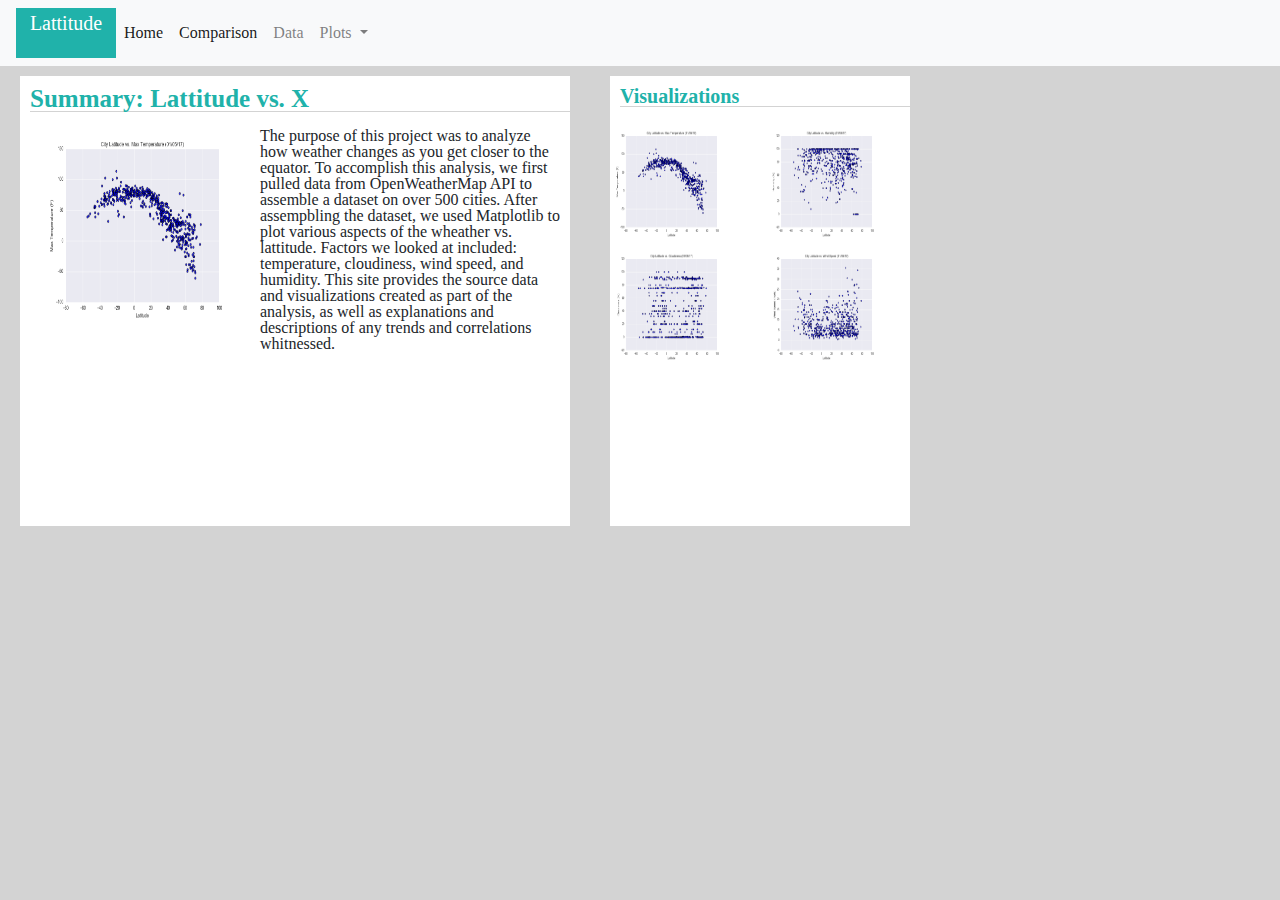
<file: cemlanding1.html>
<!DOCTYPE html>
<html lang="en">
<head>
  <meta charset="UTF-8">
  <title>Main Landing Page</title>
 
  <script src="https://code.jquery.com/jquery-3.3.1.slim.min.js" integrity="sha384-q8i/X+965DzO0rT7abK41JStQIAqVgRVzpbzo5smXKp4YfRvH+8abtTE1Pi6jizo" crossorigin="anonymous"></script>
  <script src="https://cdnjs.cloudflare.com/ajax/libs/popper.js/1.14.7/umd/popper.min.js" integrity="sha384-UO2eT0CpHqdSJQ6hJty5KVphtPhzWj9WO1clHTMGa3JDZwrnQq4sF86dIHNDz0W1" crossorigin="anonymous"></script>
  <script src="https://stackpath.bootstrapcdn.com/bootstrap/4.3.1/js/bootstrap.min.js" integrity="sha384-JjSmVgyd0p3pXB1rRibZUAYoIIy6OrQ6VrjIEaFf/nJGzIxFDsf4x0xIM+B07jRM" crossorigin="anonymous"></script>

  <link rel="stylesheet" href="https://stackpath.bootstrapcdn.com/bootstrap/4.3.1/css/bootstrap.min.css" integrity="sha384-ggOyR0iXCbMQv3Xipma34MD+dH/1fQ784/j6cY/iJTQUOhcWr7x9JvoRxT2MZw1T" crossorigin="anonymous">
  <link rel="stylesheet" href="reset.css">  
  <link rel="stylesheet" type="text/css" href="style2.css">


</head>

<body>

    <div>

      <nav class="navbar navbar-expand-lg navbar-light bg-light">
        <a class="navbar-brand box4b"><span class="box4b1">Lattitude</span></a>
        <button class="navbar-toggler" type="button" data-toggle="collapse" data-target="#navbarSupportedContent" aria-controls="navbarSupportedContent" aria-expanded="false" aria-label="Toggle navigation">
          <span class="navbar-toggler-icon"></span>
        </button>
      
        <div class="collapse navbar-collapse" id="navbarSupportedContent">
          <ul class="navbar-nav mr-auto">

            <li class="nav-item active">
                <a class="nav-link" href="./cemlanding1.html">Home <span class="sr-only">(current)</span></a>
            </li>
          

            <li class="nav-item active">
              <a class="nav-link" href="./comparisons1.html">Comparison <span class="sr-only">(current)</span></a>
            </li>
            <li class="nav-item">
              <a class="nav-link" href="./cemdata1.html">Data</a>
            </li>
            <li class="nav-item dropdown">
              <a class="nav-link dropdown-toggle" href="" id="navbarDropdown" role="button" data-toggle="dropdown" aria-haspopup="true" aria-expanded="false">
                Plots
              </a>
              <div class="dropdown-menu" aria-labelledby="navbarDropdown">
                <a class="dropdown-item" href="./cemlanding1.html">Home</a>
                <a class="dropdown-item" href="./Maxtemp.html">Max Temperature</a>
                <a class="dropdown-item" href="./Humidity.html">Humidity</a>
                <a class="dropdown-item" href="./Cloudiness1.html">Cloudiness</a>
                <a class="dropdown-item" href="./WindSpeed1.html">Wind Speed</a>
              </div>
            </li>
            
          </ul>
        
        </div>
        </nav>


    </div>

    <div class = 'box2'>

      <h1></h1>
      <div class = 'box3'>

        <h1 class="title1"> Summary: Lattitude vs. X </h1>
        <div class="line1"></div>
        <br>
        <img class='pic1' src= "./Fig1.png" alt="Fig 1" style="float:right;width:200px;height:200px;" />
        <p class="parag1">
            The purpose of this project was to analyze how weather changes as you get closer to the equator. To accomplish this analysis, we first pulled data from OpenWeatherMap API to assemble a dataset on over 500 cities.
            After assempbling the dataset, we used Matplotlib to plot various aspects of the wheather vs. lattitude. Factors we looked at included: temperature, cloudiness, wind speed, and humidity. This site provides the source data and visualizations created as part of the analysis, as well as explanations and descriptions of any trends and correlations
            whitnessed.
          </p>

      </div>

      <div class = "box4">

        <h1 class="title2"> Visualizations </h1>
        <div class="line2"></div>
        <br>
        <div class="row">
            <div class="column"><img class="pic2" src= "./Fig1.png" alt="Fig 1" /></div>
            <div class="column"><img class="pic2"src= "./Fig2.png" alt="Fig 2" /></div>
        </div>

        <div class="row">
            <div class="column"><img class="pic2" src= "./Fig3.png" alt="Fig 3" /></div>
            <div class="column"><img class= "pic2" src= "./Fig4.png" alt="Fig 4" /></div>
        </div>

      </div>
    </div>
</body>
</html>
</file>
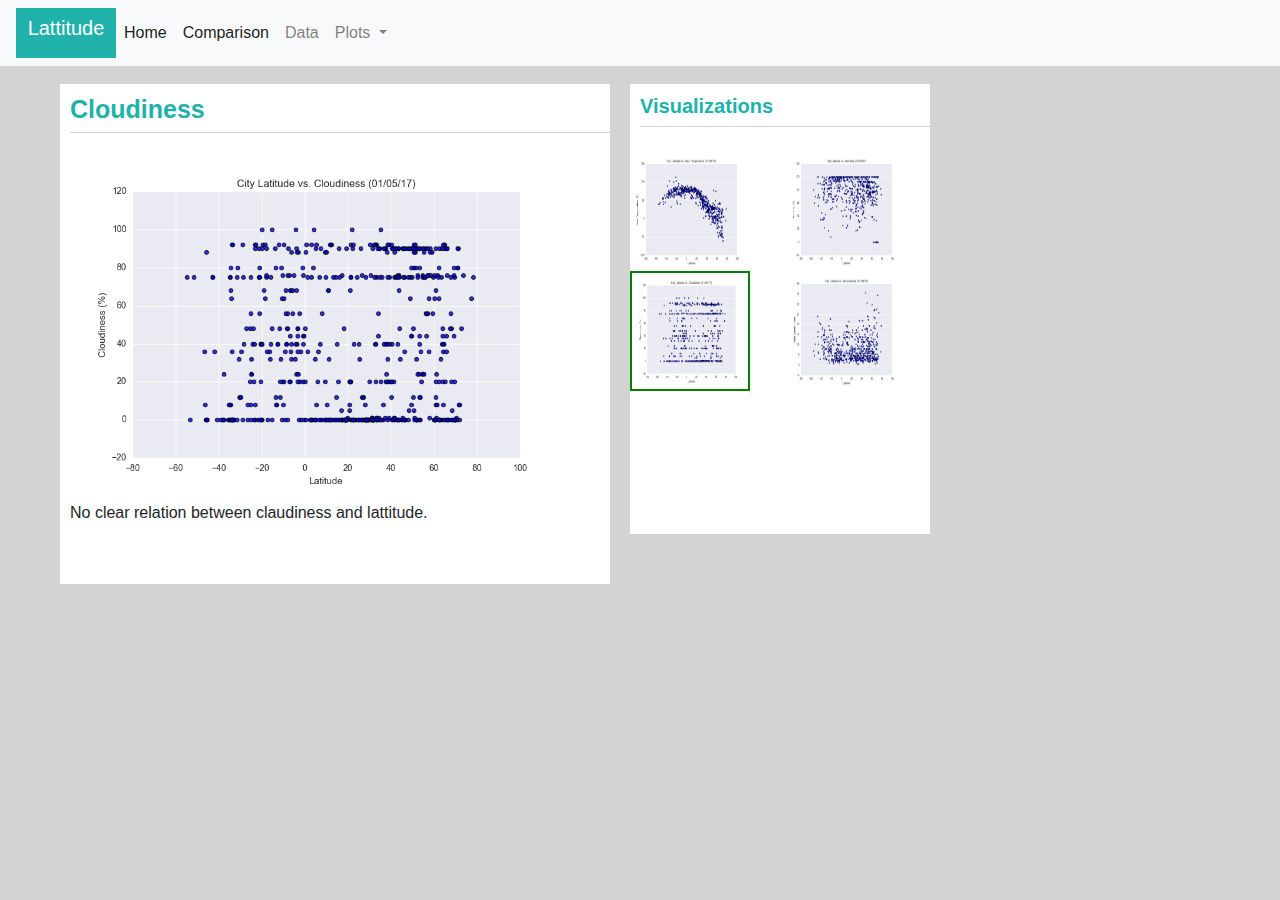
<file: Cloudiness1.html>
<!DOCTYPE html>
<html lang="en">
<head>
  <meta charset="UTF-8">
  <title>Cloudiness Visualization</title>

  <script src="https://code.jquery.com/jquery-3.3.1.slim.min.js" integrity="sha384-q8i/X+965DzO0rT7abK41JStQIAqVgRVzpbzo5smXKp4YfRvH+8abtTE1Pi6jizo" crossorigin="anonymous"></script>
  <script src="https://cdnjs.cloudflare.com/ajax/libs/popper.js/1.14.7/umd/popper.min.js" integrity="sha384-UO2eT0CpHqdSJQ6hJty5KVphtPhzWj9WO1clHTMGa3JDZwrnQq4sF86dIHNDz0W1" crossorigin="anonymous"></script>
  <script src="https://stackpath.bootstrapcdn.com/bootstrap/4.3.1/js/bootstrap.min.js" integrity="sha384-JjSmVgyd0p3pXB1rRibZUAYoIIy6OrQ6VrjIEaFf/nJGzIxFDsf4x0xIM+B07jRM" crossorigin="anonymous"></script>

  <link rel="stylesheet" href="https://stackpath.bootstrapcdn.com/bootstrap/4.3.1/css/bootstrap.min.css" integrity="sha384-ggOyR0iXCbMQv3Xipma34MD+dH/1fQ784/j6cY/iJTQUOhcWr7x9JvoRxT2MZw1T" crossorigin="anonymous">

   <link rel="stylesheet" type="text/css" href="style2.css">

</head>

<body>

  <div>

 <nav class="navbar navbar-expand-lg navbar-light bg-light">
  <a class="navbar-brand box4b"><span class="box4b1">Lattitude</span></a>
  <button class="navbar-toggler" type="button" data-toggle="collapse" data-target="#navbarSupportedContent" aria-controls="navbarSupportedContent" aria-expanded="false" aria-label="Toggle navigation">
    <span class="navbar-toggler-icon"></span>
  </button>

  <div class="collapse navbar-collapse" id="navbarSupportedContent">
    <ul class="navbar-nav mr-auto">

      <li class="nav-item active">
        <a class="nav-link" href="./cemlanding1.html">Home <span class="sr-only">(current)</span></a>
      </li>


      <li class="nav-item active">
        <a class="nav-link" href="./comparisons1.html">Comparison <span class="sr-only">(current)</span></a>
      </li>
      <li class="nav-item">
        <a class="nav-link" href="./cemdata1.html">Data</a>
      </li>
      <li class="nav-item dropdown">
        <a class="nav-link dropdown-toggle" href="#" id="navbarDropdown" role="button" data-toggle="dropdown" aria-haspopup="true" aria-expanded="false">
          Plots
        </a>
        <div class="dropdown-menu" aria-labelledby="navbarDropdown">
          <a class="dropdown-item" href="./Maxtemp.html">Max Temperature</a>
          <a class="dropdown-item" href="./Humidity.html">Humidity</a>
          <a class="dropdown-item" href="./Cloudiness1.html">Cloudiness</a>
          <a class="dropdown-item" href="./WindSpeed1.html">Wind Speed</a>
        </div>
      </li>
      
    </ul>
  
  </div>
  </nav>


  </div>

    <div class = 'box2'>

      <h1></h1>
      <div class = 'box3V'>

        <h1 class="title1"> Cloudiness </h1>
        <div class="line1"></div>
        <br>
        
        <div>
            <img class= "pic3" src= "./Fig3.png" alt="Fig 3" />
        </div>
 

        <div>
              <p class:"paragV">
                  No clear relation between claudiness and lattitude.
              </p>
        </div>
 
      </div>


      <div class = "box4v">

        <h1 class="title2"> Visualizations </h1>
        <div class="line2"></div>
        <br>
        <div class="row">
            <div class="column"><a href="./Maxtemp.html"><img class="pic2" src= "./Fig1.png" alt="Fig 1" /></a></div>
            <div class="column"><a href="./Humidity.html"><img class="pic2"src= "./Fig2.png" alt="Fig 2" /></a></div>
        </div>

        <div class="row">
            <div class="column"><a href="./Cloudiness1.html"><img class="pic2V" src= "./Fig3.png" alt="Fig 3" /></a></div>
            <div class="column"><a href="./WindSpeed1.html"><img class= "pic2" src= "./Fig4.png" alt="Fig 4" /></a></div>
        </div>

      </div>
    </div>
</body>
</html>
</file>
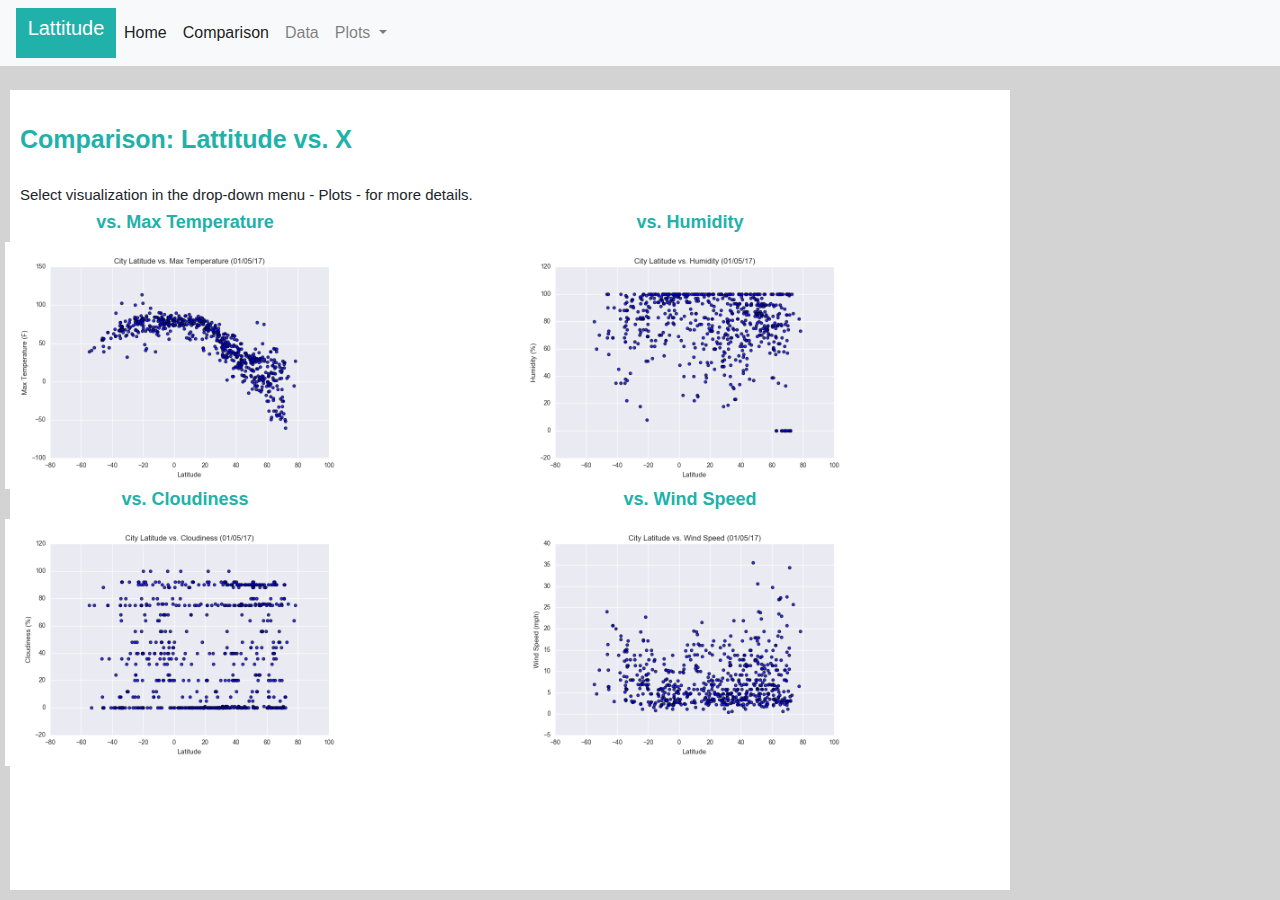
<file: comparisons1.html>
<!DOCTYPE html>
<html lang="en">
<head>
  <meta charset="UTF-8">
  <title>Comparisons</title>

  <script src="https://code.jquery.com/jquery-3.3.1.slim.min.js" integrity="sha384-q8i/X+965DzO0rT7abK41JStQIAqVgRVzpbzo5smXKp4YfRvH+8abtTE1Pi6jizo" crossorigin="anonymous"></script>
  <script src="https://cdnjs.cloudflare.com/ajax/libs/popper.js/1.14.7/umd/popper.min.js" integrity="sha384-UO2eT0CpHqdSJQ6hJty5KVphtPhzWj9WO1clHTMGa3JDZwrnQq4sF86dIHNDz0W1" crossorigin="anonymous"></script>
  <script src="https://stackpath.bootstrapcdn.com/bootstrap/4.3.1/js/bootstrap.min.js" integrity="sha384-JjSmVgyd0p3pXB1rRibZUAYoIIy6OrQ6VrjIEaFf/nJGzIxFDsf4x0xIM+B07jRM" crossorigin="anonymous"></script>

  <link rel="stylesheet" href="https://stackpath.bootstrapcdn.com/bootstrap/4.3.1/css/bootstrap.min.css" integrity="sha384-ggOyR0iXCbMQv3Xipma34MD+dH/1fQ784/j6cY/iJTQUOhcWr7x9JvoRxT2MZw1T" crossorigin="anonymous">

   <link rel="stylesheet" type="text/css" href="style2.css">

</head>

<body>

    <div>

      <nav class="navbar navbar-expand-lg navbar-light bg-light">
        <a class="navbar-brand box4b"><span class="box4b1">Lattitude</span></a>
        <button class="navbar-toggler" type="button" data-toggle="collapse" data-target="#navbarSupportedContent" aria-controls="navbarSupportedContent" aria-expanded="false" aria-label="Toggle navigation">
          <span class="navbar-toggler-icon"></span>
        </button>
      
        <div class="collapse navbar-collapse" id="navbarSupportedContent">
          <ul class="navbar-nav mr-auto">

            <li class="nav-item active">
                <a class="nav-link" href="./cemlanding1.html">Home <span class="sr-only">(current)</span></a>
            </li>
          
            <li class="nav-item active">
              <a class="nav-link" href="./comparisons1.html">Comparison <span class="sr-only">(current)</span></a>
            </li>
            <li class="nav-item">
              <a class="nav-link" href="./cemdata1.html">Data</a>
            </li>
            <li class="nav-item dropdown">
              <a class="nav-link dropdown-toggle" href="#" id="navbarDropdown" role="button" data-toggle="dropdown" aria-haspopup="true" aria-expanded="false">
                Plots
              </a>
              <div class="dropdown-menu" aria-labelledby="navbarDropdown">
                <a class="dropdown-item" href="./cemlanding1.html">Home</a>
                <a class="dropdown-item" href="./Maxtemp.html">Max Temperature</a>
                <a class="dropdown-item" href="./Humidity.html">Humidity</a>
                <a class="dropdown-item" href="./Cloudiness1.html">Cloudiness</a>
                <a class="dropdown-item" href="./WindSpeed1.html">Wind Speed</a>
              </div>
            </li>
            
          </ul>
        
        </div>
        </nav>
      

    </div>
        <br>

        <div class = 'box2C'>
          <br>
          <h1 class="title1">Comparison: Lattitude vs. X</h1>
          <br>
          <h3 class="textC">Select visualization in the drop-down menu - Plots - for more details.</h3>

          <div class="row">
              <div class="column">
                <h3 class="titleC">vs. Max Temperature</h3>
                <a href="./Maxtemp.html"><img class= "picC" src= "./Fig1.png" alt="Fig 1" /></a>
              </div>
              <div class="column">
                <h3 class="titleC">vs. Humidity</h3>
                <a href="./Humidity.html"><img class = "picC" src= "./Fig2.png" alt="Fig 2" /></a>
              </div>
          </div>
  
          <div class="row">
              <div class="column">
                <h3 class="titleC">vs. Cloudiness</h3>
                <a href=".//Cloudiness1.html"><img class = "picC" src= "./Fig3.png" alt="Fig 3" /></a>
              </div>
              <div class="column">
                <h3 class="titleC">vs. Wind Speed</h3>
                <a href="./WindSpeed1.html"><img class = "picC" src= "./Fig4.png" alt="Fig 4" /></a>
              </div>
          </div>
  


        </div>

    
    </div>
</body>
</html>
</file>
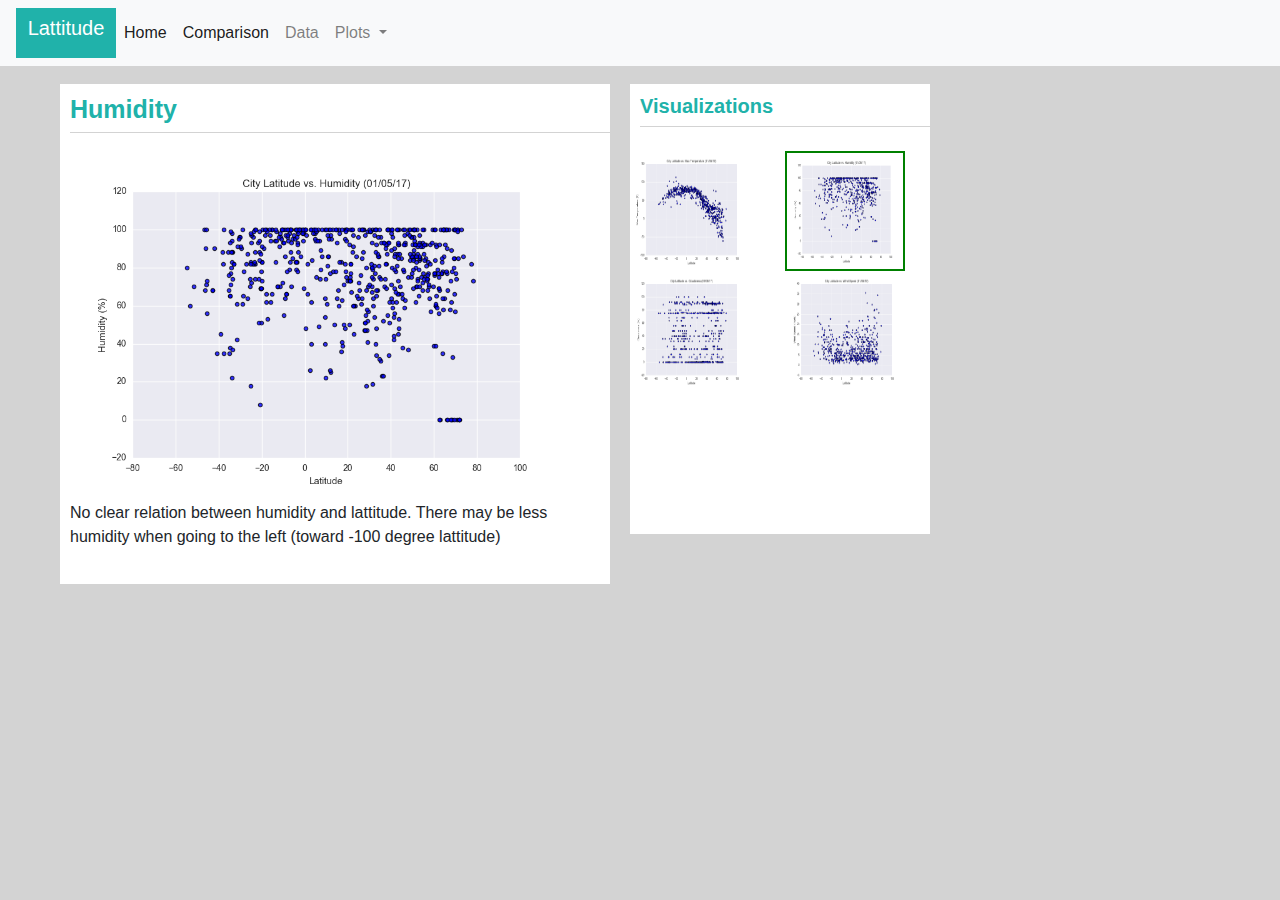
<file: Humidity.html>
<!DOCTYPE html>
<html lang="en">
<head>
  <meta charset="UTF-8">
  <title>Humidity Visualization</title>

  <script src="https://code.jquery.com/jquery-3.3.1.slim.min.js" integrity="sha384-q8i/X+965DzO0rT7abK41JStQIAqVgRVzpbzo5smXKp4YfRvH+8abtTE1Pi6jizo" crossorigin="anonymous"></script>
  <script src="https://cdnjs.cloudflare.com/ajax/libs/popper.js/1.14.7/umd/popper.min.js" integrity="sha384-UO2eT0CpHqdSJQ6hJty5KVphtPhzWj9WO1clHTMGa3JDZwrnQq4sF86dIHNDz0W1" crossorigin="anonymous"></script>
  <script src="https://stackpath.bootstrapcdn.com/bootstrap/4.3.1/js/bootstrap.min.js" integrity="sha384-JjSmVgyd0p3pXB1rRibZUAYoIIy6OrQ6VrjIEaFf/nJGzIxFDsf4x0xIM+B07jRM" crossorigin="anonymous"></script>

  <link rel="stylesheet" href="https://stackpath.bootstrapcdn.com/bootstrap/4.3.1/css/bootstrap.min.css" integrity="sha384-ggOyR0iXCbMQv3Xipma34MD+dH/1fQ784/j6cY/iJTQUOhcWr7x9JvoRxT2MZw1T" crossorigin="anonymous">

  
   <link rel="stylesheet" type="text/css" href="style2.css">

</head>

<body>

    <div>

      <nav class="navbar navbar-expand-lg navbar-light bg-light">
        <a class="navbar-brand box4b"><span class="box4b1">Lattitude</span></a>
        <button class="navbar-toggler" type="button" data-toggle="collapse" data-target="#navbarSupportedContent" aria-controls="navbarSupportedContent" aria-expanded="false" aria-label="Toggle navigation">
          <span class="navbar-toggler-icon"></span>
        </button>
      
        <div class="collapse navbar-collapse" id="navbarSupportedContent">
          <ul class="navbar-nav mr-auto">

            <li class="nav-item active">
                <a class="nav-link" href="./cemlanding1.html">Home <span class="sr-only">(current)</span></a>
            </li>
                     
            <li class="nav-item active">
              <a class="nav-link" href="./comparisons1.html">Comparison <span class="sr-only">(current)</span></a>
            </li>
            <li class="nav-item">
              <a class="nav-link" href="./cemdata1.html">Data</a>
            </li>
            <li class="nav-item dropdown">
              <a class="nav-link dropdown-toggle" href="#" id="navbarDropdown" role="button" data-toggle="dropdown" aria-haspopup="true" aria-expanded="false">
                Plots
              </a>
              <div class="dropdown-menu" aria-labelledby="navbarDropdown">
                <a class="dropdown-item" href="./cemlanding1.html">Home</a>
                <a class="dropdown-item" href="./Maxtemp.html">Max Temperature</a>
                <a class="dropdown-item" href="./Humidity.html">Humidity</a>
                <a class="dropdown-item" href="./Cloudiness1.html">Cloudiness</a>
                <a class="dropdown-item" href="./WindSpeed1.html">Wind Speed</a>
              </div>
            </li>
            
          </ul>
        
        </div>
        </nav>

    </div>

    <div class = 'box2v'>

      <h1></h1>
      <div class = 'box3V'>

        <h1 class="title1"> Humidity </h1>
        <div class="line1"></div>
        <br>
        
        <div>
            <img class= "pic3" src= "./Fig2.png" alt="Fig 2" />
        </div>
 

        <div>
              <p class:"paragV">
                  No clear relation between humidity and lattitude.  There may be less humidity when going to the left (toward -100 degree lattitude)
              </p>
        </div>
 
      </div>


      <div class = "box4v">

        <h1 class="title2"> Visualizations </h1>
        <div class="line2"></div>
        <br>
        <div class="row">
          <div class="column"><a href="./Maxtemp.html"><img class="pic2" src= "./Fig1.png" alt="Fig 1" /></a></div>
          <div class="column"><a href="./Humidity.html"><img class="pic2V"src= "./Fig2.png" alt="Fig 2" /></a></div>
      </div>

      <div class="row">
          <div class="column"><a href=".//Cloudiness1.html"><img class="pic2" src= "./Fig3.png" alt="Fig 3" /></a></div>
          <div class="column"><a href="./WindSpeed1.html"><img class= "pic2" src= "./Fig4.png" alt="Fig 4" /></a></div>
      </div>

      </div>
    </div>
</body>
</html>
</file>
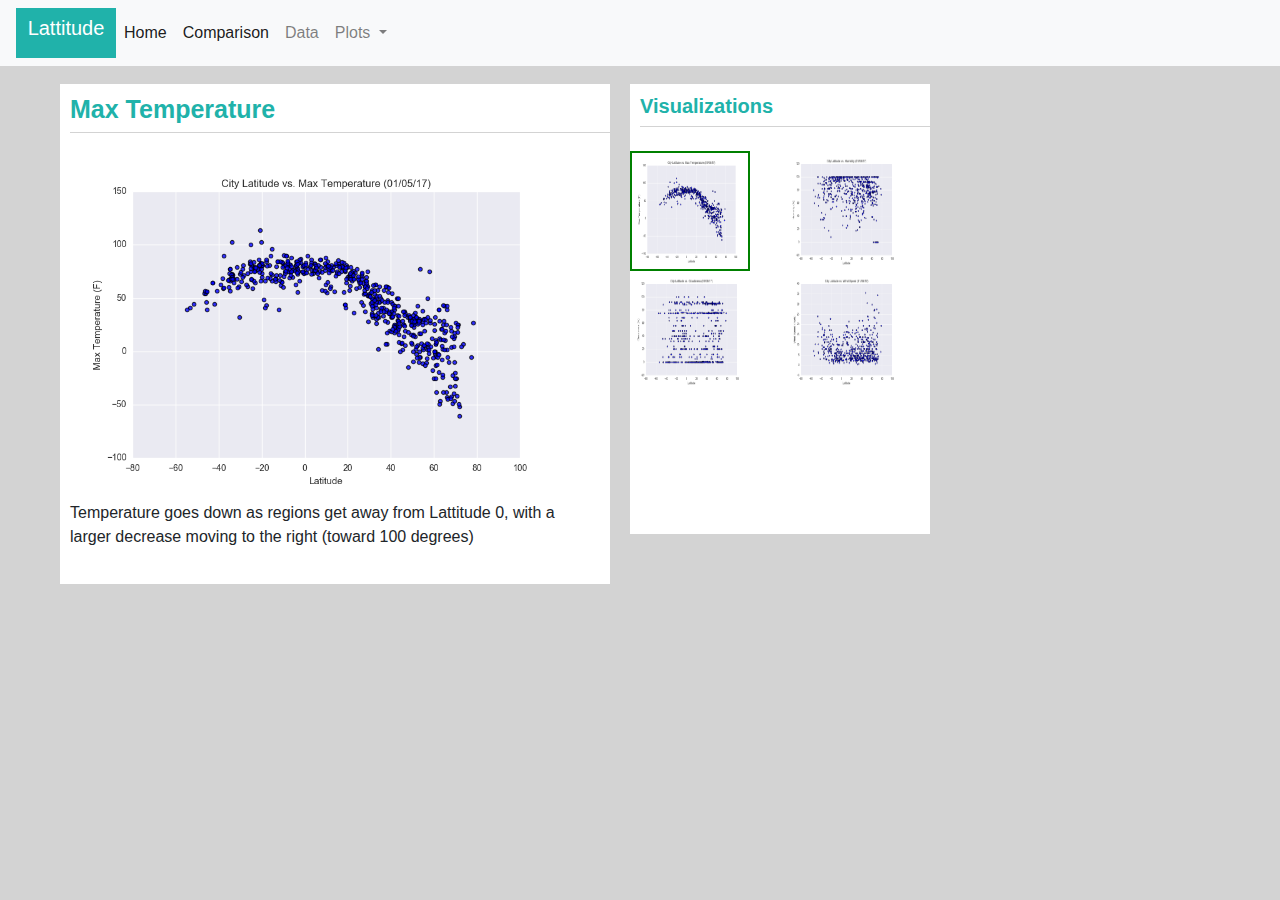
<file: Maxtemp.html>
<!DOCTYPE html>
<html lang="en">
<head>
  <meta charset="UTF-8">
  <title>Max Temperature Visualization</title>

  <script src="https://code.jquery.com/jquery-3.3.1.slim.min.js" integrity="sha384-q8i/X+965DzO0rT7abK41JStQIAqVgRVzpbzo5smXKp4YfRvH+8abtTE1Pi6jizo" crossorigin="anonymous"></script>
  <script src="https://cdnjs.cloudflare.com/ajax/libs/popper.js/1.14.7/umd/popper.min.js" integrity="sha384-UO2eT0CpHqdSJQ6hJty5KVphtPhzWj9WO1clHTMGa3JDZwrnQq4sF86dIHNDz0W1" crossorigin="anonymous"></script>
  <script src="https://stackpath.bootstrapcdn.com/bootstrap/4.3.1/js/bootstrap.min.js" integrity="sha384-JjSmVgyd0p3pXB1rRibZUAYoIIy6OrQ6VrjIEaFf/nJGzIxFDsf4x0xIM+B07jRM" crossorigin="anonymous"></script>

  <link rel="stylesheet" href="https://stackpath.bootstrapcdn.com/bootstrap/4.3.1/css/bootstrap.min.css" integrity="sha384-ggOyR0iXCbMQv3Xipma34MD+dH/1fQ784/j6cY/iJTQUOhcWr7x9JvoRxT2MZw1T" crossorigin="anonymous">

  
   <link rel="stylesheet" type="text/css" href="style2.css">

</head>

<body>

    <div>

      <nav class="navbar navbar-expand-lg navbar-light bg-light">
        <a class="navbar-brand box4b"><span class="box4b1">Lattitude</span></a>
        <button class="navbar-toggler" type="button" data-toggle="collapse" data-target="#navbarSupportedContent" aria-controls="navbarSupportedContent" aria-expanded="false" aria-label="Toggle navigation">
          <span class="navbar-toggler-icon"></span>
        </button>
      
        <div class="collapse navbar-collapse" id="navbarSupportedContent">
          <ul class="navbar-nav mr-auto">

            <li class="nav-item active">
                <a class="nav-link" href="./cemlanding1.html">Home <span class="sr-only">(current)</span></a>
            </li>
          
            <li class="nav-item active">
              <a class="nav-link" href="./comparisons1.html">Comparison <span class="sr-only">(current)</span></a>
            </li>
            <li class="nav-item">
              <a class="nav-link" href="./cemdata1.html">Data</a>
            </li>
            <li class="nav-item dropdown">
              <a class="nav-link dropdown-toggle" href="#" id="navbarDropdown" role="button" data-toggle="dropdown" aria-haspopup="true" aria-expanded="false">
                Plots
              </a>
              <div class="dropdown-menu" aria-labelledby="navbarDropdown">
                <a class="dropdown-item" href="./cemlanding1.html">Home</a>
                <a class="dropdown-item" href="./Maxtemp.html">Max Temperature</a>
                <a class="dropdown-item" href="./Humidity.html">Humidity</a>
                <a class="dropdown-item" href="./Cloudiness1.html">Cloudiness</a>
                <a class="dropdown-item" href="./WindSpeed1.html">Wind Speed</a>
              </div>
            </li>
            
          </ul>
        
        </div>
        </nav>


    </div>

    <div class = 'box2'>

      <h1></h1>
      <div class = 'box3V'>

        <h1 class="title1"> Max Temperature </h1>
        <div class="line1"></div>
        <br>
        
        <div>
            <img class= "pic3" src= "./Fig1.png" alt="Fig 1" />
        </div>
 

        <div>
              <p class:"paragV">
                  Temperature goes down as regions get away from Lattitude 0, with a larger decrease moving to the right (toward 100 degrees)
              </p>
        </div>
 
      </div>


      <div class = "box4v">

        <h1 class="title2"> Visualizations </h1>
        <div class="line2"></div>
        <br>
        <div class="row">
          <div class="column"><a href="./Maxtemp.html"><img class="pic2V" src= "./Fig1.png" alt="Fig 1" /></a></div>
          <div class="column"><a href="./Humidity.html"><img class="pic2"src= "./Fig2.png" alt="Fig 2" /></a></div>
      </div>

      <div class="row">
          <div class="column"><a href="./Cloudiness1.html"><img class="pic2" src= "./Fig3.png" alt="Fig 3" /></a></div>
          <div class="column"><a href="./WindSpeed1.html"><img class= "pic2" src= "./Fig4.png" alt="Fig 4" /></a></div>
      </div>

      </div>
    </div>
</body>
</html>
</file>
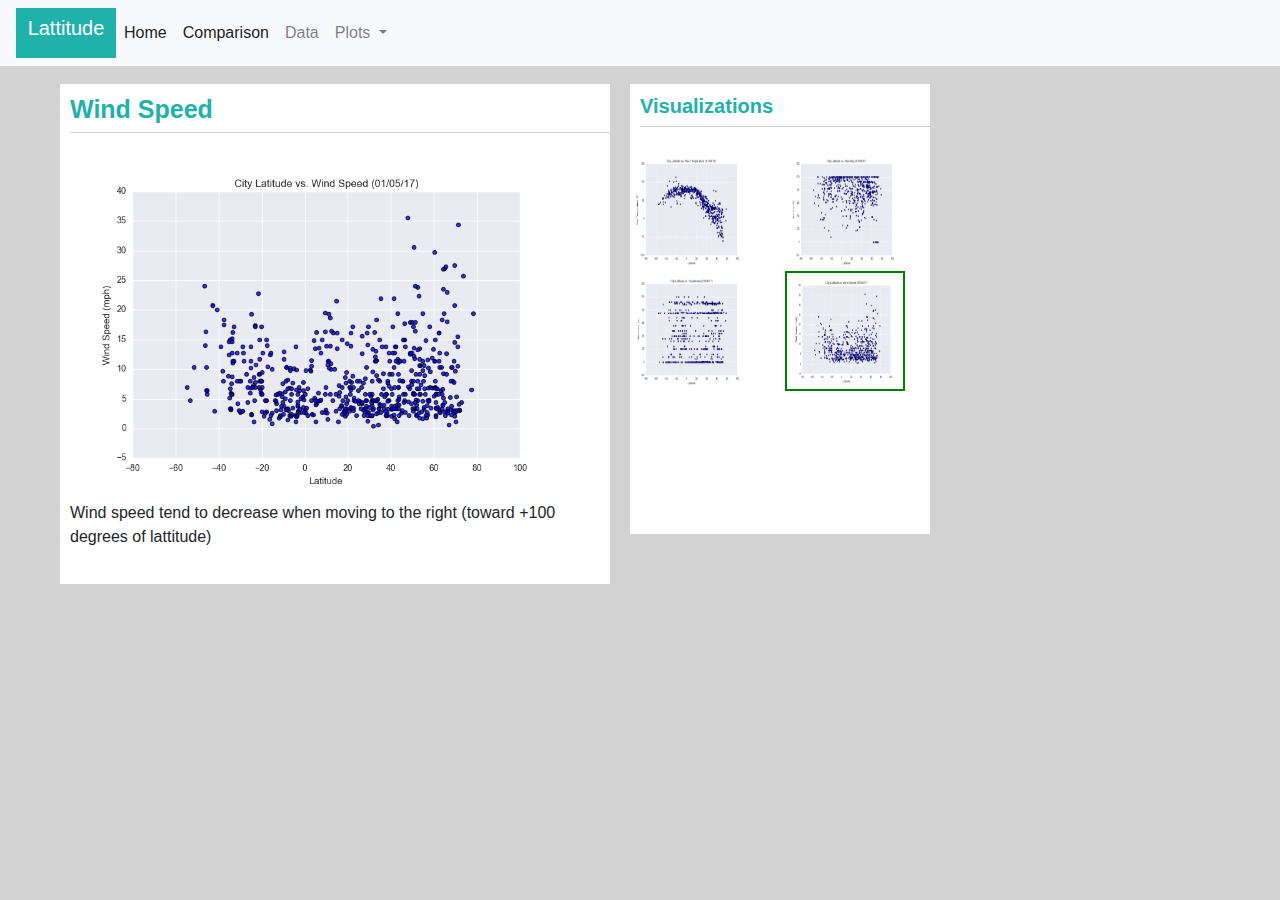
<file: WindSpeed1.html>
<!DOCTYPE html>
<html lang="en">
<head>
  <meta charset="UTF-8">
  <title>Wind Speed Visualization</title>

  <script src="https://code.jquery.com/jquery-3.3.1.slim.min.js" integrity="sha384-q8i/X+965DzO0rT7abK41JStQIAqVgRVzpbzo5smXKp4YfRvH+8abtTE1Pi6jizo" crossorigin="anonymous"></script>
  <script src="https://cdnjs.cloudflare.com/ajax/libs/popper.js/1.14.7/umd/popper.min.js" integrity="sha384-UO2eT0CpHqdSJQ6hJty5KVphtPhzWj9WO1clHTMGa3JDZwrnQq4sF86dIHNDz0W1" crossorigin="anonymous"></script>
  <script src="https://stackpath.bootstrapcdn.com/bootstrap/4.3.1/js/bootstrap.min.js" integrity="sha384-JjSmVgyd0p3pXB1rRibZUAYoIIy6OrQ6VrjIEaFf/nJGzIxFDsf4x0xIM+B07jRM" crossorigin="anonymous"></script>

  <link rel="stylesheet" href="https://stackpath.bootstrapcdn.com/bootstrap/4.3.1/css/bootstrap.min.css" integrity="sha384-ggOyR0iXCbMQv3Xipma34MD+dH/1fQ784/j6cY/iJTQUOhcWr7x9JvoRxT2MZw1T" crossorigin="anonymous">
   <link rel="stylesheet" type="text/css" href="style2.css">

  </head>

<body>

    <div>

      <nav class="navbar navbar-expand-lg navbar-light bg-light">
        <a class="navbar-brand box4b"><span class="box4b1">Lattitude</span></a>
        <button class="navbar-toggler" type="button" data-toggle="collapse" data-target="#navbarSupportedContent" aria-controls="navbarSupportedContent" aria-expanded="false" aria-label="Toggle navigation">
          <span class="navbar-toggler-icon"></span>
        </button>
      
        <div class="collapse navbar-collapse" id="navbarSupportedContent">
          <ul class="navbar-nav mr-auto">

            <li class="nav-item active">
                <a class="nav-link" href="./cemlanding1.html">Home <span class="sr-only">(current)</span></a>
            </li>
          
            <li class="nav-item active">
              <a class="nav-link" href="./comparisons1.html">Comparison <span class="sr-only">(current)</span></a>
            </li>
            <li class="nav-item">
              <a class="nav-link" href="./cemdata1.html">Data</a>
            </li>
            <li class="nav-item dropdown">
              <a class="nav-link dropdown-toggle" href="#" id="navbarDropdown" role="button" data-toggle="dropdown" aria-haspopup="true" aria-expanded="false">
                Plots
              </a>
              <div class="dropdown-menu" aria-labelledby="navbarDropdown">
                <a class="dropdown-item" href="./cemlanding1.html">Home</a>
                <a class="dropdown-item" href="./Maxtemp.html">Max Temperature</a>
                <a class="dropdown-item" href="./Humidity.html">Humidity</a>
                <a class="dropdown-item" href="./Cloudiness1.html">Cloudiness</a>
                <a class="dropdown-item" href="./WindSpeed1.html">Wind Speed</a>
              </div>
            </li>
            
          </ul>
        
        </div>
        </nav>

    </div>

    <div class = 'box2'>

      <h1></h1>
      <div class = 'box3V'>

        <h1 class="title1"> Wind Speed </h1>
        <div class="line1"></div>
        <br>
        
        <div>
            <img class= "pic3" src= "./Fig4.png" alt="Fig 4" />
        </div>
 

        <div>
              <p class:"paragV">
                  Wind speed tend to decrease when moving to the right (toward +100 degrees of lattitude)
              </p>
        </div>
 
      </div>


      <div class = "box4v">

        <h1 class="title2"> Visualizations </h1>
        <div class="line2"></div>
        <br>
        <div class="row">
          <div class="column"><a href="./Maxtemp.html"><img class="pic2" src= "./Fig1.png" alt="Fig 1" /></a></div>
          <div class="column"><a href="./Humidity.html"><img class="pic2"src= "./Fig2.png" alt="Fig 2" /></a></div>
      </div>

      <div class="row">
          <div class="column"><a href="./Cloudiness1.html"><img class="pic2" src= "./Fig3.png" alt="Fig 3" /></a></div>
          <div class="column"><a href="./WindSpeed1.html"><img class= "pic2V" src= "./Fig4.png" alt="Fig 4" /></a></div>
      </div>


      </div>
    </div>
</body>
</html>
</file>
<file: style2.css>
body {
    background: lightgray;
  
  }

.box1{
    position: relative; 
    left: 10px;
    height: 50px;
    width: 1000px;
    padding: 0px;
    background-color: white;

}

.box2{
    position: relative;  
    left: 10px;
    height: 800px;
    width: 1000px;
    padding: 10px;
    background-color: lightgrey ;

}

.box2v{
    position: relative;
    left: 10px;
    height: 600px;
    width: 1000px;
    padding: 10px;
    background-color: lightgrey ;

}


.box3{
    position: absolute;
    left: 10px;
    width: 550px;
    height: 450px;
    padding: 10px;
    background-color: white
}

.box3V{
    position: absolute;
    left: 50px;
    width: 550px;
    height: 500px;
    padding: 10px;
    background-color: white
}



.box4{
    position: absolute;
    left: 600px;
    width: 300px;
    height: 450px;
    padding: 10px;
    background-color: white;
}

.box4v{
    position: absolute;
    left: 620px;
    width: 300px;
    height: 450px;
    padding: 10px;
    background-color: white;
}




.title1{
    color: lightseagreen;
    font-size: 25px;
    font-weight: bold;
}

.title2{
    color: lightseagreen;
    font-size: 20px;
    font-weight: bold;
}


.pic1{
    position: absolute;
    left: 20px;
    width: 200px;
    height: 200px;
    padding: 1px;
}

.pic2{
    position: relative;
    left: 5px;
    width: 120px;
    height: 120px;
    padding: 1px;
}

.pic2V{
    position: relative;
    left: 5px;
    width: 120px;
    height: 120px;
    padding: 1px;
    border:2px solid green;
}

.pic3 {
    left: 20px;
    width: 500px;
    
}


.picC{
    width: 360px;
    align-content: center
    padding: 5px;
}

.titleC{
    color: lightseagreen;
    text-align: center;
    width: 360px;
    font-size: 18px;
    font-weight: bold;
 
}

.textC{
    font-size: 15px;
}

.parag1{
    position: absolute;
    width: 300px;
    left: 240px;
}

.paragV{
    width: 300px;
    left: 10px;
    float: left;
}

.column {
    float: left;
    width: 50%;
  }
  
  /* Clear floats after the columns */
  .row:after {
    content: "";
    display: table;
    clear: both;
  }

.box4b{

    color: white;
    font-size: 20px;
    background-color: lightseagreen;
    width: 100px;
    margin: 0px;

    text-align: center;
    left: 0px;
    height: 50px;
}

.box4b1{

    color: white;
    font-size: 20px;
    background-color: lightseagreen;
    width: 100px;
    margin: 0px;

    text-align: center;
    left: 0px;
    height: 60px;
}

.box5b{
    position: absolute;
    top: 8px;
    left: 680px;
}

.box6b{
    position: absolute;
    top: 8px;
    left: 760px;
}

.box7b{
    position: absolute;
    top: 8px;
    left: 900px;
}

.fformat{
    color: black;
    font-size: 15px;
    width: 100px;
    padding: 0px;
    margin: 0px;
    font-weight: lighter;

}

.line1{
    width: 112px;
    height: 1px;
    width: 550px;
    border-bottom: 1px solid lightgrey;

    }

    .line2{
        width: 112px;
        height: 1px;
        width: 300px;
        border-bottom: 1px solid lightgrey;
    
        }


        .box2C{
            position: relative;
            left: 10px;
            height: 800px;
            width: 1000px;
            padding: 10px;
            background-color: white ;
        
        }


/* Adding media queries to show the drop-down, and hide the navbar when the screen is smaller than 480 pixels */
@media (max-width: 800px) {
  
    .box1{
        left:0px;
        width: 550px;
        background-color: green;
    }
   
    .box2{
        left: 0px;
         background-color: lightgrey ;
     }



    .box4 {
        margin-top: 320px;
        left: 5px;
        width: 550px;
        padding: 10px;
        background-color: white;
    }
 
    
    .box3{
        margin-top: 10px;
        left: 5px;
        width: 550px;
        height: 300px;
        padding: 10px;
        background-color: white
    }

    .column {
  /*      float: left;  */
        width: 50%;
      }
      
      /* Clear floats after the columns */
      .row:after {
        content: "";
/*        display: table;  
        clear: both;*/
      }


      .box4v{
        margin-top: 550px;
        left: 10px;
        width: 550px;
        height: 6000px;
        padding: 10px;
        background-color: white;
    }

    .box3V{
        position: absolute;
        left: 10px;
        width: 550px;
        height: 5200px;
        padding: 10px;
        background-color: white
    }
</file>
<file: styleD.css>
body {
    background: white;
    
  }

  .box4b{

    color: white;
    font-size: 20px;
    background-color: lightseagreen;
    width: 100px;
    margin: 0px;

    text-align: center;
    left: 0px;
    height: 50px;
}

.box4b1{

  color: white;
  font-size: 20px;
  background-color: lightseagreen;
  width: 100px;
  margin: 0px;

  text-align: center;
  left: 0px;
  height: 60px;
}

  .box1d{
    position: relative;
    left: 350px;
    float: left;
    height: 50px;
    width: 1000px;
    padding: 0px;
    background-color: white;

}

table {
    display: block;
    position: absolute;
    margin-left: auto;
    margin-right: auto;
    }



th, td {
    height: 25px;
    padding: 15px;
    vertical-align: center;  
    text-align: center;
  }

  tr:nth-child(even) {background-color: #f2f2f2;}

  tr:hover {background-color: #f5f5f5;}

th {
    font-weight: bold;
}

.right3 {
    float: right;
    width: 300px;
    border: 3px solid #73AD21;
    padding: 10px;
  }

  .center {
    text-align: left;
    margin: auto;
    width: 100px;
    border: 3px solid green;
    padding: 10px;
  }

.center1{
    position: relative;
    left: 350px;
     text-align: left;
     width: 600px;
     border: 3px solid green;
     padding: 10px;
 }

 .boxt{
  position: relative;
  left: 10px;
  height: 800px;
  width: 1000px;
  padding: 10px;
  background-color: white ;

 }

  .center2{
     position: relative;
     left: 80px;
     text-align: left;
  }

  .box1{
    font-size: 12px;
    font-weight: bold;
    width: 1000px;
    padding: 10px;
  }

  .box2{
    font-size: 20px;
    color: lightseagreen;
    font-weight: bold;
    width: 1000px;
    padding: 10px;
  }

  .box3{
    position: relative;
    left: 330px;
    height: 150px;
    width: 1000px;
    padding: 10px;
 
}

.box4{

    color: white;
    font-size: 20px;
    background-color: lightseagreen;
    width: 100px;
    border: 1px solid white;
    padding: 10px;
    margin: 2px;

    position: relative;
    text-align: center;
    left: 0px;
    height: 50px;
}

.fformat{
    color: black;
    font-size: 20px;
    width: 100px;
    padding: 10px;
    margin: 2px;
}
.box5{
    position: absolute;
    top: 8px;
    left: 680px;
}

.box6{
    position: absolute;
    top: 8px;
    left: 760px;
}

.box7{
    position: absolute;
    top: 8px;
    left: 900px;
}


  .right {
    right: 0px;
    width: 300px;
    border: 3px solid #73AD21;
    padding: 10px;
  }

  .right2 {
    float: right;
    width: 300px;
    border: 3px solid #73AD21;
    padding: 10px;
  }

  div.relative {
    position: relative;
    width: 400px;
    height: 200px;
    border: 3px solid #73AD21;
  } 
  
  div.absolute {
    position: absolute;
    top: 80px;
    right: 0;
    width: 200px;
    height: 100px;
    border: 3px solid #73AD21;
  }
  

/* Adding media queries to show the drop-down, and hide the navbar when the screen is smaller than 480 pixels */
@media (max-width: 600px) {

  .box1d{
    position: relative;
    left: 10px;
    height: 50px;
    width: 500px;
    padding: 0px;
    background-color: white;

}

.box1{
  left: 10px;
  font-size: 25px;
  font-weight: bold;
  width: 1000px;
  padding: 10px;
}

.box2{
  left: 10px;
  font-size: 45px;
  color: lightseagreen;
  font-weight: bold;
  width: 1000px;
  padding: 10px;
}


}
</file>
